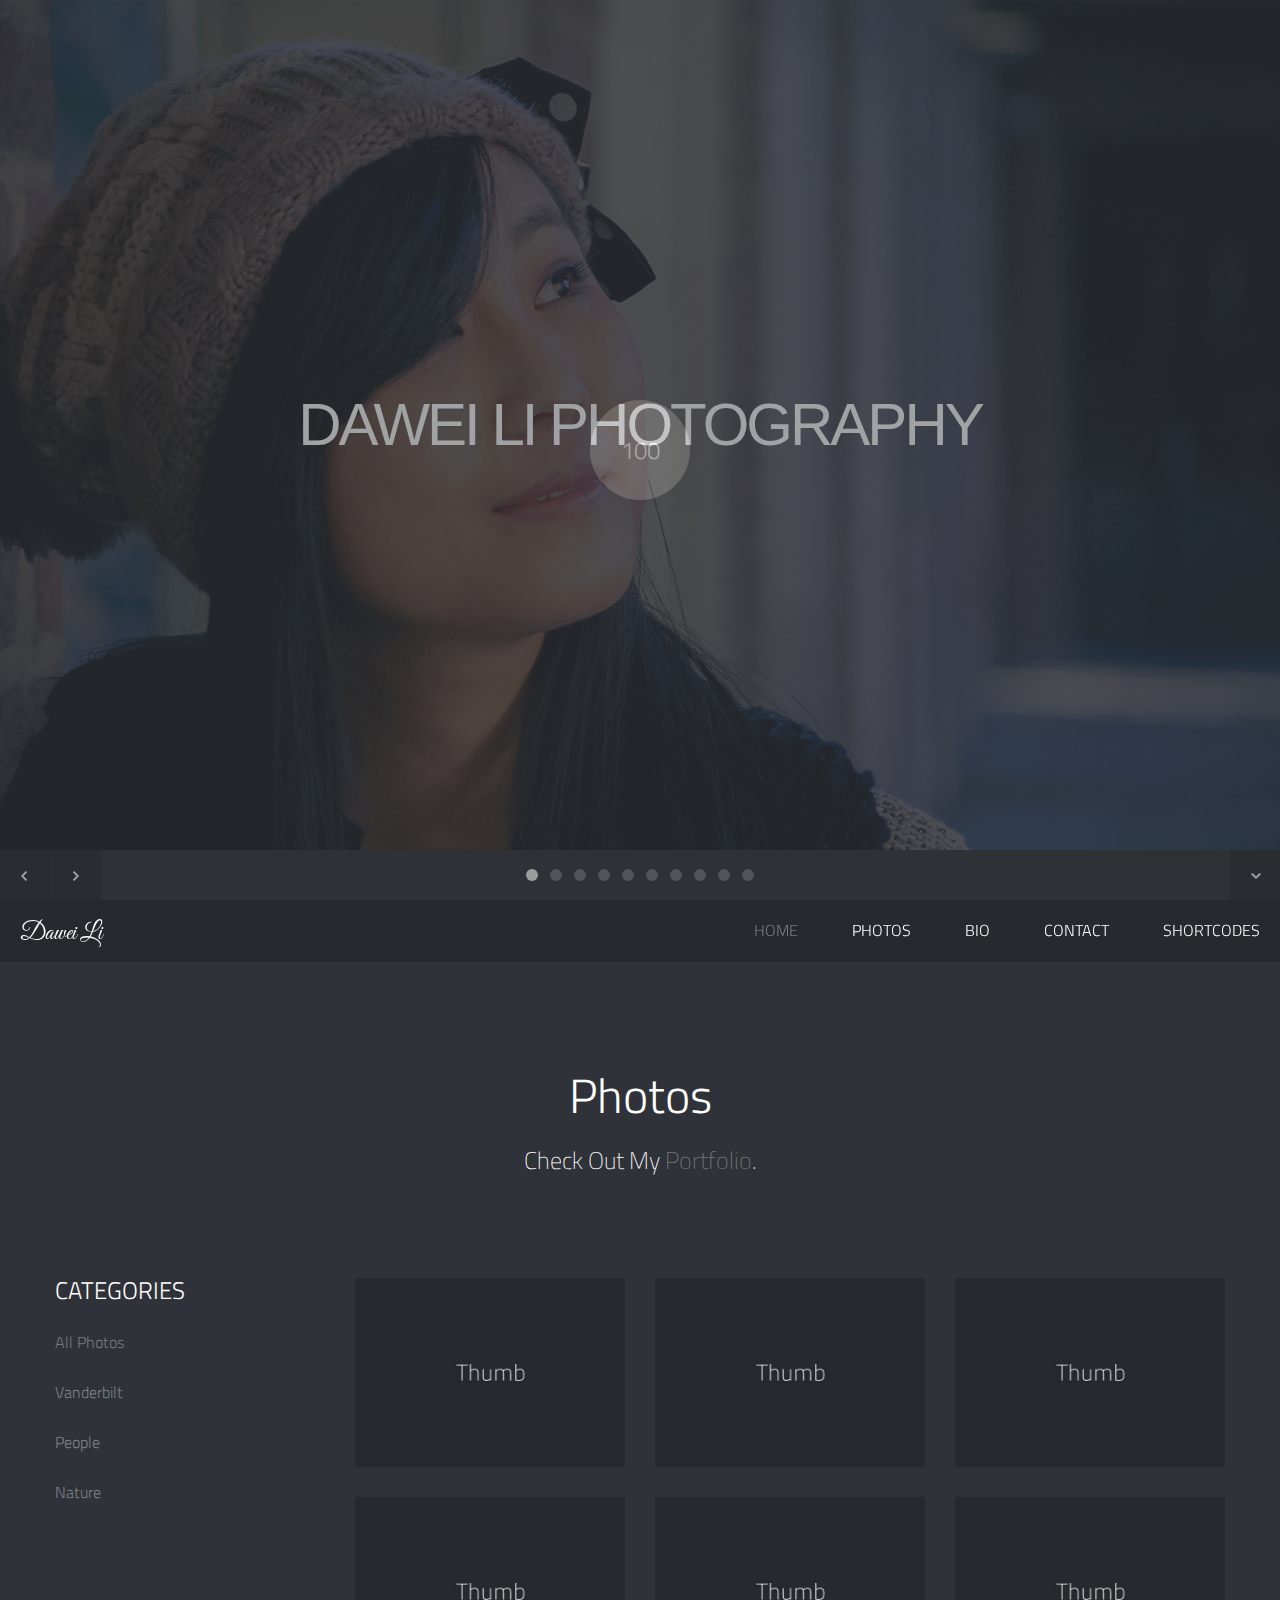
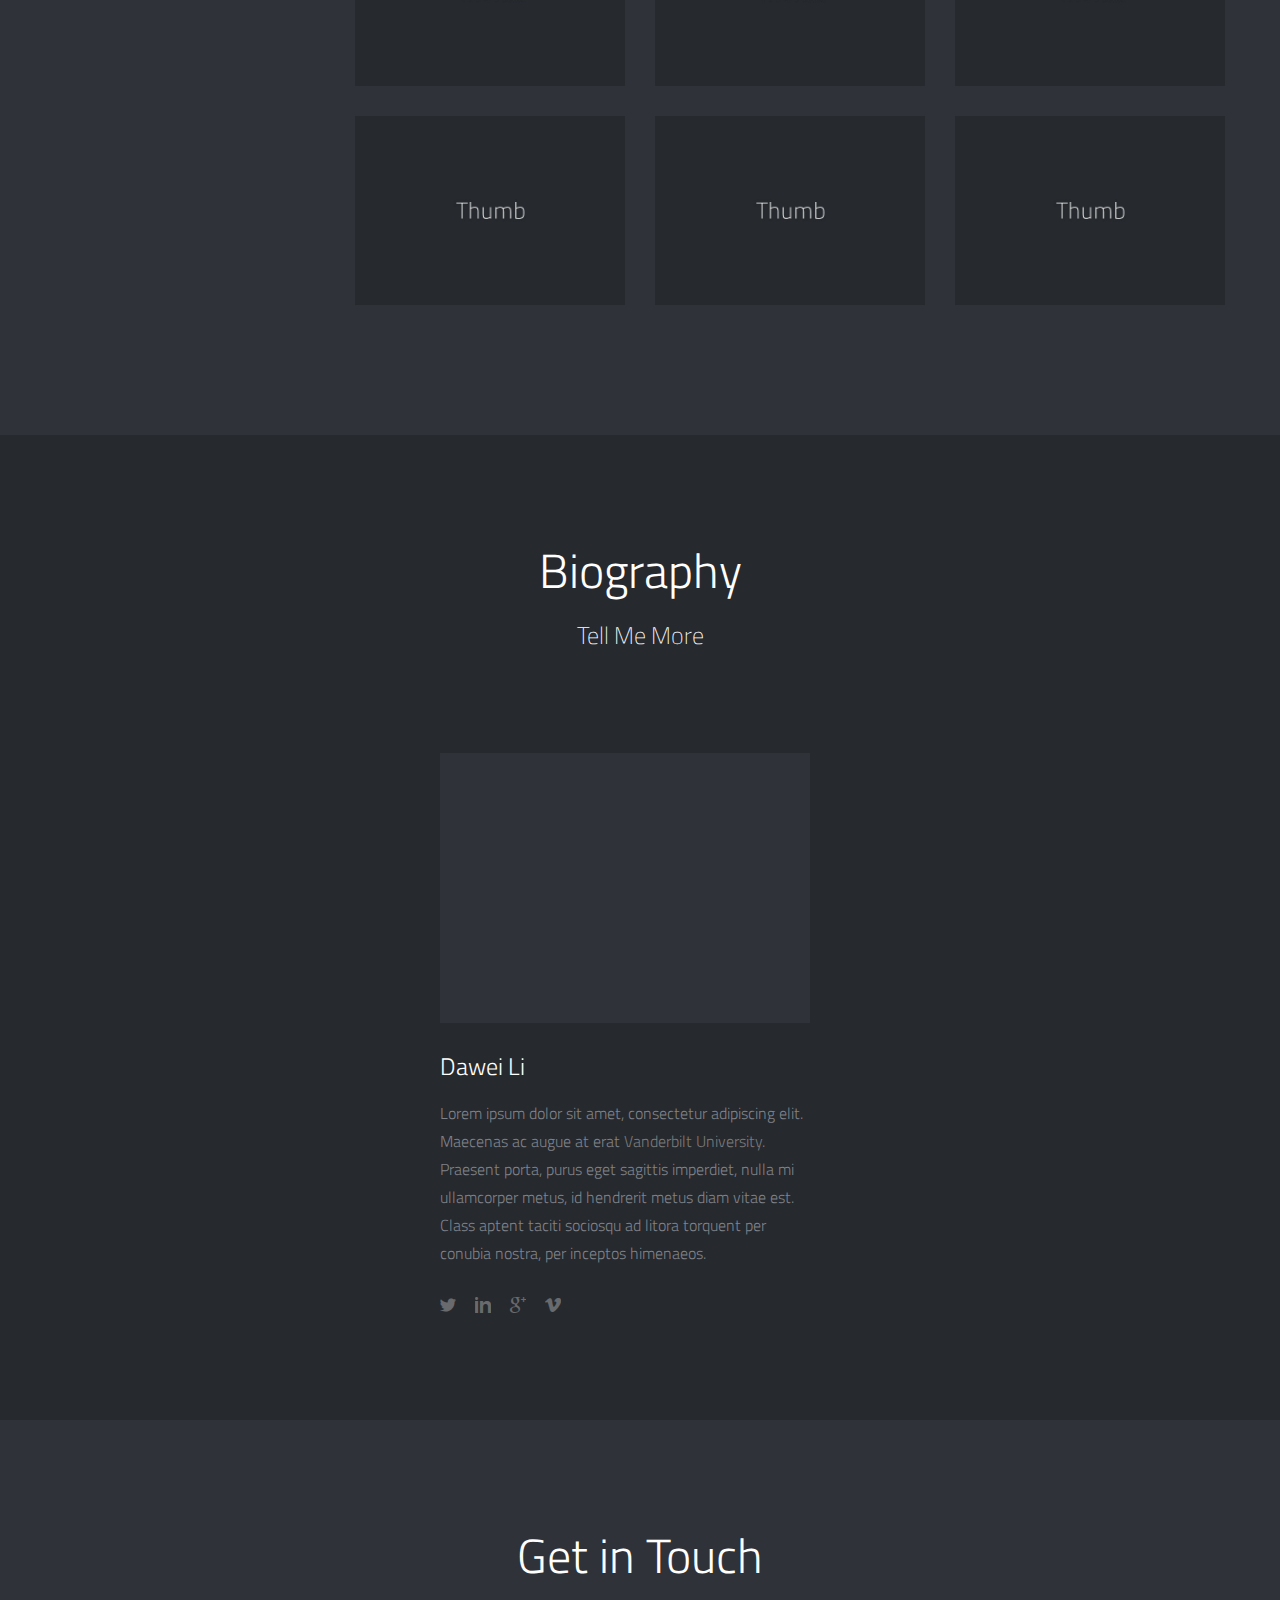
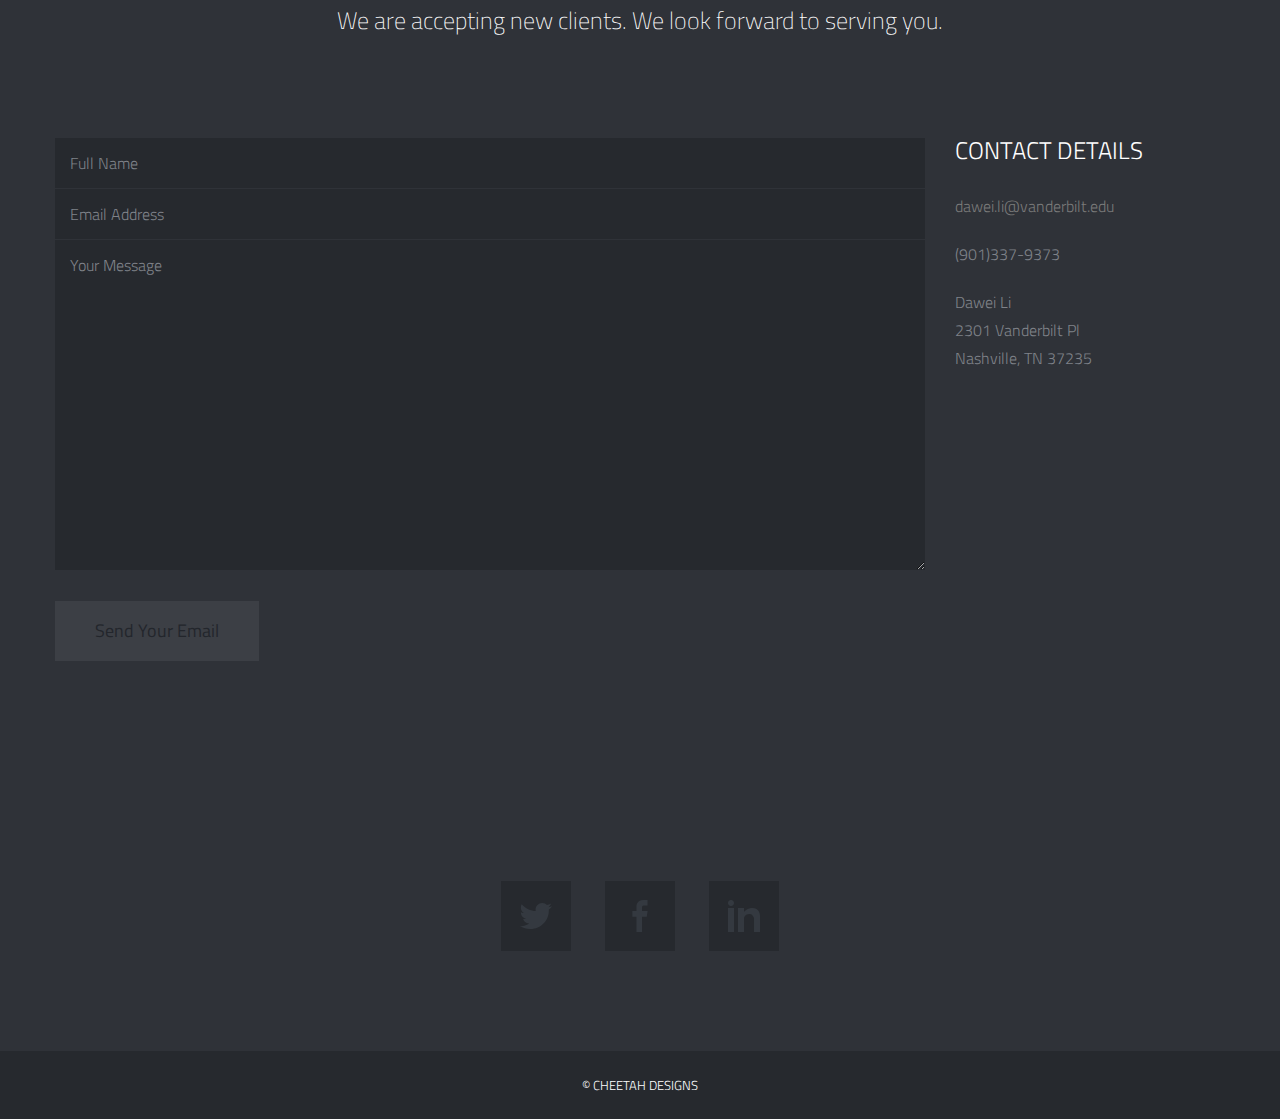
<file: index.html>
<!DOCTYPE html>
<!--[if lt IE 7]><html class="no-js lt-ie9 lt-ie8 lt-ie7" lang="en"> <![endif]-->
<!--[if (IE 7)&!(IEMobile)]><html class="no-js lt-ie9 lt-ie8" lang="en"><![endif]-->
<!--[if (IE 8)&!(IEMobile)]><html class="no-js lt-ie9" lang="en"><![endif]-->
<!--[if (IE 9)]><html class="no-js ie9" lang="en"><![endif]-->
<!--[if gt IE 8]><!-->
<html lang="en-US">
<!--<![endif]-->

<head>

  <!-- Meta Tags -->
  <meta http-equiv="Content-Type" content="text/html; charset=UTF-8" />

  <title>Dawei Li | Photography</title>

  <meta name="description" content="Dawei Li Photography" />

  <!-- Mobile Specifics -->
  <meta name="viewport" content="width=device-width, initial-scale=1.0">
  <meta name="HandheldFriendly" content="true" />
  <meta name="MobileOptimized" content="320" />

  <!-- Mobile Internet Explorer ClearType Technology -->
  <!--[if IEMobile]>  <meta http-equiv="cleartype" content="on">  <![endif]-->

  <!-- Bootstrap -->
  <link href="css/bootstrap.min.css" rel="stylesheet">

  <!-- Main Style -->
  <link href="css/main.css" rel="stylesheet">

  <!-- Supersized -->
  <link href="css/supersized.css" rel="stylesheet">
  <link href="css/supersized.shutter.css" rel="stylesheet">

  <!-- FancyBox -->
  <link href="css/fancybox/jquery.fancybox.css" rel="stylesheet">

  <!-- Font Icons -->
  <link href="css/fonts.css" rel="stylesheet">

  <!-- Shortcodes -->
  <link href="css/shortcodes.css" rel="stylesheet">

  <!-- Responsive -->
  <link href="css/bootstrap-responsive.min.css" rel="stylesheet">
  <link href="css/responsive.css" rel="stylesheet">

  <!-- Supersized -->
  <link href="css/supersized.css" rel="stylesheet">
  <link href="css/supersized.shutter.css" rel="stylesheet">

  <!-- Google Font -->
  <link href='http://fonts.googleapis.com/css?family=Titillium+Web:400,200,200italic,300,300italic,400italic,600,600italic,700,700italic,900' rel='stylesheet' type='text/css'>
  <link href="http://fonts.googleapis.com/css?family=Great+Vibes" rel="stylesheet" type="text/css">
  <!-- Fav Icon -->
  <link rel="shortcut icon" href="#">

  <link rel="apple-touch-icon" href="#">
  <link rel="apple-touch-icon" sizes="114x114" href="#">
  <link rel="apple-touch-icon" sizes="72x72" href="#">
  <link rel="apple-touch-icon" sizes="144x144" href="#">

  <!-- Modernizr -->
  <script src="js/modernizr.js"></script>

  <!-- Analytics -->
  <script type="text/javascript">
  var _gaq = _gaq || [];
  _gaq.push(['_setAccount', 'Insert Your Code']);
  _gaq.push(['_trackPageview']);

  (function() {
    var ga = document.createElement('script');
    ga.type = 'text/javascript';
    ga.async = true;
    ga.src = ('https:' == document.location.protocol ? 'https://ssl' : 'http://www') + '.google-analytics.com/ga.js';
    var s = document.getElementsByTagName('script')[0];
    s.parentNode.insertBefore(ga, s);
  })();
  </script>
  <!-- End Analytics -->

</head>


<body>

  <!-- This section is for Splash Screen -->
  <div class="ole">
    <section id="jSplash">
      <div id="circle"></div>
    </section>
  </div>
  <!-- End of Splash Screen -->

  <!-- Homepage Slider -->
  <div id="home-slider">
    <div class="overlay"></div>

    <div class="slider-text">
      <div id="slidecaption"></div>
    </div>

    <div class="control-nav">
      <a id="prevslide" class="load-item"><i class="font-icon-arrow-simple-left"></i></a>
      <a id="nextslide" class="load-item"><i class="font-icon-arrow-simple-right"></i></a>
      <ul id="slide-list"></ul>

      <a id="nextsection" href="#work"><i class="font-icon-arrow-simple-down"></i></a>
    </div>
  </div>
  <!-- End Homepage Slider -->

  <!-- Header -->
  <header>
    <div class="sticky-nav">
      <a id="mobile-nav" class="menu-nav" href="#menu-nav"></a>

      <div id="logo">
        <a id="goUp" href="#home-slider" title="Dawei Li">Dawei Li</a>
      </div>

      <nav id="menu">
        <ul id="menu-nav">
          <li class="current"><a href="#home-slider">Home</a></li>
          <li><a href="#work">Photos</a></li>
          <li><a href="#about">Bio</a></li>
          <li><a href="#contact">Contact</a></li>
          <li><a href="shortcodes.html" class="external">Shortcodes</a></li>
        </ul>
      </nav>

    </div>
  </header>
  <!-- End Header -->

  <!-- Our Work Section -->
  <div id="work" class="page">
    <div class="container">
      <!-- Title Page -->
      <div class="row">
        <div class="span12">
          <div class="title-page">
            <h2 class="title">Photos</h2>
            <h3 class="title-description">Check Out My <a href="#">Portfolio</a>.</h3>
          </div>
        </div>
      </div>
      <!-- End Title Page -->

      <!-- Portfolio Projects -->
      <div class="row">
        <div class="span3">
          <!-- Filter -->
          <nav id="options" class="work-nav">
            <ul id="filters" class="option-set" data-option-key="filter">
              <li class="type-work">Categories</li>
              <li><a href="#filter" data-option-value="*" class="selected">All Photos</a></li>
              <li><a href="#filter" data-option-value=".design">Vanderbilt</a></li>
              <li><a href="#filter" data-option-value=".photography">People</a></li>
              <li><a href="#filter" data-option-value=".video">Nature</a></li>
            </ul>
          </nav>
          <!-- End Filter -->
        </div>

        <div class="span9">
          <div class="row">
            <section id="projects">
              <ul id="thumbs">

                <!-- Item Project and Filter Name -->
                <li class="item-thumbs span3 design">
                  <!-- Fancybox - Gallery Enabled - Title - Full Image -->
                  <a class="hover-wrap fancybox" data-fancybox-group="gallery" title="The City" href="img/work/full/image-01-full.jpg">
                    <span class="overlay-img"></span>
                    <span class="overlay-img-thumb font-icon-plus"></span>
                  </a>
                  <!-- Thumb Image and Description -->
                  <img src="img/work/thumbs/image-01.jpg" alt="Lorem ipsum dolor sit amet, consectetur adipiscing elit. Phasellus quis elementum odio. Curabitur pellentesque, dolor vel pharetra mollis.">
                </li>
                <!-- End Item Project -->

                <!-- Item Project and Filter Name -->
                <li class="item-thumbs span3 design">
                  <!-- Fancybox - Gallery Enabled - Title - Full Image -->
                  <a class="hover-wrap fancybox" data-fancybox-group="gallery" title="The Office" href="img/work/full/image-02-full.jpg">
                    <span class="overlay-img"></span>
                    <span class="overlay-img-thumb font-icon-plus"></span>
                  </a>
                  <!-- Thumb Image and Description -->
                  <img src="img/work/thumbs/image-02.jpg" alt="Lorem ipsum dolor sit amet, consectetur adipiscing elit. Phasellus quis elementum odio. Curabitur pellentesque, dolor vel pharetra mollis.">
                </li>
                <!-- End Item Project -->

                <!-- Item Project and Filter Name -->
                <li class="item-thumbs span3 photography">
                  <!-- Fancybox - Gallery Enabled - Title - Full Image -->
                  <a class="hover-wrap fancybox" data-fancybox-group="gallery" title="The Mountains" href="img/work/full/image-03-full.jpg">
                    <span class="overlay-img"></span>
                    <span class="overlay-img-thumb font-icon-plus"></span>
                  </a>
                  <!-- Thumb Image and Description -->
                  <img src="img/work/thumbs/image-03.jpg" alt="Lorem ipsum dolor sit amet, consectetur adipiscing elit. Phasellus quis elementum odio. Curabitur pellentesque, dolor vel pharetra mollis.">
                </li>
                <!-- End Item Project -->

                <!-- Item Project and Filter Name -->
                <li class="item-thumbs span3 video">
                  <!-- Fancybox Media - Gallery Enabled - Title - Link to Video -->
                  <a class="hover-wrap fancybox-media" data-fancybox-group="video" title="Video Content From Vimeo" href="http://vimeo.com/51460511">
                    <span class="overlay-img"></span>
                    <span class="overlay-img-thumb font-icon-plus"></span>
                  </a>
                  <!-- Thumb Image and Description -->
                  <img src="img/work/thumbs/image-08.jpg" alt="Video">
                </li>
                <!-- End Item Project -->

                <!-- Item Project and Filter Name -->
                <li class="item-thumbs span3 photography">
                  <!-- Fancybox - Gallery Enabled - Title - Full Image -->
                  <a class="hover-wrap fancybox" data-fancybox-group="gallery" title="The Sea" href="img/work/full/image-04-full.jpg">
                    <span class="overlay-img"></span>
                    <span class="overlay-img-thumb font-icon-plus"></span>
                  </a>
                  <!-- Thumb Image and Description -->
                  <img src="img/work/thumbs/image-04.jpg" alt="Lorem ipsum dolor sit amet, consectetur adipiscing elit. Phasellus quis elementum odio. Curabitur pellentesque, dolor vel pharetra mollis.">
                </li>
                <!-- End Item Project -->

                <!-- Item Project and Filter Name -->
                <li class="item-thumbs span3 photography">
                  <!-- Fancybox - Gallery Enabled - Title - Full Image -->
                  <a class="hover-wrap fancybox" data-fancybox-group="gallery" title="Clouds" href="img/work/full/image-05-full.jpg">
                    <span class="overlay-img"></span>
                    <span class="overlay-img-thumb font-icon-plus"></span>
                  </a>
                  <!-- Thumb Image and Description -->
                  <img src="img/work/thumbs/image-05.jpg" alt="Lorem ipsum dolor sit amet, consectetur adipiscing elit. Phasellus quis elementum odio. Curabitur pellentesque, dolor vel pharetra mollis.">
                </li>
                <!-- End Item Project -->

                <!-- Item Project and Filter Name -->
                <li class="item-thumbs span3 video">
                  <!-- Fancybox Media - Gallery Enabled - Title - Link to Video -->
                  <a class="hover-wrap fancybox-media" data-fancybox-group="video" title="Video Content From Vimeo" href="http://vimeo.com/50834315">
                    <span class="overlay-img"></span>
                    <span class="overlay-img-thumb font-icon-plus"></span>
                  </a>
                  <!-- Thumb Image and Description -->
                  <img src="img/work/thumbs/image-09.jpg" alt="Video">
                </li>
                <!-- End Item Project -->

                <!-- Item Project and Filter Name -->
                <li class="item-thumbs span3 design">
                  <!-- Fancybox - Gallery Enabled - Title - Full Image -->
                  <a class="hover-wrap fancybox" data-fancybox-group="gallery" title="The Dark" href="img/work/full/image-06-full.jpg">
                    <span class="overlay-img"></span>
                    <span class="overlay-img-thumb font-icon-plus"></span>
                  </a>
                  <!-- Thumb Image and Description -->
                  <img src="img/work/thumbs/image-06.jpg" alt="Lorem ipsum dolor sit amet, consectetur adipiscing elit. Phasellus quis elementum odio. Curabitur pellentesque, dolor vel pharetra mollis.">
                </li>
                <!-- End Item Project -->

                <!-- Item Project and Filter Name -->
                <li class="item-thumbs span3 design">
                  <!-- Fancybox - Gallery Enabled - Title - Full Image -->
                  <a class="hover-wrap fancybox" data-fancybox-group="gallery" title="The Beach" href="img/work/full/image-07-full.jpg">
                    <span class="overlay-img"></span>
                    <span class="overlay-img-thumb font-icon-plus"></span>
                  </a>
                  <!-- Thumb Image and Description -->
                  <img src="img/work/thumbs/image-07.jpg" alt="Lorem ipsum dolor sit amet, consectetur adipiscing elit. Phasellus quis elementum odio. Curabitur pellentesque, dolor vel pharetra mollis.">
                </li>
                <!-- End Item Project -->
              </ul>
            </section>

          </div>
        </div>
      </div>
      <!-- End Portfolio Projects -->
    </div>
  </div>
  <!-- End Our Work Section -->

  <!-- About Section -->
  <div id="about" class="page-alternate">
    <div class="container">
      <!-- Title Page -->
      <div class="row">
        <div class="span12">
          <div class="title-page">
            <h2 class="title">Biography</h2>
            <h3 class="title-description">Tell Me More</h3>
          </div>
        </div>
      </div>
      <!-- End Title Page -->

      <!-- People -->
      <div class="row">

        <!-- Start Profile -->
        <div class="span4 profile">
          <div class="image-wrap">
            <div class="hover-wrap">
              <span class="overlay-img"></span>
              <span class="overlay-text-thumb">Dawei Li</span>
            </div>
            <img src="img/profile/profile-03.jpg" alt="Dawei Li">
          </div>
          <h3 class="profile-name">Dawei Li</h3>
          <p class="profile-description">Lorem ipsum dolor sit amet, consectetur adipiscing elit. Maecenas ac augue at erat <a href="#">Vanderbilt University</a>. Praesent porta, purus eget sagittis imperdiet, nulla mi ullamcorper metus, id hendrerit metus diam vitae est. Class aptent taciti sociosqu ad litora torquent per conubia nostra, per inceptos himenaeos.</p>

          <div class="social">
            <ul class="social-icons">
              <li><a href="#"><i class="font-icon-social-twitter"></i></a></li>
              <li><a href="#"><i class="font-icon-social-linkedin"></i></a></li>
              <li><a href="#"><i class="font-icon-social-google-plus"></i></a></li>
              <li><a href="#"><i class="font-icon-social-vimeo"></i></a></li>
            </ul>
          </div>
        </div>
        <!-- End Profile -->

      </div>
      <!-- End People -->
    </div>

  </div>
  <!-- End About Section -->


  <!-- Contact Section -->
  <div id="contact" class="page">
    <div class="container">
      <!-- Title Page -->
      <div class="row">
        <div class="span12">
          <div class="title-page">
            <h2 class="title">Get in Touch</h2>
            <h3 class="title-description">We are accepting new clients. We look forward to serving you.</h3>
          </div>
        </div>
      </div>
      <!-- End Title Page -->

      <!-- Contact Form -->
      <div class="row">
        <div class="span9">

          <form id="contact-form" class="contact-form" action="#">
            <p class="contact-name">
              <input id="contact_name" type="text" placeholder="Full Name" value="" name="name" />
            </p>
            <p class="contact-email">
              <input id="contact_email" type="text" placeholder="Email Address" value="" name="email" />
            </p>
            <p class="contact-message">
              <textarea id="contact_message" placeholder="Your Message" name="message" rows="15" cols="40"></textarea>
            </p>
            <p class="contact-submit">
              <a id="contact-submit" class="submit" href="#">Send Your Email</a>
            </p>

            <div id="response">

            </div>
          </form>

        </div>

        <div class="span3">
          <div class="contact-details">
            <h3>Contact Details</h3>
            <ul>
              <li><a href="malito:dawei.li@vanderbilt.edu?Subject=Photography%20Contact">dawei.li@vanderbilt.edu</a></li>
              <li>(901)337-9373</li>
              <li>
                Dawei Li
                <br> 2301 Vanderbilt Pl
                <br> Nashville, TN 37235
              </li>
            </ul>
          </div>
        </div>
      </div>
      <!-- End Contact Form -->
    </div>
  </div>
  <!-- End Contact Section -->

  <!-- Socialize -->
  <div id="social-area" class="page">
    <div class="container">
      <div class="row">
        <div class="span12">
          <nav id="social">
            <ul>
              <li><a href="https://twitter.com/" title="Follow Me on Twitter" target="_blank"><span class="font-icon-social-twitter"></span></a></li>
              
              <li><a href="https://www.facebook.com/" title="Follow Me on Facebook" target="_blank"><span class="font-icon-social-facebook"></span></a></li>
              
              <li><a href="http://www.instagram.com/" title="Follow Me on Instagram" target="_blank"><span class="font-icon-social-linkedin"></span></a></li>
              
            </ul>
          </nav>
        </div>
      </div>
    </div>
  </div>
  <!-- End Socialize -->

  <!-- Footer -->
  <footer>
    <p class="credits">&copy; Cheetah Designs
      <a href="" title="Template Title"></p>
  </footer>
  <!-- End Footer -->

  <!-- Back To Top -->
  <a id="back-to-top" href="#">
    <i class="font-icon-arrow-simple-up"></i>
  </a>
  <!-- End Back to Top -->


  <!-- Js -->
  
  <script src="http://ajax.googleapis.com/ajax/libs/jquery/1.9.1/jquery.min.js"></script>
  <!-- jQuery Core -->

  <script src="js/bootstrap.min.js"></script>
  <!-- Bootstrap -->

  <script src="js/supersized.3.2.7.min.js"></script>
  <!-- Slider -->
  <script src="js/waypoints.js"></script>
  <!-- WayPoints -->
  <script src="js/waypoints-sticky.js"></script>
  <!-- Waypoints for Header -->
  <script src="js/jquery.isotope.js"></script>
  <!-- Isotope Filter -->
  <script src="js/jquery.fancybox.pack.js"></script>
  <!-- Fancybox -->
  <script src="js/jquery.fancybox-media.js"></script>
  <!-- Fancybox for Media -->
  <script src="js/jquery.tweet.js"></script>
  <!-- Tweet -->
  <script src="js/plugins.js"></script>
  <!-- Contains: jPreloader, jQuery Easing, jQuery ScrollTo, jQuery One Page Navi -->
  <script src="js/main.js"></script>

  <script type="text/javascript" src="js/placeholder.js"></script>
  <!-- Default JS -->
  <!-- End Js -->

</body>

</html>
</file>
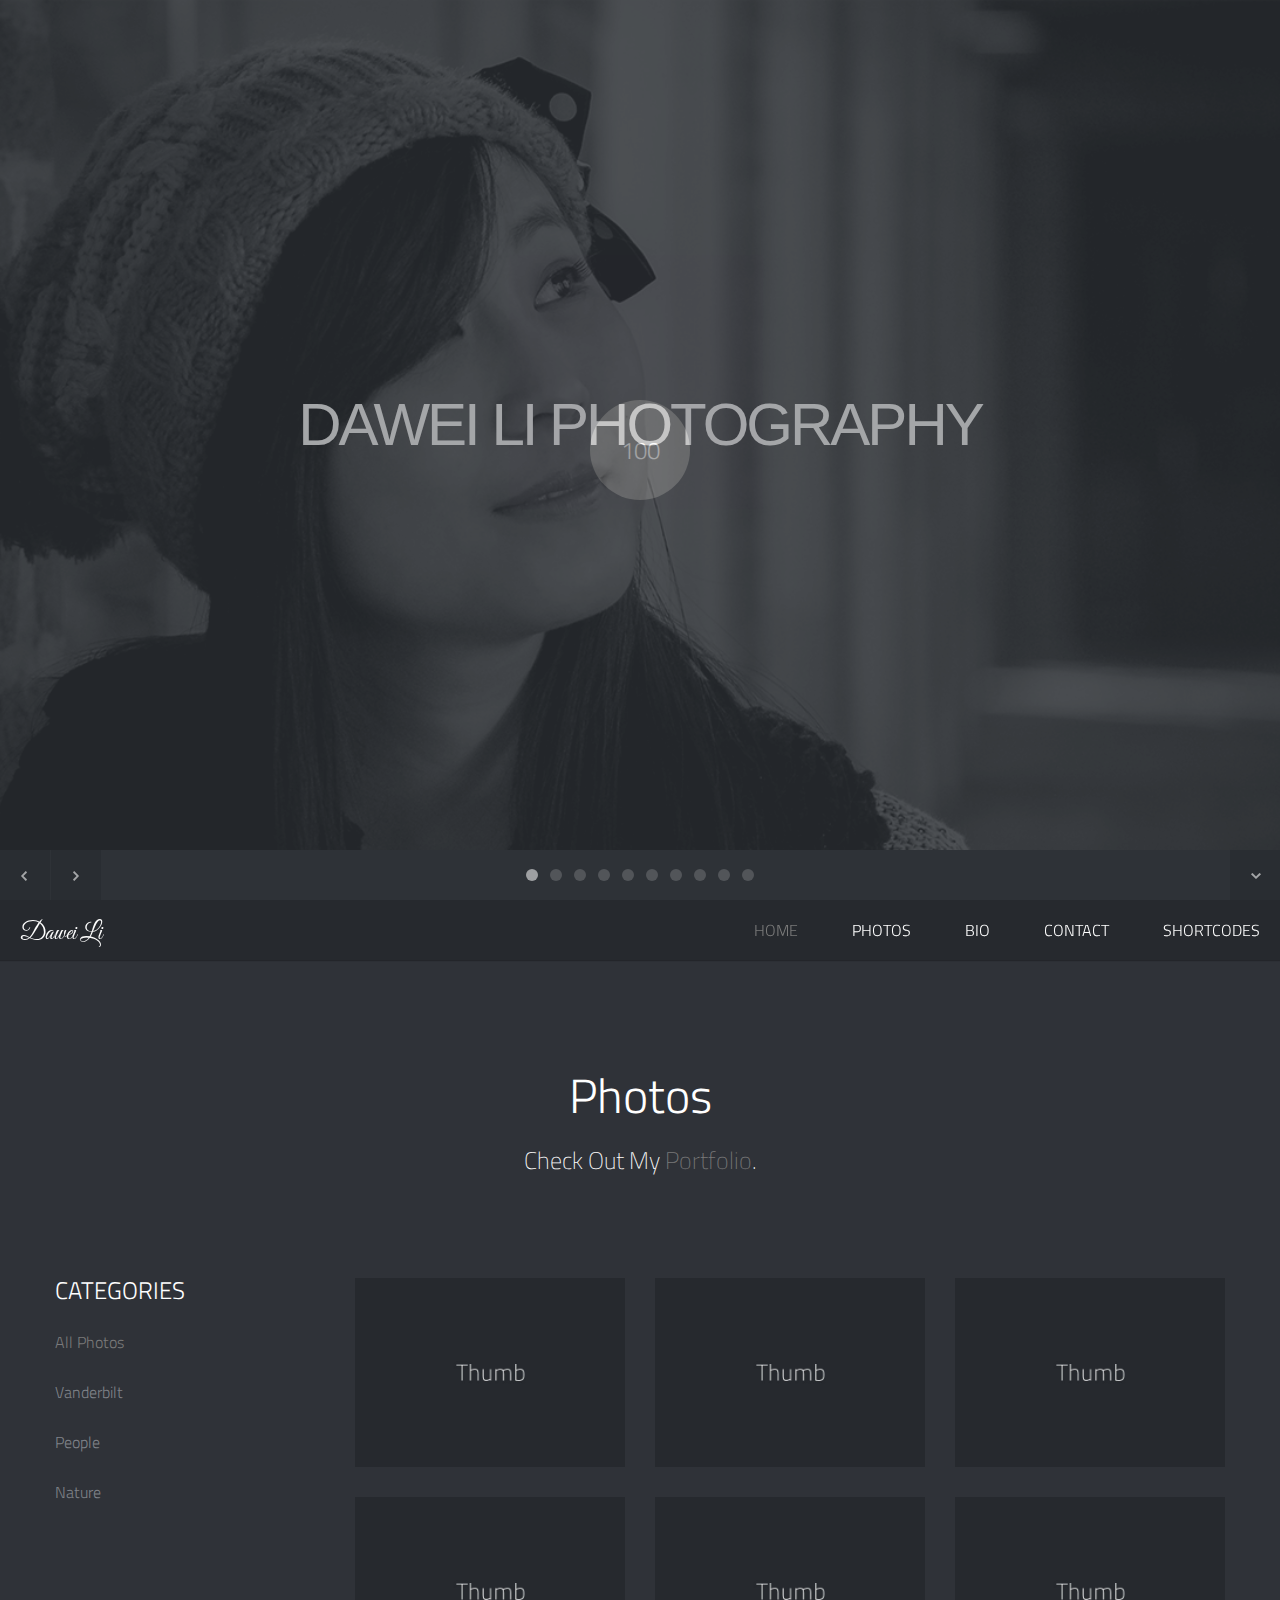
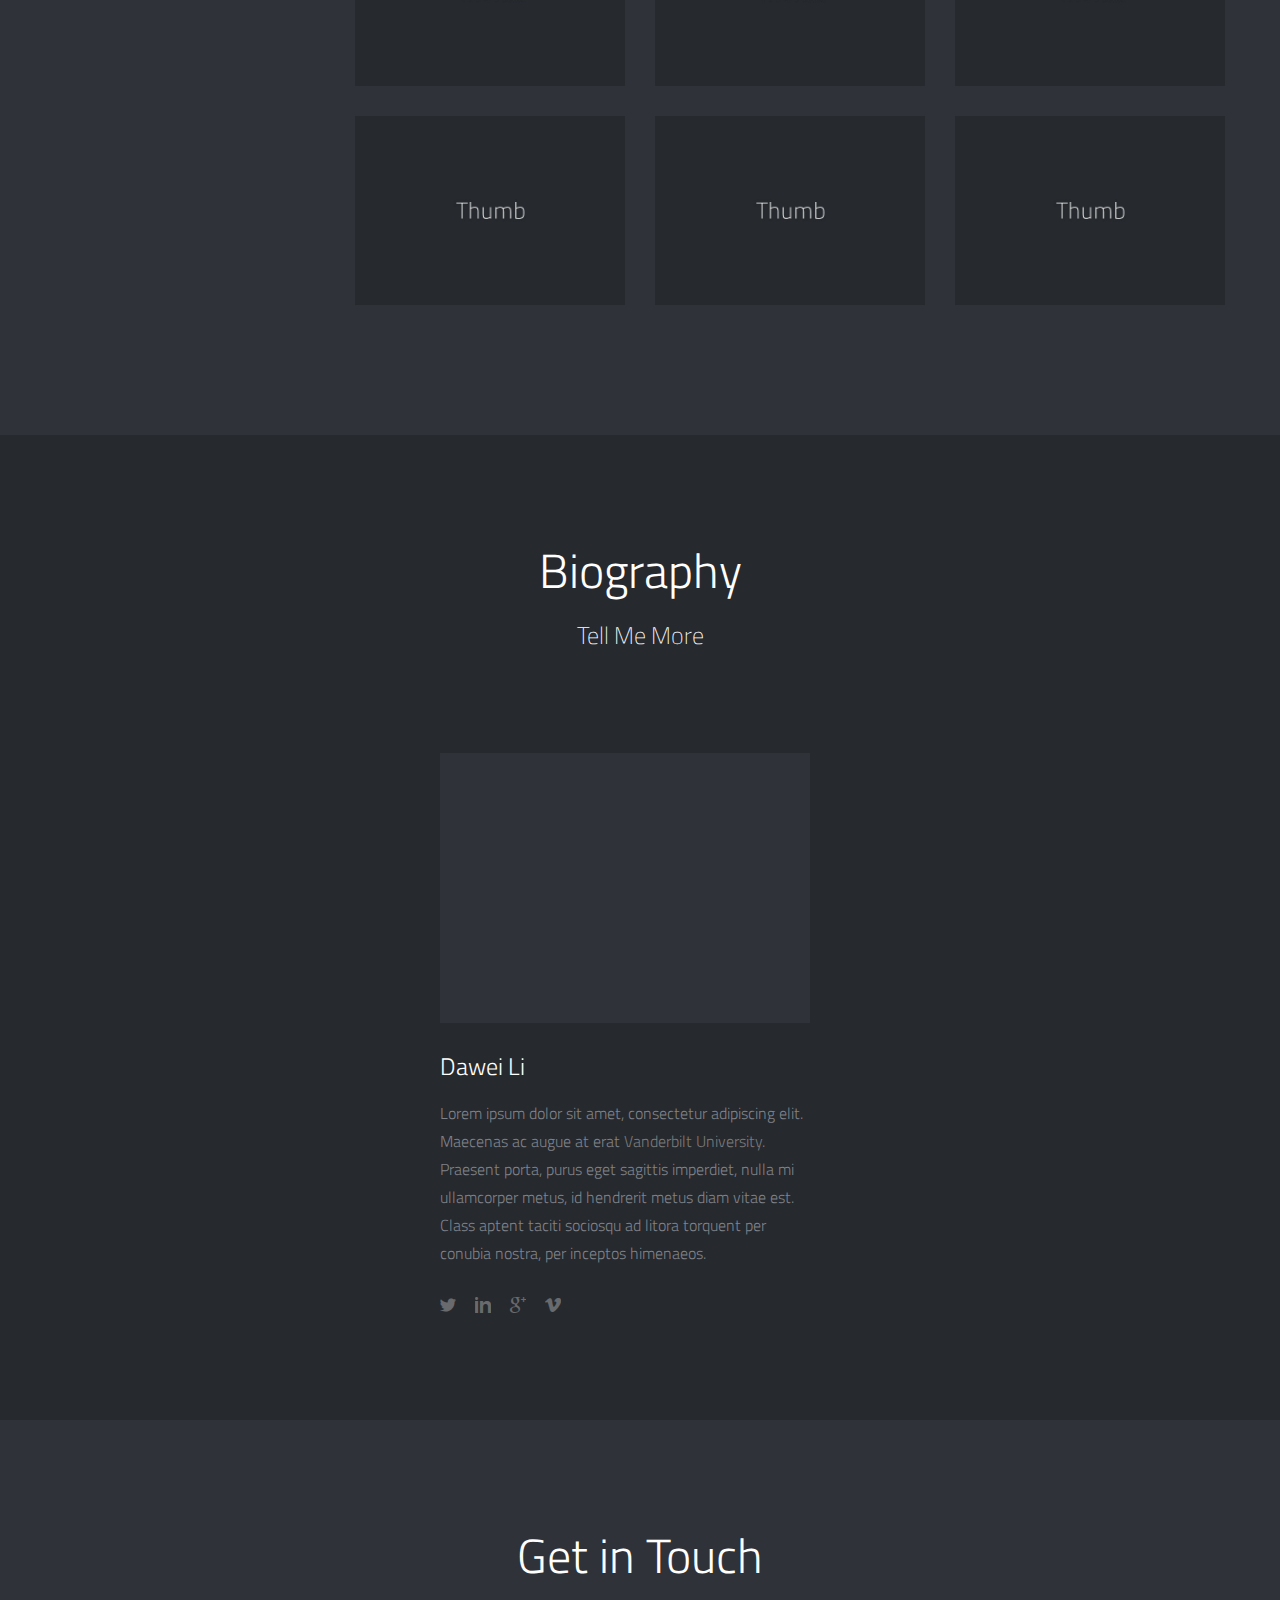
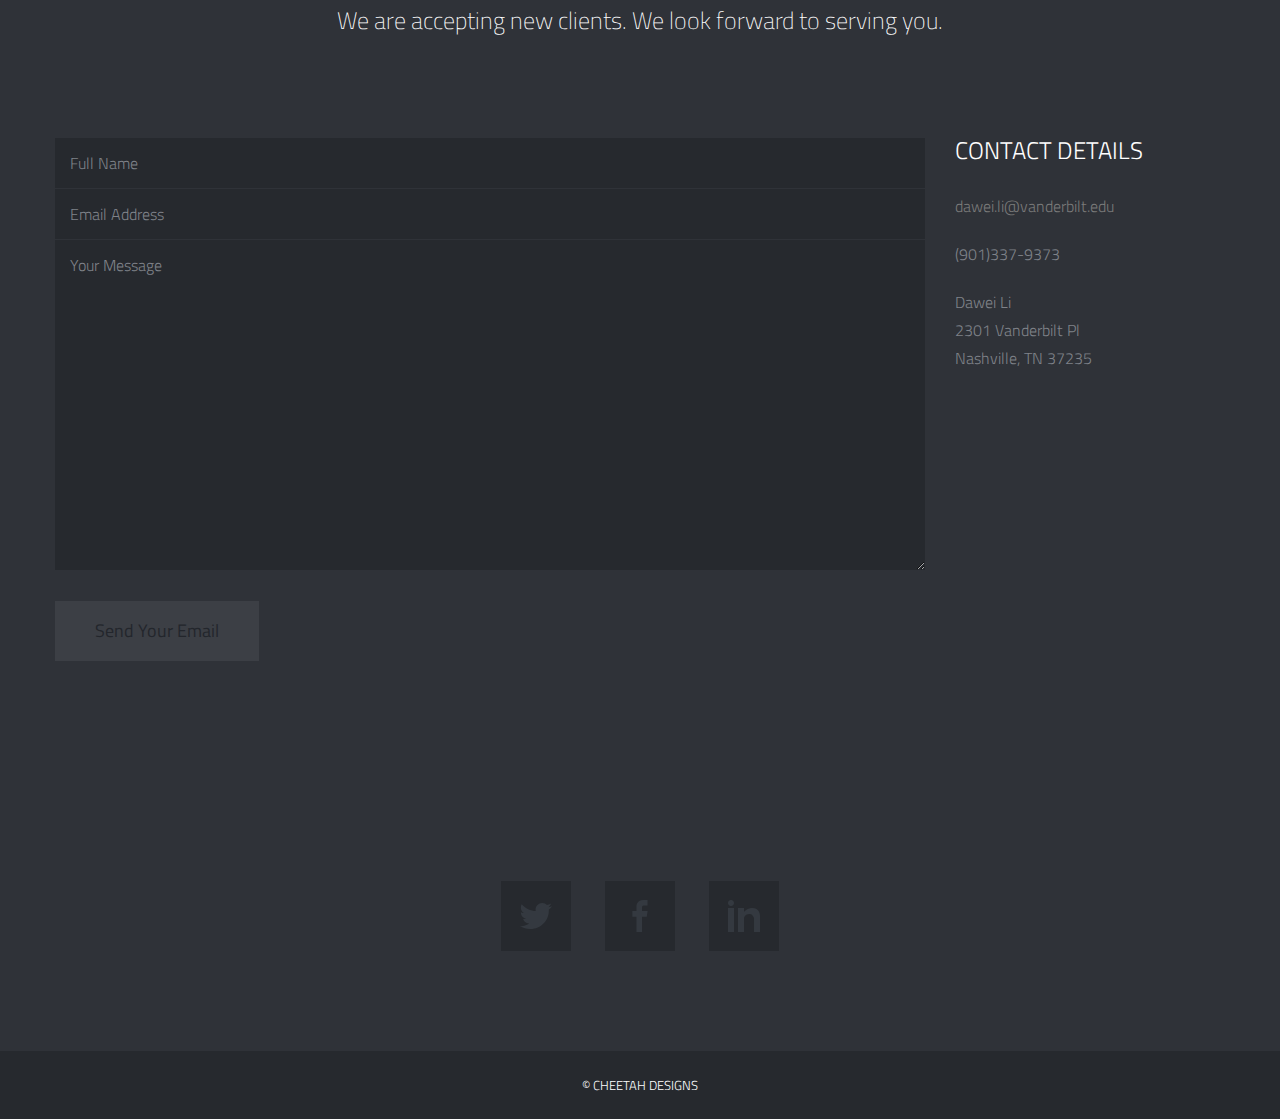
<file: bw.html>
<!DOCTYPE html>
<!--[if lt IE 7]><html class="no-js lt-ie9 lt-ie8 lt-ie7" lang="en"> <![endif]-->
<!--[if (IE 7)&!(IEMobile)]><html class="no-js lt-ie9 lt-ie8" lang="en"><![endif]-->
<!--[if (IE 8)&!(IEMobile)]><html class="no-js lt-ie9" lang="en"><![endif]-->
<!--[if (IE 9)]><html class="no-js ie9" lang="en"><![endif]-->
<!--[if gt IE 8]><!-->
<html lang="en-US">
<!--<![endif]-->

<head>

  <!-- Meta Tags -->
  <meta http-equiv="Content-Type" content="text/html; charset=UTF-8" />

  <title>Dawei Li | Photography</title>

  <meta name="description" content="Dawei Li Photography" />

  <!-- Mobile Specifics -->
  <meta name="viewport" content="width=device-width, initial-scale=1.0">
  <meta name="HandheldFriendly" content="true" />
  <meta name="MobileOptimized" content="320" />

  <!-- Mobile Internet Explorer ClearType Technology -->
  <!--[if IEMobile]>  <meta http-equiv="cleartype" content="on">  <![endif]-->

  <!-- Bootstrap -->
  <link href="css/bootstrap.min.css" rel="stylesheet">

  <!-- Main Style -->
  <link href="css/main.css" rel="stylesheet">

  <!-- Supersized -->
  <link href="css/supersized_bw.css" rel="stylesheet">
  <link href="css/supersized.shutter.css" rel="stylesheet">

  <!-- FancyBox -->
  <link href="css/fancybox/jquery.fancybox.css" rel="stylesheet">

  <!-- Font Icons -->
  <link href="css/fonts.css" rel="stylesheet">

  <!-- Shortcodes -->
  <link href="css/shortcodes.css" rel="stylesheet">

  <!-- Responsive -->
  <link href="css/bootstrap-responsive.min.css" rel="stylesheet">
  <link href="css/responsive.css" rel="stylesheet">

  <!-- Supersized -->
  <link href="css/supersized.css" rel="stylesheet">
  <link href="css/supersized.shutter.css" rel="stylesheet">

  <!-- Google Font -->
  <link href='http://fonts.googleapis.com/css?family=Titillium+Web:400,200,200italic,300,300italic,400italic,600,600italic,700,700italic,900' rel='stylesheet' type='text/css'>
  <link href="http://fonts.googleapis.com/css?family=Great+Vibes" rel="stylesheet" type="text/css">
  <!-- Fav Icon -->
  <link rel="shortcut icon" href="#">

  <link rel="apple-touch-icon" href="#">
  <link rel="apple-touch-icon" sizes="114x114" href="#">
  <link rel="apple-touch-icon" sizes="72x72" href="#">
  <link rel="apple-touch-icon" sizes="144x144" href="#">

  <!-- Modernizr -->
  <script src="js/modernizr.js"></script>

  <!-- Analytics -->
  <script type="text/javascript">
  var _gaq = _gaq || [];
  _gaq.push(['_setAccount', 'Insert Your Code']);
  _gaq.push(['_trackPageview']);

  (function() {
    var ga = document.createElement('script');
    ga.type = 'text/javascript';
    ga.async = true;
    ga.src = ('https:' == document.location.protocol ? 'https://ssl' : 'http://www') + '.google-analytics.com/ga.js';
    var s = document.getElementsByTagName('script')[0];
    s.parentNode.insertBefore(ga, s);
  })();
  </script>
  <!-- End Analytics -->

</head>


<body>

  <!-- This section is for Splash Screen -->
  <div class="ole">
    <section id="jSplash">
      <div id="circle"></div>
    </section>
  </div>
  <!-- End of Splash Screen -->

  <!-- Homepage Slider -->
  <div id="home-slider">
    <div class="overlay"></div>

    <div class="slider-text">
      <div id="slidecaption"></div>
    </div>

    <div class="control-nav">
      <a id="prevslide" class="load-item"><i class="font-icon-arrow-simple-left"></i></a>
      <a id="nextslide" class="load-item"><i class="font-icon-arrow-simple-right"></i></a>
      <ul id="slide-list"></ul>

      <a id="nextsection" href="#work"><i class="font-icon-arrow-simple-down"></i></a>
    </div>
  </div>
  <!-- End Homepage Slider -->

  <!-- Header -->
  <header>
    <div class="sticky-nav">
      <a id="mobile-nav" class="menu-nav" href="#menu-nav"></a>

      <div id="logo">
        <a id="goUp" href="#home-slider" title="Dawei Li">Dawei Li</a>
      </div>

      <nav id="menu">
        <ul id="menu-nav">
          <li class="current"><a href="#home-slider">Home</a></li>
          <li><a href="#work">Photos</a></li>
          <li><a href="#about">Bio</a></li>
          <li><a href="#contact">Contact</a></li>
          <li><a href="shortcodes.html" class="external">Shortcodes</a></li>
        </ul>
      </nav>

    </div>
  </header>
  <!-- End Header -->

  <!-- Our Work Section -->
  <div id="work" class="page">
    <div class="container">
      <!-- Title Page -->
      <div class="row">
        <div class="span12">
          <div class="title-page">
            <h2 class="title">Photos</h2>
            <h3 class="title-description">Check Out My <a href="#">Portfolio</a>.</h3>
          </div>
        </div>
      </div>
      <!-- End Title Page -->

      <!-- Portfolio Projects -->
      <div class="row">
        <div class="span3">
          <!-- Filter -->
          <nav id="options" class="work-nav">
            <ul id="filters" class="option-set" data-option-key="filter">
              <li class="type-work">Categories</li>
              <li><a href="#filter" data-option-value="*" class="selected">All Photos</a></li>
              <li><a href="#filter" data-option-value=".design">Vanderbilt</a></li>
              <li><a href="#filter" data-option-value=".photography">People</a></li>
              <li><a href="#filter" data-option-value=".video">Nature</a></li>
            </ul>
          </nav>
          <!-- End Filter -->
        </div>

        <div class="span9">
          <div class="row">
            <section id="projects">
              <ul id="thumbs">

                <!-- Item Project and Filter Name -->
                <li class="item-thumbs span3 design">
                  <!-- Fancybox - Gallery Enabled - Title - Full Image -->
                  <a class="hover-wrap fancybox" data-fancybox-group="gallery" title="The City" href="img/work/full/image-01-full.jpg">
                    <span class="overlay-img"></span>
                    <span class="overlay-img-thumb font-icon-plus"></span>
                  </a>
                  <!-- Thumb Image and Description -->
                  <img src="img/work/thumbs/image-01.jpg" alt="Lorem ipsum dolor sit amet, consectetur adipiscing elit. Phasellus quis elementum odio. Curabitur pellentesque, dolor vel pharetra mollis.">
                </li>
                <!-- End Item Project -->

                <!-- Item Project and Filter Name -->
                <li class="item-thumbs span3 design">
                  <!-- Fancybox - Gallery Enabled - Title - Full Image -->
                  <a class="hover-wrap fancybox" data-fancybox-group="gallery" title="The Office" href="img/work/full/image-02-full.jpg">
                    <span class="overlay-img"></span>
                    <span class="overlay-img-thumb font-icon-plus"></span>
                  </a>
                  <!-- Thumb Image and Description -->
                  <img src="img/work/thumbs/image-02.jpg" alt="Lorem ipsum dolor sit amet, consectetur adipiscing elit. Phasellus quis elementum odio. Curabitur pellentesque, dolor vel pharetra mollis.">
                </li>
                <!-- End Item Project -->

                <!-- Item Project and Filter Name -->
                <li class="item-thumbs span3 photography">
                  <!-- Fancybox - Gallery Enabled - Title - Full Image -->
                  <a class="hover-wrap fancybox" data-fancybox-group="gallery" title="The Mountains" href="img/work/full/image-03-full.jpg">
                    <span class="overlay-img"></span>
                    <span class="overlay-img-thumb font-icon-plus"></span>
                  </a>
                  <!-- Thumb Image and Description -->
                  <img src="img/work/thumbs/image-03.jpg" alt="Lorem ipsum dolor sit amet, consectetur adipiscing elit. Phasellus quis elementum odio. Curabitur pellentesque, dolor vel pharetra mollis.">
                </li>
                <!-- End Item Project -->

                <!-- Item Project and Filter Name -->
                <li class="item-thumbs span3 video">
                  <!-- Fancybox Media - Gallery Enabled - Title - Link to Video -->
                  <a class="hover-wrap fancybox-media" data-fancybox-group="video" title="Video Content From Vimeo" href="http://vimeo.com/51460511">
                    <span class="overlay-img"></span>
                    <span class="overlay-img-thumb font-icon-plus"></span>
                  </a>
                  <!-- Thumb Image and Description -->
                  <img src="img/work/thumbs/image-08.jpg" alt="Video">
                </li>
                <!-- End Item Project -->

                <!-- Item Project and Filter Name -->
                <li class="item-thumbs span3 photography">
                  <!-- Fancybox - Gallery Enabled - Title - Full Image -->
                  <a class="hover-wrap fancybox" data-fancybox-group="gallery" title="The Sea" href="img/work/full/image-04-full.jpg">
                    <span class="overlay-img"></span>
                    <span class="overlay-img-thumb font-icon-plus"></span>
                  </a>
                  <!-- Thumb Image and Description -->
                  <img src="img/work/thumbs/image-04.jpg" alt="Lorem ipsum dolor sit amet, consectetur adipiscing elit. Phasellus quis elementum odio. Curabitur pellentesque, dolor vel pharetra mollis.">
                </li>
                <!-- End Item Project -->

                <!-- Item Project and Filter Name -->
                <li class="item-thumbs span3 photography">
                  <!-- Fancybox - Gallery Enabled - Title - Full Image -->
                  <a class="hover-wrap fancybox" data-fancybox-group="gallery" title="Clouds" href="img/work/full/image-05-full.jpg">
                    <span class="overlay-img"></span>
                    <span class="overlay-img-thumb font-icon-plus"></span>
                  </a>
                  <!-- Thumb Image and Description -->
                  <img src="img/work/thumbs/image-05.jpg" alt="Lorem ipsum dolor sit amet, consectetur adipiscing elit. Phasellus quis elementum odio. Curabitur pellentesque, dolor vel pharetra mollis.">
                </li>
                <!-- End Item Project -->

                <!-- Item Project and Filter Name -->
                <li class="item-thumbs span3 video">
                  <!-- Fancybox Media - Gallery Enabled - Title - Link to Video -->
                  <a class="hover-wrap fancybox-media" data-fancybox-group="video" title="Video Content From Vimeo" href="http://vimeo.com/50834315">
                    <span class="overlay-img"></span>
                    <span class="overlay-img-thumb font-icon-plus"></span>
                  </a>
                  <!-- Thumb Image and Description -->
                  <img src="img/work/thumbs/image-09.jpg" alt="Video">
                </li>
                <!-- End Item Project -->

                <!-- Item Project and Filter Name -->
                <li class="item-thumbs span3 design">
                  <!-- Fancybox - Gallery Enabled - Title - Full Image -->
                  <a class="hover-wrap fancybox" data-fancybox-group="gallery" title="The Dark" href="img/work/full/image-06-full.jpg">
                    <span class="overlay-img"></span>
                    <span class="overlay-img-thumb font-icon-plus"></span>
                  </a>
                  <!-- Thumb Image and Description -->
                  <img src="img/work/thumbs/image-06.jpg" alt="Lorem ipsum dolor sit amet, consectetur adipiscing elit. Phasellus quis elementum odio. Curabitur pellentesque, dolor vel pharetra mollis.">
                </li>
                <!-- End Item Project -->

                <!-- Item Project and Filter Name -->
                <li class="item-thumbs span3 design">
                  <!-- Fancybox - Gallery Enabled - Title - Full Image -->
                  <a class="hover-wrap fancybox" data-fancybox-group="gallery" title="The Beach" href="img/work/full/image-07-full.jpg">
                    <span class="overlay-img"></span>
                    <span class="overlay-img-thumb font-icon-plus"></span>
                  </a>
                  <!-- Thumb Image and Description -->
                  <img src="img/work/thumbs/image-07.jpg" alt="Lorem ipsum dolor sit amet, consectetur adipiscing elit. Phasellus quis elementum odio. Curabitur pellentesque, dolor vel pharetra mollis.">
                </li>
                <!-- End Item Project -->
              </ul>
            </section>

          </div>
        </div>
      </div>
      <!-- End Portfolio Projects -->
    </div>
  </div>
  <!-- End Our Work Section -->

  <!-- About Section -->
  <div id="about" class="page-alternate">
    <div class="container">
      <!-- Title Page -->
      <div class="row">
        <div class="span12">
          <div class="title-page">
            <h2 class="title">Biography</h2>
            <h3 class="title-description">Tell Me More</h3>
          </div>
        </div>
      </div>
      <!-- End Title Page -->

      <!-- People -->
      <div class="row">

        <!-- Start Profile -->
        <div class="span4 profile">
          <div class="image-wrap">
            <div class="hover-wrap">
              <span class="overlay-img"></span>
              <span class="overlay-text-thumb">Dawei Li</span>
            </div>
            <img src="img/profile/profile-03.jpg" alt="Dawei Li">
          </div>
          <h3 class="profile-name">Dawei Li</h3>
          <p class="profile-description">Lorem ipsum dolor sit amet, consectetur adipiscing elit. Maecenas ac augue at erat <a href="#">Vanderbilt University</a>. Praesent porta, purus eget sagittis imperdiet, nulla mi ullamcorper metus, id hendrerit metus diam vitae est. Class aptent taciti sociosqu ad litora torquent per conubia nostra, per inceptos himenaeos.</p>

          <div class="social">
            <ul class="social-icons">
              <li><a href="#"><i class="font-icon-social-twitter"></i></a></li>
              <li><a href="#"><i class="font-icon-social-linkedin"></i></a></li>
              <li><a href="#"><i class="font-icon-social-google-plus"></i></a></li>
              <li><a href="#"><i class="font-icon-social-vimeo"></i></a></li>
            </ul>
          </div>
        </div>
        <!-- End Profile -->

      </div>
      <!-- End People -->
    </div>

  </div>
  <!-- End About Section -->


  <!-- Contact Section -->
  <div id="contact" class="page">
    <div class="container">
      <!-- Title Page -->
      <div class="row">
        <div class="span12">
          <div class="title-page">
            <h2 class="title">Get in Touch</h2>
            <h3 class="title-description">We are accepting new clients. We look forward to serving you.</h3>
          </div>
        </div>
      </div>
      <!-- End Title Page -->

      <!-- Contact Form -->
      <div class="row">
        <div class="span9">

          <form id="contact-form" class="contact-form" action="#">
            <p class="contact-name">
              <input id="contact_name" type="text" placeholder="Full Name" value="" name="name" />
            </p>
            <p class="contact-email">
              <input id="contact_email" type="text" placeholder="Email Address" value="" name="email" />
            </p>
            <p class="contact-message">
              <textarea id="contact_message" placeholder="Your Message" name="message" rows="15" cols="40"></textarea>
            </p>
            <p class="contact-submit">
              <a id="contact-submit" class="submit" href="#">Send Your Email</a>
            </p>

            <div id="response">

            </div>
          </form>

        </div>

        <div class="span3">
          <div class="contact-details">
            <h3>Contact Details</h3>
            <ul>
              <li><a href="malito:dawei.li@vanderbilt.edu?Subject=Photography%20Contact">dawei.li@vanderbilt.edu</a></li>
              <li>(901)337-9373</li>
              <li>
                Dawei Li
                <br> 2301 Vanderbilt Pl
                <br> Nashville, TN 37235
              </li>
            </ul>
          </div>
        </div>
      </div>
      <!-- End Contact Form -->
    </div>
  </div>
  <!-- End Contact Section -->

  <!-- Socialize -->
  <div id="social-area" class="page">
    <div class="container">
      <div class="row">
        <div class="span12">
          <nav id="social">
            <ul>
              <li><a href="https://twitter.com/" title="Follow Me on Twitter" target="_blank"><span class="font-icon-social-twitter"></span></a></li>
              
              <li><a href="https://www.facebook.com/" title="Follow Me on Facebook" target="_blank"><span class="font-icon-social-facebook"></span></a></li>
              
              <li><a href="http://www.instagram.com/" title="Follow Me on Instagram" target="_blank"><span class="font-icon-social-linkedin"></span></a></li>
              
            </ul>
          </nav>
        </div>
      </div>
    </div>
  </div>
  <!-- End Socialize -->

  <!-- Footer -->
  <footer>
    <p class="credits">&copy; Cheetah Designs
      <a href="" title="Template Title"></p>
  </footer>
  <!-- End Footer -->

  <!-- Back To Top -->
  <a id="back-to-top" href="#">
    <i class="font-icon-arrow-simple-up"></i>
  </a>
  <!-- End Back to Top -->


  <!-- Js -->
  <script src="http://ajax.googleapis.com/ajax/libs/jquery/1.9.1/jquery.min.js"></script>
  <!-- jQuery Core -->
  <script src="js/bootstrap.min.js"></script>
  <!-- Bootstrap -->
  <script src="js/supersized.3.2.7.min.js"></script>
  <!-- Slider -->
  <script src="js/waypoints.js"></script>
  <!-- WayPoints -->
  <script src="js/waypoints-sticky.js"></script>
  <!-- Waypoints for Header -->
  <script src="js/jquery.isotope.js"></script>
  <!-- Isotope Filter -->
  <script src="js/jquery.fancybox.pack.js"></script>
  <!-- Fancybox -->
  <script src="js/jquery.fancybox-media.js"></script>
  <!-- Fancybox for Media -->
  <script src="js/jquery.tweet.js"></script>
  <!-- Tweet -->
  <script src="js/plugins.js"></script>
  <!-- Contains: jPreloader, jQuery Easing, jQuery ScrollTo, jQuery One Page Navi -->
  <script src="js/main.js"></script>

  <script type="text/javascript" src="js/placeholder.js"></script>
  <!-- Default JS -->
  <!-- End Js -->

</body>

</html>
</file>
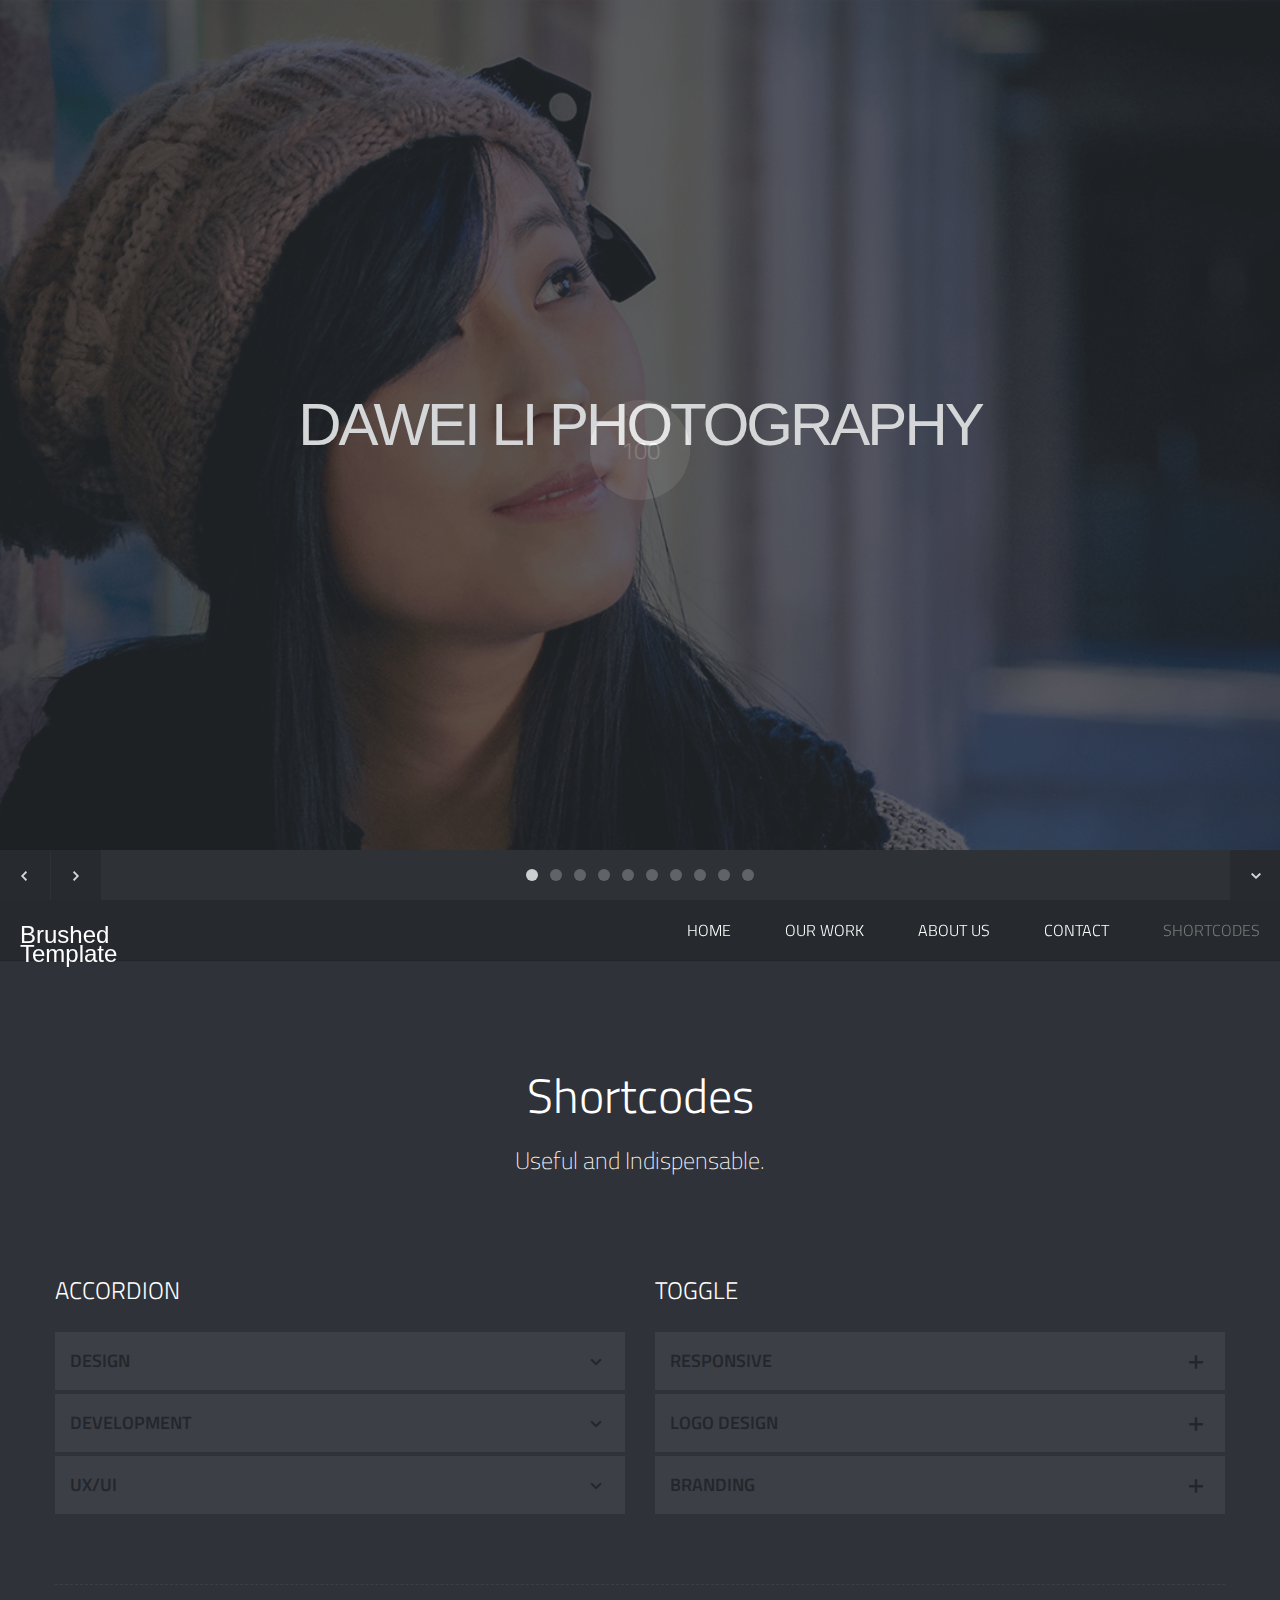
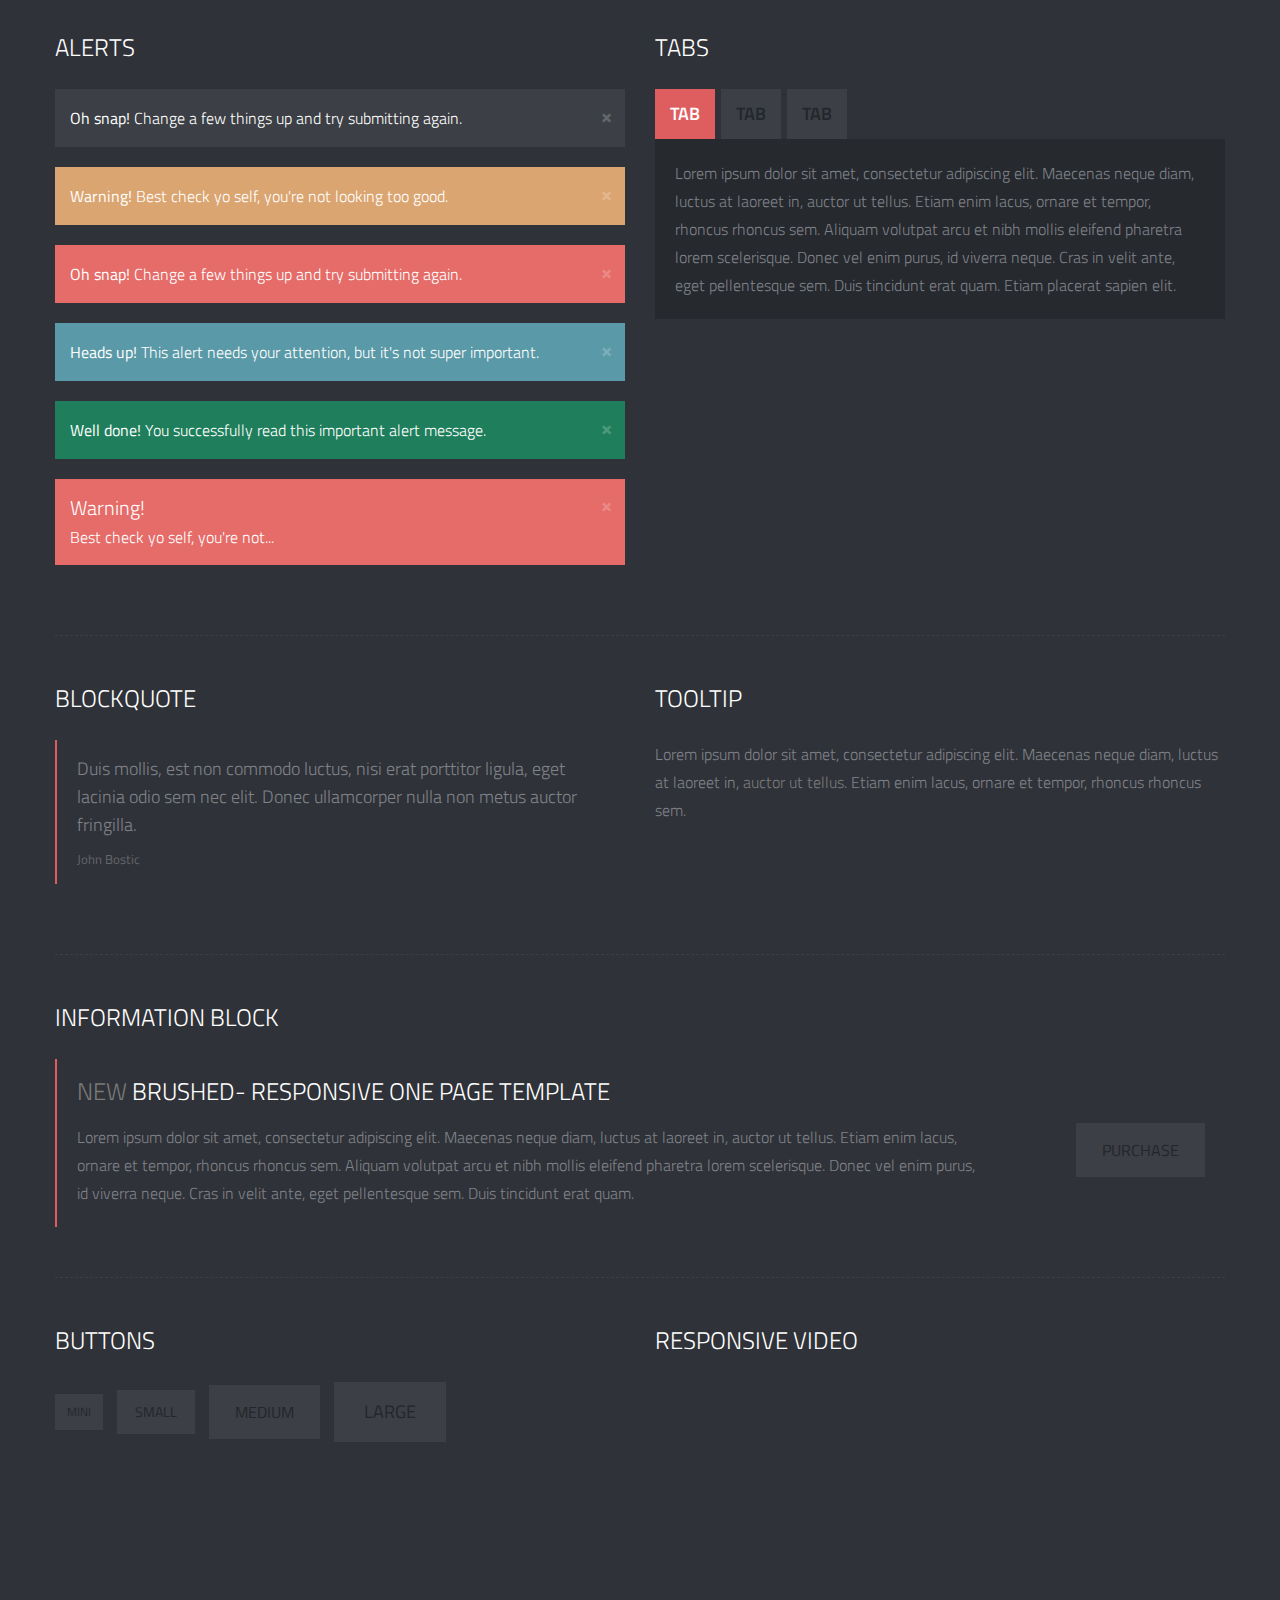
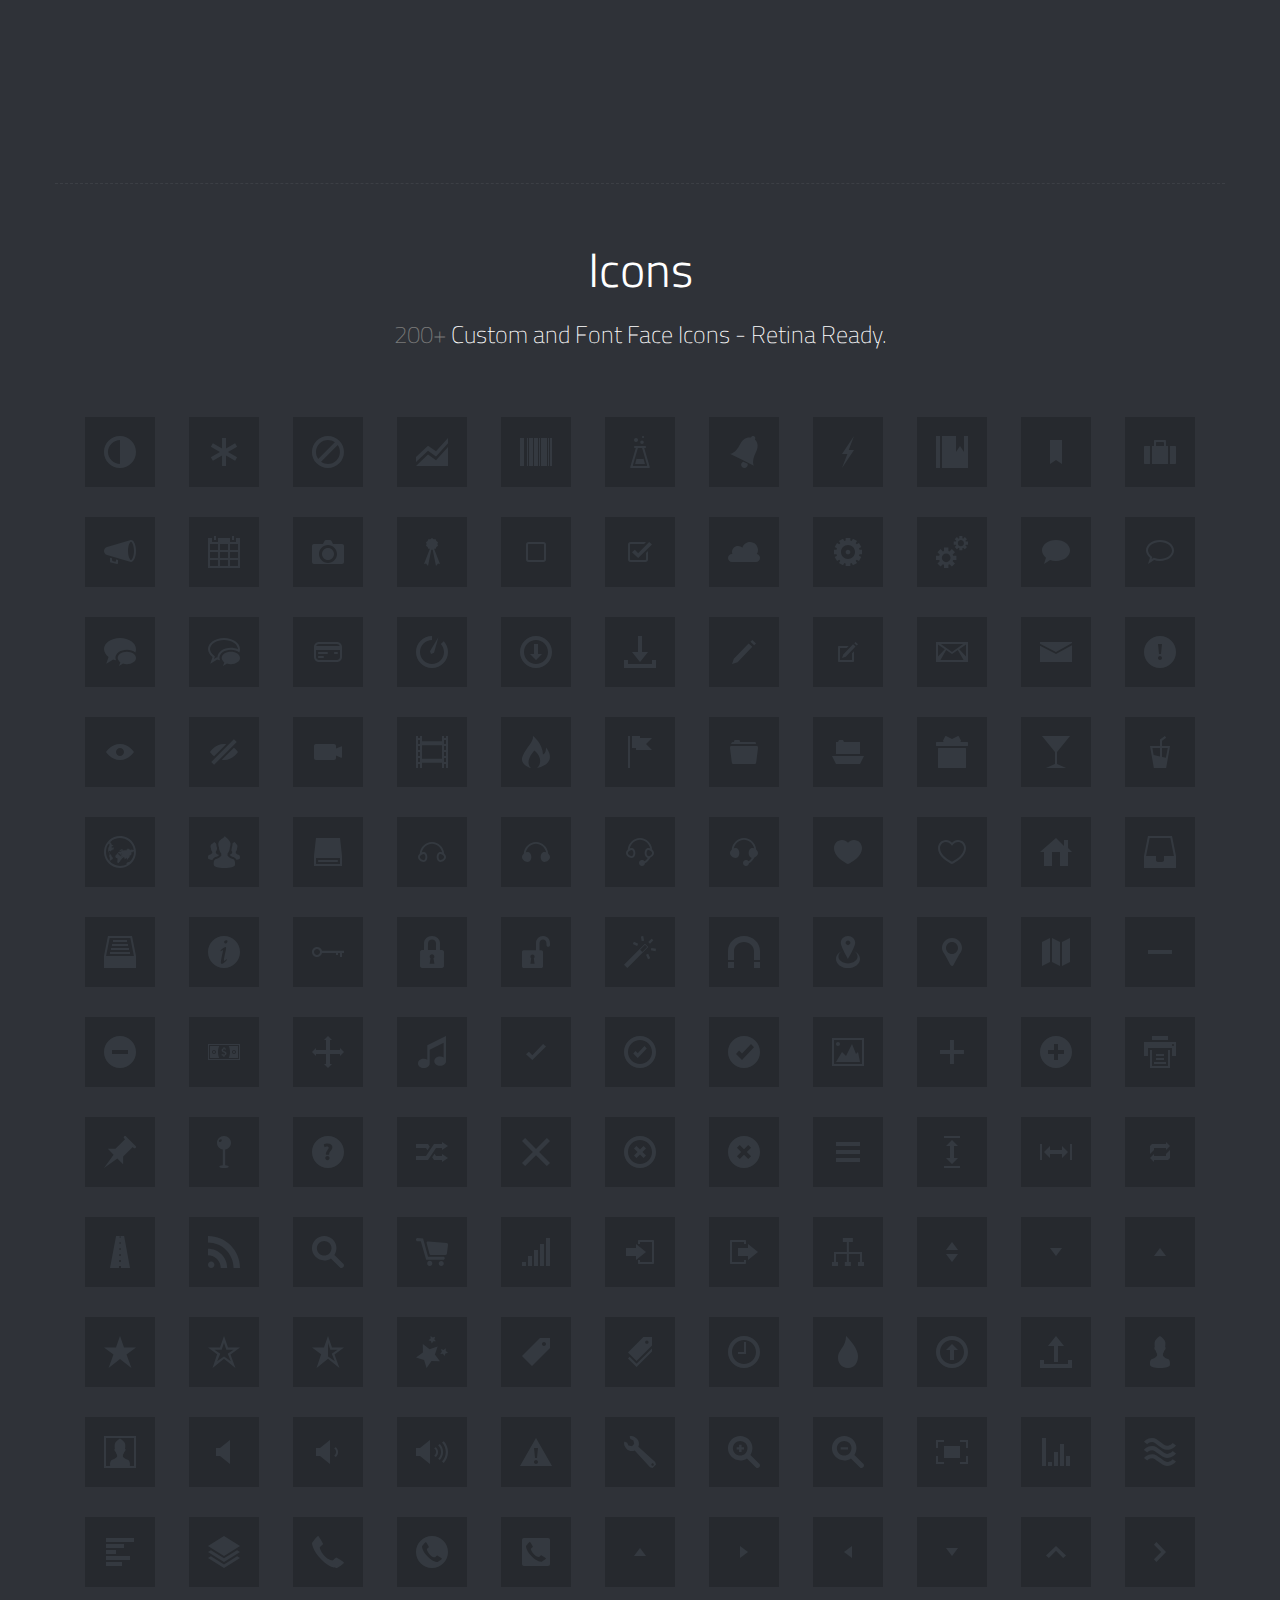
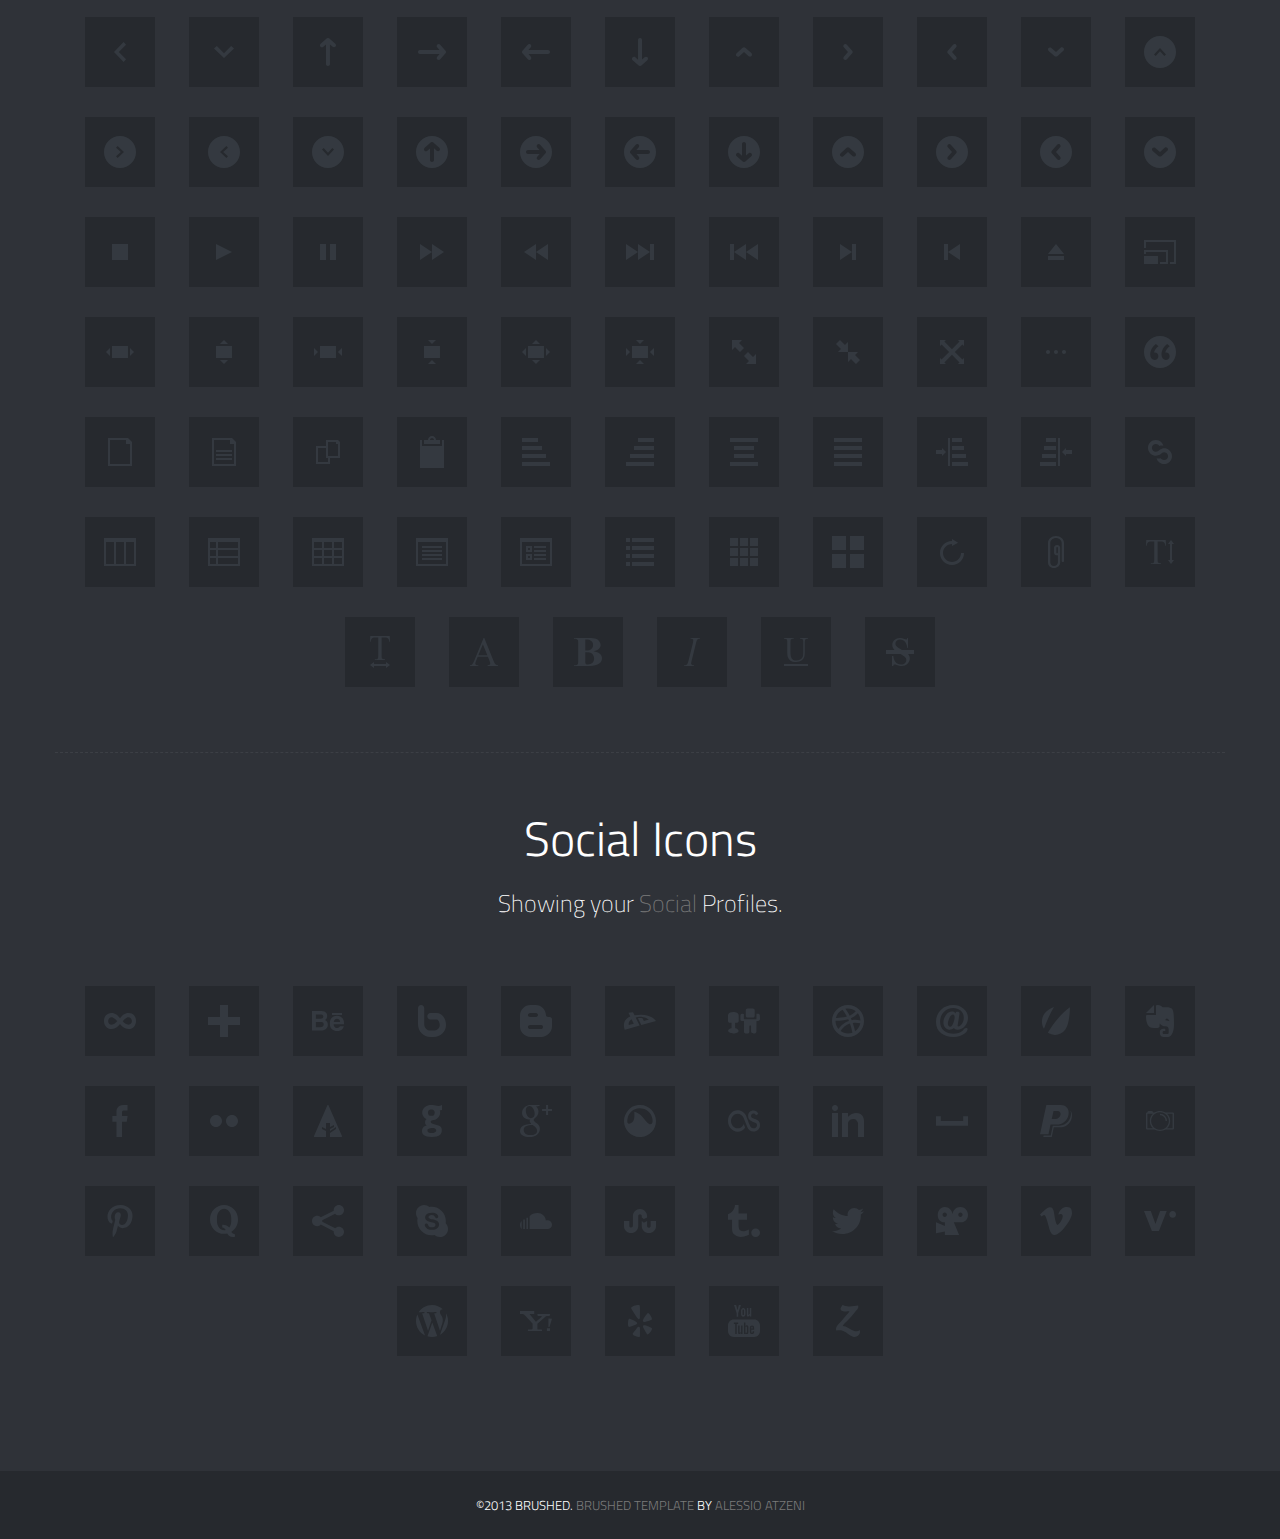
<file: shortcodes.html>
<!DOCTYPE html>
<!--[if lt IE 7]><html class="no-js lt-ie9 lt-ie8 lt-ie7" lang="en"> <![endif]-->
<!--[if (IE 7)&!(IEMobile)]><html class="no-js lt-ie9 lt-ie8" lang="en"><![endif]-->
<!--[if (IE 8)&!(IEMobile)]><html class="no-js lt-ie9" lang="en"><![endif]-->
<!--[if (IE 9)]><html class="no-js ie9" lang="en"><![endif]-->
<!--[if gt IE 8]><!--> <html lang="en-US"> <!--<![endif]-->
<head>

<!-- Meta Tags -->
<meta http-equiv="Content-Type" content="text/html; charset=UTF-8" />

<title>Shortcodes | Brushed | Responsive One Page Template</title>   

<meta name="description" content="Insert Your Site Description" /> 

<!-- Mobile Specifics -->
<meta name="viewport" content="width=device-width, initial-scale=1.0">
<meta name="HandheldFriendly" content="true"/>
<meta name="MobileOptimized" content="320"/>   

<!-- Mobile Internet Explorer ClearType Technology -->
<!--[if IEMobile]>  <meta http-equiv="cleartype" content="on">  <![endif]-->

<!-- Bootstrap -->
<link href="css/bootstrap.min.css" rel="stylesheet">

<!-- Main Style -->
<link href="css/main.css" rel="stylesheet">

<!-- Supersized -->
<link href="css/supersized.css" rel="stylesheet">
<link href="css/supersized.shutter.css" rel="stylesheet">

<!-- FancyBox -->
<link href="css/fancybox/jquery.fancybox.css" rel="stylesheet">

<!-- Font Icons -->
<link href="css/fonts.css" rel="stylesheet">

<!-- Shortcodes -->
<link href="css/shortcodes.css" rel="stylesheet">

<!-- Responsive -->
<link href="css/bootstrap-responsive.min.css" rel="stylesheet">
<link href="css/responsive.css" rel="stylesheet">

<!-- Google Font -->
<link href='http://fonts.googleapis.com/css?family=Titillium+Web:400,200,200italic,300,300italic,400italic,600,600italic,700,700italic,900' rel='stylesheet' type='text/css'>

<!-- Fav Icon -->
<link rel="shortcut icon" href="#">

<link rel="apple-touch-icon" href="#">
<link rel="apple-touch-icon" sizes="114x114" href="#">
<link rel="apple-touch-icon" sizes="72x72" href="#">
<link rel="apple-touch-icon" sizes="144x144" href="#">

<!-- Modernizr -->
<script src="js/modernizr.js"></script>

<!-- Analytics -->
<script type="text/javascript">

  var _gaq = _gaq || [];
  _gaq.push(['_setAccount', 'Insert Your Code']);
  _gaq.push(['_trackPageview']);

  (function() {
    var ga = document.createElement('script'); ga.type = 'text/javascript'; ga.async = true;
    ga.src = ('https:' == document.location.protocol ? 'https://ssl' : 'http://www') + '.google-analytics.com/ga.js';
    var s = document.getElementsByTagName('script')[0]; s.parentNode.insertBefore(ga, s);
  })();

</script>
<!-- End Analytics -->

</head>


<body>

<!-- This section is for Splash Screen -->
<section id="jSplash">
	<div id="circle"></div>
</section>
<!-- End of Splash Screen -->

<!-- Homepage Slider -->
<div id="home-slider">	
	<div class="overlay"></div>
    
    <div class="slider-text">
    	<div id="slidecaption"></div>
    </div>   
	
	<div class="control-nav">
        <a id="prevslide" class="load-item"><i class="font-icon-arrow-simple-left"></i></a>
        <a id="nextslide" class="load-item"><i class="font-icon-arrow-simple-right"></i></a>
        <ul id="slide-list"></ul>
        
        <a id="nextsection" href="#shortcodes"><i class="font-icon-arrow-simple-down"></i></a>
    </div>
</div>
<!-- End Homepage Slider -->

<!-- Header -->
<header>
    <div class="sticky-nav">
    	<a id="mobile-nav" class="menu-nav" href="#menu-nav"></a>
        
        <div id="logo">
        	<a id="goUp" href="#home-slider" title="Brushed | Responsive One Page Template">Brushed Template</a>
        </div>
        
        <nav id="menu">
        	<ul id="menu-nav">
            	<li><a href="index.html#home-slider" class="external">Home</a></li>
                <li><a href="index.html#work" class="external">Our Work</a></li>
                <li><a href="index.html#about" class="external">About Us</a></li>
                <li><a href="index.html#contact" class="external">Contact</a></li>
                <li class="current"><a href="shortcodes.html">Shortcodes</a></li>
            </ul>
        </nav>
        
    </div>
</header>
<!-- End Header -->

<!-- Our Shortcodes Section -->
<div id="shortcodes" class="page">
	<div class="container">
    
    	<!-- Title Page -->
        <div class="row">
            <div class="span12">
                <div class="title-page">
                    <h2 class="title">Shortcodes</h2>
                    <h3 class="title-description">Useful and Indispensable.</h3>
                </div>
            </div>
        </div>
        <!-- End Title Page -->
        
        <!-- Start Accordion/Toggle Section -->
        <div class="row">
        
        	<div class="span6">
            	<h3 class="spec">Accordion</h3>
                
            	<!-- Start Accordion -->
        		<div class="accordion" id="accordionArea">
                    <div class="accordion-group">
                        <div class="accordion-heading accordionize">
                            <a class="accordion-toggle" data-toggle="collapse" data-parent="#accordionArea" href="#oneArea">
                                Design
                                <span class="font-icon-arrow-simple-down"></span>
                            </a>
                        </div>
                        <div id="oneArea" class="accordion-body collapse">
                            <div class="accordion-inner">
                                Donec sed odio dui. Duis mollis, est non commodo luctus, nisi erat porttitor ligula, eget lacinia odio sem nec elit. 
                                Sed posuere consectetur est at lobortis. Nulla vitae elit libero, a pharetra augue. Donec ullamcorper nulla non metus auctor fringilla. 
                                Donec id elit non mi porta gravida at eget metus. Fusce dapibus, tellus ac cursus commodo, tortor mauris condimentum nibh, ut fermentum massa justo sit amet. Donec sed odio dui. 
                                Duis mollis, est non commodo luctus, nisi erat porttitor ligula, eget lacinia odio sem nec elit. Sed posuere consectetur est at lobortis. Nulla vitae elit libero, a pharetra augue. 
                                Donec ullamcorper nulla non metus auctor fringilla. Donec id elit non mi porta gravida at eget metus. Fusce dapibus, tellus ac cursus commodo, tortor mauris condimentum nibh, ut fermentum massa justo sit amet.
                            </div>
                        </div>
                    </div>
                    
                    <div class="accordion-group">
                        <div class="accordion-heading accordionize">
                            <a class="accordion-toggle" data-toggle="collapse" data-parent="#accordionArea" href="#twoArea">
                            Development
                            <span class="font-icon-arrow-simple-down"></span>
                        </a>
                        </div>
                        <div id="twoArea" class="accordion-body collapse">
                            <div class="accordion-inner">
                                Donec sed odio dui. Duis mollis, est non commodo luctus, nisi erat porttitor ligula, eget lacinia odio sem nec elit. 
                                Sed posuere consectetur est at lobortis. Nulla vitae elit libero, a pharetra augue. Donec ullamcorper nulla non metus auctor fringilla. 
                                Donec id elit non mi porta gravida at eget metus. Fusce dapibus, tellus ac cursus commodo, tortor mauris condimentum nibh, ut fermentum massa justo sit amet. Donec sed odio dui. 
                                Duis mollis, est non commodo luctus, nisi erat porttitor ligula, eget lacinia odio sem nec elit. Sed posuere consectetur est at lobortis. Nulla vitae elit libero, a pharetra augue. 
                                Donec ullamcorper nulla non metus auctor fringilla. Donec id elit non mi porta gravida at eget metus. Fusce dapibus, tellus ac cursus commodo, tortor mauris condimentum nibh, ut fermentum massa justo sit amet.
                            </div>
                        </div>
                    </div>
                    
                    <div class="accordion-group">
                        <div class="accordion-heading accordionize">
                            <a class="accordion-toggle" data-toggle="collapse" data-parent="#accordionArea" href="#threeArea">
                            UX/UI
                            <span class="font-icon-arrow-simple-down"></span>
                        </a>
                        </div>
                        <div id="threeArea" class="accordion-body collapse">
                            <div class="accordion-inner">
                                Donec sed odio dui. Duis mollis, est non commodo luctus, nisi erat porttitor ligula, eget lacinia odio sem nec elit. 
                                Sed posuere consectetur est at lobortis. Nulla vitae elit libero, a pharetra augue. Donec ullamcorper nulla non metus auctor fringilla. 
                                Donec id elit non mi porta gravida at eget metus. Fusce dapibus, tellus ac cursus commodo, tortor mauris condimentum nibh, ut fermentum massa justo sit amet. Donec sed odio dui. 
                                Duis mollis, est non commodo luctus, nisi erat porttitor ligula, eget lacinia odio sem nec elit. Sed posuere consectetur est at lobortis. Nulla vitae elit libero, a pharetra augue. 
                                Donec ullamcorper nulla non metus auctor fringilla. Donec id elit non mi porta gravida at eget metus. Fusce dapibus, tellus ac cursus commodo, tortor mauris condimentum nibh, ut fermentum massa justo sit amet.
                            </div>
                        </div>
                    </div>
            	</div>
                <!-- End Accordion -->
        	</div>
            
            <div class="span6">
            	<h3 class="spec">Toggle</h3>
                
            	<!-- Start Toggle -->
                <div class="accordion" id="toggleArea">
                
                    <div class="accordion-group">
                        <div class="accordion-heading togglize">
                            <a class="accordion-toggle" data-toggle="collapse" data-parent="#" href="#collapseOne">
                                Responsive
                                <span class="font-icon-plus"></span>
                                <span class="font-icon-minus"></span>
                            </a>
                        </div>
                        <div id="collapseOne" class="accordion-body collapse">
                            <div class="accordion-inner">
                                Donec sed odio dui. Duis mollis, est non commodo luctus, nisi erat porttitor ligula, eget lacinia odio sem nec elit. 
                                Sed posuere consectetur est at lobortis. Nulla vitae elit libero, a pharetra augue. Donec ullamcorper nulla non metus auctor fringilla. 
                                Donec id elit non mi porta gravida at eget metus. Fusce dapibus, tellus ac cursus commodo, tortor mauris condimentum nibh, ut fermentum massa justo sit amet. Donec sed odio dui. 
                                Duis mollis, est non commodo luctus, nisi erat porttitor ligula, eget lacinia odio sem nec elit. Sed posuere consectetur est at lobortis. Nulla vitae elit libero, a pharetra augue. 
                                Donec ullamcorper nulla non metus auctor fringilla. Donec id elit non mi porta gravida at eget metus. Fusce dapibus, tellus ac cursus commodo, tortor mauris condimentum nibh, ut fermentum massa justo sit amet.
                            </div>
                        </div>
                    </div>
                    
                    <div class="accordion-group">
                        <div class="accordion-heading togglize">
                            <a class="accordion-toggle" data-toggle="collapse" data-parent="#" href="#collapseTwo">
                            Logo Design
                            <span class="font-icon-plus"></span>
                            <span class="font-icon-minus"></span>
                        </a>
                        </div>
                        <div id="collapseTwo" class="accordion-body collapse">
                            <div class="accordion-inner">
                                Donec sed odio dui. Duis mollis, est non commodo luctus, nisi erat porttitor ligula, eget lacinia odio sem nec elit. 
                                Sed posuere consectetur est at lobortis. Nulla vitae elit libero, a pharetra augue. Donec ullamcorper nulla non metus auctor fringilla. 
                                Donec id elit non mi porta gravida at eget metus. Fusce dapibus, tellus ac cursus commodo, tortor mauris condimentum nibh, ut fermentum massa justo sit amet. Donec sed odio dui. 
                                Duis mollis, est non commodo luctus, nisi erat porttitor ligula, eget lacinia odio sem nec elit. Sed posuere consectetur est at lobortis. Nulla vitae elit libero, a pharetra augue. 
                                Donec ullamcorper nulla non metus auctor fringilla. Donec id elit non mi porta gravida at eget metus. Fusce dapibus, tellus ac cursus commodo, tortor mauris condimentum nibh, ut fermentum massa justo sit amet.
                            </div>
                        </div>
                    </div>
                    
                    <div class="accordion-group">
                        <div class="accordion-heading togglize">
                            <a class="accordion-toggle" data-toggle="collapse" data-parent="#" href="#collapseThird">
                            Branding
                            <span class="font-icon-plus"></span>
                            <span class="font-icon-minus"></span>
                        </a>
                        </div>
                        <div id="collapseThird" class="accordion-body collapse">
                            <div class="accordion-inner">
                                Donec sed odio dui. Duis mollis, est non commodo luctus, nisi erat porttitor ligula, eget lacinia odio sem nec elit. 
                                Sed posuere consectetur est at lobortis. Nulla vitae elit libero, a pharetra augue. Donec ullamcorper nulla non metus auctor fringilla. 
                                Donec id elit non mi porta gravida at eget metus. Fusce dapibus, tellus ac cursus commodo, tortor mauris condimentum nibh, ut fermentum massa justo sit amet. Donec sed odio dui. 
                                Duis mollis, est non commodo luctus, nisi erat porttitor ligula, eget lacinia odio sem nec elit. Sed posuere consectetur est at lobortis. Nulla vitae elit libero, a pharetra augue. 
                                Donec ullamcorper nulla non metus auctor fringilla. Donec id elit non mi porta gravida at eget metus. Fusce dapibus, tellus ac cursus commodo, tortor mauris condimentum nibh, ut fermentum massa justo sit amet.
                            </div>
                        </div>
                    </div>
                    
                </div>
                <!-- End Toggle -->
            </div>
            
        </div>
        <!-- End Accordion/Toggle Section -->
        
        <div class="row">
        	<div class="span12">
            	<hr>
            </div>
        </div>
        
        <!-- Start Alerts/Tabs Section -->
        <div class="row">
        	<!-- Start Alerts -->
            <div class="span6">
            	<h3 class="spec">Alerts</h3>
            
                <div class="alert alert-standard fade in">
                    <a class="close" data-dismiss="alert" href="#">&times;</a>
                    <strong>Oh snap!</strong> Change a few things up and try submitting again. 
                </div>
                
                <div class="alert fade in">
                    <a class="close" data-dismiss="alert" href="#">&times;</a>
                    <strong>Warning!</strong> Best check yo self, you're not looking too good.
                </div>
                
                <div class="alert alert-error fade in">
                    <a class="close" data-dismiss="alert" href="#">&times;</a>
                    <strong>Oh snap!</strong> Change a few things up and try submitting again. 
                </div>

                <div class="alert alert-info fade in">
                    <a class="close" data-dismiss="alert" href="#">&times;</a>
                	<strong>Heads up!</strong> This alert needs your attention, but it's not super important. 
            	</div>
                
                <div class="alert alert-success fade in">
                    <a class="close" data-dismiss="alert" href="#">&times;</a>
                    <strong>Well done!</strong> You successfully read this important alert message. 
                </div>

                <div class="alert alert-block alert-danger fade in">
                    <a class="close" data-dismiss="alert" href="#">&times;</a>
                    <h4>Warning!</h4>
                    Best check yo self, you're not...
                </div>
                
            </div>
            <!-- End Alerts -->
            
            <!-- Start Tabs -->
            <div class="span6">
            	<h3 class="spec">Tabs</h3>
                
            	<div class="tabbable">
                
                    <ul class="nav nav-tabs" id="myTab">
                        <li class="active"><a href="#tab1" data-toggle="tab">Tab</a></li>
                        <li><a href="#tab2" data-toggle="tab">Tab</a></li>
                        <li><a href="#tab3" data-toggle="tab">Tab</a></li>
                    </ul>
                 
                    <div class="tab-content">
                        <div class="tab-pane fade in active" id="tab1">
                            Lorem ipsum dolor sit amet, consectetur adipiscing elit. Maecenas neque diam, luctus at laoreet in, auctor ut tellus. Etiam enim lacus, ornare et tempor, rhoncus rhoncus sem.
                            Aliquam volutpat arcu et nibh mollis eleifend pharetra lorem scelerisque. Donec vel enim purus, id viverra neque. Cras in velit ante, eget pellentesque sem. Duis tincidunt erat quam. Etiam placerat sapien elit.    
                        </div>
                        <div class="tab-pane fade in" id="tab2">
                            Aliquam volutpat arcu et nibh mollis eleifend pharetra lorem scelerisque. Donec vel enim purus, id viverra neque. Cras in velit ante, eget pellentesque sem. Duis tincidunt erat quam. Etiam placerat sapien elit.                            
                            Lorem ipsum dolor sit amet, consectetur adipiscing elit. Maecenas neque diam, luctus at laoreet in, auctor ut tellus. Etiam enim lacus, ornare et tempor, rhoncus rhoncus sem.
                        </div>
                        <div class="tab-pane fade in" id="tab3">
                            Lorem ipsum dolor sit amet, consectetur adipiscing elit. Maecenas neque diam, luctus at laoreet in, auctor ut tellus. Etiam enim lacus, ornare et tempor, rhoncus rhoncus sem.
                            Aliquam volutpat arcu et nibh mollis eleifend pharetra lorem scelerisque. Donec vel enim purus, id viverra neque. Cras in velit ante, eget pellentesque sem. Duis tincidunt erat quam. Etiam placerat sapien elit.    
                        </div>
                    </div>
                            
				</div>
            </div>
            <!-- End Tabs -->
        </div>
        <!-- End Alerts/Tabs Section -->
        
        <div class="row">
        	<div class="span12">
            	<hr>
            </div>	
        </div>
        
        <!-- Start BlockQuote/Tooltip Section -->
        <div class="row">
        	<!-- Start Blockquote -->
            <div class="span6">
            	<h3 class="spec">Blockquote</h3>
                
            	<blockquote>
	                <p>Duis mollis, est non commodo luctus, nisi erat porttitor ligula, eget lacinia odio sem nec elit. Donec ullamcorper nulla non metus auctor fringilla.</p>
	                <small>
                    	<cite title="John Bostic">John Bostic</cite>
                    </small>
                </blockquote>
            </div>
            <!-- End Blockquote -->
            
            <!-- Start Tooltip -->
            <div class="span6">
            	<h3 class="spec">Tooltip</h3>
            	
                <p>Lorem ipsum dolor sit amet, consectetur adipiscing elit. Maecenas neque diam, luctus at laoreet in, <a href="#" data-toggle="tooltip" title="I'm a Simple Tootlip">auctor ut tellus</a>. Etiam enim lacus, ornare et tempor, rhoncus rhoncus sem.</p>
                
            </div>
            <!-- End Tootlip -->
        </div>
        <!-- End BlockQuote/Tooltip Section -->
        
        <div class="row">
        	<div class="span12">
            	<hr>
            </div>	
        </div>
        
        <!-- Information Block -->
        <div class="row">
        	<div class="span12">
            	<h3 class="spec">Information Block</h3>
                
                <div class="info-block">
                	<div class="info-text">
                		<h3><span class="color-text">NEW</span> Brushed- Responsive One Page Template</h3>
                        <p>Lorem ipsum dolor sit amet, consectetur adipiscing elit. Maecenas neque diam, luctus at laoreet in, auctor ut tellus. Etiam enim lacus, ornare et tempor, rhoncus rhoncus sem. Aliquam volutpat arcu et nibh mollis eleifend pharetra lorem scelerisque. Donec vel enim purus, id viverra neque. Cras in velit ante, eget pellentesque sem. Duis tincidunt erat quam.</p>
                        <a class="button" target="_blank" href="">Purchase</a> 
                	</div>
                </div>
            </div>	
        </div>
        <!-- End Information Block -->
        
        <div class="row">
        	<div class="span12">
            	<hr>
            </div>	
        </div>
        
        <!-- Start Buttons/Video Responsive Section -->
        <div class="row">
        	<!-- Start Buttons -->
        	<div class="span6">
            	<h3 class="spec">Buttons</h3>
                <a class="button button-mini" href="#">Mini</a>
                <a class="button button-small" href="#">Small</a>
                <a class="button" href="#">Medium</a>
                <a class="button button-large" href="#">Large</a>
            </div>
            <!-- End Buttons -->
            
            <!-- Start Video -->
            <div class="span6">
            	<h3 class="spec">Responsive Video</h3>
                <div class="video-container">
					<iframe src="http://player.vimeo.com/video/50834315?byline=0&amp;portrait=0&amp;badge=0&amp;color=DE5E60"></iframe>
				</div>
            </div>	
            <!-- End Video -->
            
        </div>
        <!-- End Buttons/Video Responsive Section -->
        
        <div class="row">
        	<div class="span12">
            	<hr>
            </div>	
        </div>
        
        <!-- Start Icons Section -->
        <div class="row">
        	<div class="span12">
                <div class="title-page margin-50">
                    <h2 class="title">Icons</h2>
                    <h3 class="title-description"><span class="color-text">200+</span> Custom and Font Face Icons - Retina Ready.</h3>
                </div>
                
                <nav class="icons-example">
                    <ul>
                        <li><a href="#"><span class="font-icon-adjust"></span></a></li>
                        <li><a href="#"><span class="font-icon-asterisk"></span></a></li>
                        <li><a href="#"><span class="font-icon-ban-circle"></span></a></li>
                        <li><a href="#"><span class="font-icon-ban-chart"></span></a></li>
                        <li><a href="#"><span class="font-icon-barcode"></span></a></li>
                        <li><a href="#"><span class="font-icon-beaker"></span></a></li>
                        <li><a href="#"><span class="font-icon-bell"></span></a></li>
                        <li><a href="#"><span class="font-icon-bolt"></span></a></li>
                        <li><a href="#"><span class="font-icon-book"></span></a></li>
                        <li><a href="#"><span class="font-icon-bookmark"></span></a></li>
                        <li><a href="#"><span class="font-icon-briefcase"></span></a></li>
                        <li><a href="#"><span class="font-icon-bullhorn"></span></a></li>
                        <li><a href="#"><span class="font-icon-calendar"></span></a></li>
                        <li><a href="#"><span class="font-icon-camera"></span></a></li>
                        <li><a href="#"><span class="font-icon-certificate"></span></a></li>
                        <li><a href="#"><span class="font-icon-check-empty"></span></a></li>
                        <li><a href="#"><span class="font-icon-check"></span></a></li>
                        <li><a href="#"><span class="font-icon-cloud"></span></a></li>
                        <li><a href="#"><span class="font-icon-cog"></span></a></li>
                        <li><a href="#"><span class="font-icon-cogs"></span></a></li>
                        <li><a href="#"><span class="font-icon-comment"></span></a></li>
                        <li><a href="#"><span class="font-icon-comment-line"></span></a></li>
                        <li><a href="#"><span class="font-icon-comments"></span></a></li>
                        <li><a href="#"><span class="font-icon-comments-line"></span></a></li>
                        <li><a href="#"><span class="font-icon-credit-card"></span></a></li>
                        <li><a href="#"><span class="font-icon-dashboard"></span></a></li>     
                        <li><a href="#"><span class="font-icon-download"></span></a></li>
                        <li><a href="#"><span class="font-icon-download_2"></span></a></li>
                        <li><a href="#"><span class="font-icon-edit"></span></a></li>
                        <li><a href="#"><span class="font-icon-edit-check"></span></a></li>
                        <li><a href="#"><span class="font-icon-email"></span></a></li>
                        <li><a href="#"><span class="font-icon-email_2"></span></a></li>
                        <li><a href="#"><span class="font-icon-exclamation"></span></a></li>
                        
                        <li><a href="#"><span class="font-icon-eye"></span></a></li>
                        <li><a href="#"><span class="font-icon-eye_disable"></span></a></li>
                        <li><a href="#"><span class="font-icon-facetime"></span></a></li>
                        <li><a href="#"><span class="font-icon-film"></span></a></li>
                        <li><a href="#"><span class="font-icon-fire"></span></a></li>
                        <li><a href="#"><span class="font-icon-flag"></span></a></li>
                        <li><a href="#"><span class="font-icon-folder-close"></span></a></li>
                        <li><a href="#"><span class="font-icon-folder-open"></span></a></li>
                        <li><a href="#"><span class="font-icon-gift"></span></a></li>
                        <li><a href="#"><span class="font-icon-glass"></span></a></li>
                        <li><a href="#"><span class="font-icon-glass_2"></span></a></li>
                        <li><a href="#"><span class="font-icon-globe_line"></span></a></li>
                        <li><a href="#"><span class="font-icon-group"></span></a></li>
                        <li><a href="#"><span class="font-icon-hdd"></span></a></li>
                        <li><a href="#"><span class="font-icon-headphones-line"></span></a></li>
                        <li><a href="#"><span class="font-icon-headphones"></span></a></li>
                        <li><a href="#"><span class="font-icon-headphones-line-2"></span></a></li>
                        <li><a href="#"><span class="font-icon-headphones-2"></span></a></li>
                        <li><a href="#"><span class="font-icon-heart"></span></a></li>
                        <li><a href="#"><span class="font-icon-heart-line"></span></a></li>
                        <li><a href="#"><span class="font-icon-home"></span></a></li>
                        <li><a href="#"><span class="font-icon-inbox-empty"></span></a></li>
                        <li><a href="#"><span class="font-icon-inbox"></span></a></li>
                        <li><a href="#"><span class="font-icon-info"></span></a></li>
                        <li><a href="#"><span class="font-icon-key"></span></a></li>
                        <li><a href="#"><span class="font-icon-lock"></span></a></li>
                        <li><a href="#"><span class="font-icon-unlock"></span></a></li>
                        <li><a href="#"><span class="font-icon-magic"></span></a></li>
                        <li><a href="#"><span class="font-icon-magnet"></span></a></li>
                        <li><a href="#"><span class="font-icon-map-marker"></span></a></li>
                        <li><a href="#"><span class="font-icon-map-marker-2"></span></a></li>
                        <li><a href="#"><span class="font-icon-map"></span></a></li>
                        
                        <li><a href="#"><span class="font-icon-minus"></span></a></li>
                        <li><a href="#"><span class="font-icon-minus-sign"></span></a></li>
                        <li><a href="#"><span class="font-icon-money"></span></a></li>
                        <li><a href="#"><span class="font-icon-move"></span></a></li>
                        <li><a href="#"><span class="font-icon-music"></span></a></li>
                        <li><a href="#"><span class="font-icon-ok"></span></a></li>
                        <li><a href="#"><span class="font-icon-ok-circle"></span></a></li>
                        <li><a href="#"><span class="font-icon-ok-sign"></span></a></li>
                        <li><a href="#"><span class="font-icon-picture"></span></a></li>
                        <li><a href="#"><span class="font-icon-plus"></span></a></li>
                        <li><a href="#"><span class="font-icon-plus-sign"></span></a></li>
                        <li><a href="#"><span class="font-icon-print"></span></a></li>    
                        <li><a href="#"><span class="font-icon-pushpin"></span></a></li>
                        <li><a href="#"><span class="font-icon-pushpin-2"></span></a></li>
                        <li><a href="#"><span class="font-icon-question-sign"></span></a></li>
                        <li><a href="#"><span class="font-icon-random"></span></a></li>
                        <li><a href="#"><span class="font-icon-remove"></span></a></li>
                        <li><a href="#"><span class="font-icon-remove-circle"></span></a></li>
                        <li><a href="#"><span class="font-icon-remove-sign"></span></a></li>
                        <li><a href="#"><span class="font-icon-reorder"></span></a></li>
                        <li><a href="#"><span class="font-icon-resize-vertical"></span></a></li>
                        <li><a href="#"><span class="font-icon-resize-horizontal"></span></a></li>
                        <li><a href="#"><span class="font-icon-retweet"></span></a></li>
                        <li><a href="#"><span class="font-icon-road"></span></a></li>
                        <li><a href="#"><span class="font-icon-rss"></span></a></li>
                        <li><a href="#"><span class="font-icon-search"></span></a></li>
                        <li><a href="#"><span class="font-icon-shopping-cart"></span></a></li>
                        <li><a href="#"><span class="font-icon-signal"></span></a></li>
                        <li><a href="#"><span class="font-icon-signin"></span></a></li>
                        <li><a href="#"><span class="font-icon-signout"></span></a></li>
                        <li><a href="#"><span class="font-icon-sitemap"></span></a></li>
                        
                        <li><a href="#"><span class="font-icon-sort"></span></a></li>
                        <li><a href="#"><span class="font-icon-sort-down"></span></a></li>
                        <li><a href="#"><span class="font-icon-sort-up"></span></a></li>
                        <li><a href="#"><span class="font-icon-star"></span></a></li>
                        <li><a href="#"><span class="font-icon-star-line"></span></a></li>
                        <li><a href="#"><span class="font-icon-star-half"></span></a></li>
                        <li><a href="#"><span class="font-icon-stars"></span></a></li>
                        <li><a href="#"><span class="font-icon-tag"></span></a></li>
                        <li><a href="#"><span class="font-icon-tags"></span></a></li>
                        <li><a href="#"><span class="font-icon-time"></span></a></li>
                        <li><a href="#"><span class="font-icon-tint"></span></a></li>
                        <li><a href="#"><span class="font-icon-upload"></span></a></li>
                        <li><a href="#"><span class="font-icon-upload-2"></span></a></li>
                        <li><a href="#"><span class="font-icon-user"></span></a></li>
                        <li><a href="#"><span class="font-icon-user-border"></span></a></li>
                        <li><a href="#"><span class="font-icon-volume-off"></span></a></li>
                        <li><a href="#"><span class="font-icon-volume-down"></span></a></li>
                        <li><a href="#"><span class="font-icon-volume-up"></span></a></li>
                        <li><a href="#"><span class="font-icon-warning"></span></a></li>
                        <li><a href="#"><span class="font-icon-wrench"></span></a></li>
                        <li><a href="#"><span class="font-icon-zoom-in"></span></a></li>
                        <li><a href="#"><span class="font-icon-zoom-out"></span></a></li>
                        <li><a href="#"><span class="font-icon-expand-view"></span></a></li>
                        <li><a href="#"><span class="font-icon-ban-chart-2"></span></a></li>
                        <li><a href="#"><span class="font-icon-waves"></span></a></li>
                        <li><a href="#"><span class="font-icon-text"></span></a></li>
                        <li><a href="#"><span class="font-icon-layer"></span></a></li>
                        <li><a href="#"><span class="font-icon-phone"></span></a></li>
                        <li><a href="#"><span class="font-icon-phone-sign"></span></a></li>
                        <li><a href="#"><span class="font-icon-phone-boxed"></span></a></li>
                        
                        <li><a href="#"><span class="font-icon-arrow-light-up"></span></a></li>
                        <li><a href="#"><span class="font-icon-arrow-light-right"></span></a></li>
                        <li><a href="#"><span class="font-icon-arrow-light-left"></span></a></li>
                        <li><a href="#"><span class="font-icon-arrow-light-down"></span></a></li>
        
                        <li><a href="#"><span class="font-icon-arrow-simple-up"></span></a></li>
                        <li><a href="#"><span class="font-icon-arrow-simple-right"></span></a></li>
                        <li><a href="#"><span class="font-icon-arrow-simple-left"></span></a></li>
                        <li><a href="#"><span class="font-icon-arrow-simple-down"></span></a></li>
        
                        <li><a href="#"><span class="font-icon-arrow-round-up"></span></a></li>
                        <li><a href="#"><span class="font-icon-arrow-round-right"></span></a></li>
                        <li><a href="#"><span class="font-icon-arrow-round-left"></span></a></li>
                        <li><a href="#"><span class="font-icon-arrow-round-down"></span></a></li>
        
                        <li><a href="#"><span class="font-icon-arrow-light-round-up"></span></a></li>
                        <li><a href="#"><span class="font-icon-arrow-light-round-right"></span></a></li>
                        <li><a href="#"><span class="font-icon-arrow-light-round-left"></span></a></li>
                        <li><a href="#"><span class="font-icon-arrow-light-round-down"></span></a></li>
                        
                        <li><a href="#"><span class="font-icon-arrow-simple-up-circle"></span></a></li>
                        <li><a href="#"><span class="font-icon-arrow-simple-right-circle"></span></a></li>
                        <li><a href="#"><span class="font-icon-arrow-simple-left-circle"></span></a></li>
                        <li><a href="#"><span class="font-icon-arrow-simple-down-circle"></span></a></li>
        
                        <li><a href="#"><span class="font-icon-arrow-round-up-circle"></span></a></li>
                        <li><a href="#"><span class="font-icon-arrow-round-right-circle"></span></a></li>
                        <li><a href="#"><span class="font-icon-arrow-round-left-circle"></span></a></li>
                        <li><a href="#"><span class="font-icon-arrow-round-down-circle"></span></a></li>
        
                        <li><a href="#"><span class="font-icon-arrow-light-round-up-circle"></span></a></li>
                        <li><a href="#"><span class="font-icon-arrow-light-round-right-circle"></span></a></li>
                        <li><a href="#"><span class="font-icon-arrow-light-round-left-circle"></span></a></li>
                        <li><a href="#"><span class="font-icon-arrow-light-round-down-circle"></span></a></li>
                        
                        <li><a href="#"><span class="font-icon-stop"></span></a></li>
                        <li><a href="#"><span class="font-icon-play"></span></a></li>
                        <li><a href="#"><span class="font-icon-pause"></span></a></li>
                        <li><a href="#"><span class="font-icon-forward"></span></a></li>
                        <li><a href="#"><span class="font-icon-backward"></span></a></li>
                        
                        <li><a href="#"><span class="font-icon-fast-forward"></span></a></li>
                        <li><a href="#"><span class="font-icon-fast-backward"></span></a></li>
                        <li><a href="#"><span class="font-icon-step-forward"></span></a></li>
                        <li><a href="#"><span class="font-icon-step-backward"></span></a></li>
                        <li><a href="#"><span class="font-icon-eject"></span></a></li>
                        
                        <li><a href="#"><span class="font-icon-viewport"></span></a></li>
                        <li><a href="#"><span class="font-icon-expand-horizontal"></span></a></li>
                        <li><a href="#"><span class="font-icon-expand-vertical"></span></a></li>
                        <li><a href="#"><span class="font-icon-resize-horizontal-2"></span></a></li>
                        <li><a href="#"><span class="font-icon-resize-vertical-2"></span></a></li>
                        
                        <li><a href="#"><span class="font-icon-expand-view-2"></span></a></li>
                        <li><a href="#"><span class="font-icon-expand-view-3"></span></a></li>
                        <li><a href="#"><span class="font-icon-resize-full"></span></a></li>
                        <li><a href="#"><span class="font-icon-resize-small"></span></a></li>
                        <li><a href="#"><span class="font-icon-resize-fullscreen"></span></a></li>
                        
                        <li><a href="#"><span class="font-icon-read-more"></span></a></li>
                        <li><a href="#"><span class="font-icon-blockquote"></span></a></li>
                        <li><a href="#"><span class="font-icon-file-empty"></span></a></li>
                        <li><a href="#"><span class="font-icon-file"></span></a></li>
                        <li><a href="#"><span class="font-icon-copy"></span></a></li>
                        <li><a href="#"><span class="font-icon-paste"></span></a></li>
                        <li><a href="#"><span class="font-icon-align-left"></span></a></li>
                        <li><a href="#"><span class="font-icon-align-right"></span></a></li>
                        
                        <li><a href="#"><span class="font-icon-align-center"></span></a></li>
                        <li><a href="#"><span class="font-icon-align-justify"></span></a></li>
                        <li><a href="#"><span class="font-icon-indent-left"></span></a></li>
                        <li><a href="#"><span class="font-icon-indent-right"></span></a></li>
                        <li><a href="#"><span class="font-icon-link"></span></a></li>
                        <li><a href="#"><span class="font-icon-columns"></span></a></li>
                        <li><a href="#"><span class="font-icon-columns-2"></span></a></li>
                        <li><a href="#"><span class="font-icon-table"></span></a></li>
                        
                        <li><a href="#"><span class="font-icon-list"></span></a></li>
                        <li><a href="#"><span class="font-icon-list-2"></span></a></li>
                        <li><a href="#"><span class="font-icon-list-3"></span></a></li>
                        <li><a href="#"><span class="font-icon-grid"></span></a></li>
                        <li><a href="#"><span class="font-icon-grid-large"></span></a></li>
                        <li><a href="#"><span class="font-icon-repeat"></span></a></li>
                        <li><a href="#"><span class="font-icon-paper-clip"></span></a></li>
                        <li><a href="#"><span class="font-icon-text-height"></span></a></li>
                        
                        <li><a href="#"><span class="font-icon-text-width"></span></a></li>
                        <li><a href="#"><span class="font-icon-font"></span></a></li>
                        <li><a href="#"><span class="font-icon-bold"></span></a></li>
                        <li><a href="#"><span class="font-icon-italic"></span></a></li>
                        <li><a href="#"><span class="font-icon-underline"></span></a></li>
                        <li><a href="#"><span class="font-icon-strikethrough"></span></a></li>
                            
                    </ul>
                </nav>
            </div>	
        </div>
        <!-- End Icons Section -->
        
        <div class="row">
        	<div class="span12">
            	<hr>
            </div>	
        </div>
        
        <!-- Start Social Icons -->
        <div class="row">
        	<div class="span12">
            	<div class="title-page margin-50">
                    <h2 class="title">Social Icons</h2>
                    <h3 class="title-description">Showing your <span class="color-text">Social</span> Profiles.</h3>
                </div>
                
                <nav class="icons-example">
                	<ul>
                    
                    	<li><a href="#"><span class="font-icon-social-500px"></span></a></li>
                        <li><a href="#"><span class="font-icon-social-addthis"></span></a></li>
                        <li><a href="#"><span class="font-icon-social-behance"></span></a></li>
                        <li><a href="#"><span class="font-icon-social-bebo"></span></a></li>
                        <li><a href="#"><span class="font-icon-social-blogger"></span></a></li>
                        <li><a href="#"><span class="font-icon-social-deviant-art"></span></a></li>
                        <li><a href="#"><span class="font-icon-social-digg"></span></a></li>
                        <li><a href="#"><span class="font-icon-social-dribbble"></span></a></li>
                        <li><a href="#"><span class="font-icon-social-email"></span></a></li>
                        <li><a href="#"><span class="font-icon-social-envato"></span></a></li>
                        
                        <li><a href="#"><span class="font-icon-social-evernote"></span></a></li>
                        <li><a href="#"><span class="font-icon-social-facebook"></span></a></li>
                        <li><a href="#"><span class="font-icon-social-flickr"></span></a></li>
                        <li><a href="#"><span class="font-icon-social-forrst"></span></a></li>
                        <li><a href="#"><span class="font-icon-social-github"></span></a></li>
                        <li><a href="#"><span class="font-icon-social-google-plus"></span></a></li>
                        <li><a href="#"><span class="font-icon-social-grooveshark"></span></a></li>
                        <li><a href="#"><span class="font-icon-social-last-fm"></span></a></li>
                        <li><a href="#"><span class="font-icon-social-linkedin"></span></a></li>
                        <li><a href="#"><span class="font-icon-social-myspace"></span></a></li>
                        
                        <li><a href="#"><span class="font-icon-social-paypal"></span></a></li>
                        <li><a href="#"><span class="font-icon-social-photobucket"></span></a></li>
                        <li><a href="#"><span class="font-icon-social-pinterest"></span></a></li>
                        <li><a href="#"><span class="font-icon-social-quora"></span></a></li>
                        <li><a href="#"><span class="font-icon-social-share-this"></span></a></li>
                        <li><a href="#"><span class="font-icon-social-skype"></span></a></li>
                        <li><a href="#"><span class="font-icon-social-soundcloud"></span></a></li>
                        <li><a href="#"><span class="font-icon-social-stumbleupon"></span></a></li>
                        <li><a href="#"><span class="font-icon-social-tumblr"></span></a></li>
                        
                        <li><a href="#"><span class="font-icon-social-twitter"></span></a></li>
                        <li><a href="#"><span class="font-icon-social-viddler"></span></a></li>
                        <li><a href="#"><span class="font-icon-social-vimeo"></span></a></li>
                        <li><a href="#"><span class="font-icon-social-virb"></span></a></li>
                        <li><a href="#"><span class="font-icon-social-wordpress"></span></a></li>
                        <li><a href="#"><span class="font-icon-social-yahoo"></span></a></li>
                        <li><a href="#"><span class="font-icon-social-yelp"></span></a></li>
                        <li><a href="#"><span class="font-icon-social-youtube"></span></a></li>
                        <li><a href="#"><span class="font-icon-social-zerply"></span></a></li>
                        
                    </ul>
                </nav>
                
            </div>	
        </div>
        <!-- End Social Icons -->
        
    </div>
</div>
<!-- End Shortcodes Section -->
        
<!-- Footer -->
<footer>
	<p class="credits">&copy;2013 Brushed. <a href="http://themes.alessioatzeni.com/html/brushed/" title="Brushed | Responsive One Page Template">Brushed Template</a> by <a href="http://www.alessioatzeni.com/" title="Alessio Atzeni | Web Designer &amp; Front-end Developer">Alessio Atzeni</a></p>
</footer>
<!-- End Footer -->

<!-- Back To Top -->
<a id="back-to-top" href="#">
	<i class="font-icon-arrow-simple-up"></i>
</a>
<!-- End Back to Top -->

<!-- Js -->
<script src="http://ajax.googleapis.com/ajax/libs/jquery/1.9.1/jquery.min.js"></script> <!-- jQuery Core -->
<script src="js/bootstrap.min.js"></script> <!-- Bootstrap -->
<script src="js/supersized.3.2.7.min.js"></script> <!-- Slider -->
<script src="js/waypoints.js"></script> <!-- WayPoints -->
<script src="js/waypoints-sticky.js"></script> <!-- Waypoints for Header -->
<script src="js/jquery.isotope.js"></script> <!-- Isotope Filter -->
<script src="js/jquery.fancybox.pack.js"></script> <!-- Fancybox -->
<script src="js/jquery.fancybox-media.js"></script> <!-- Fancybox for Media -->
<script src="js/jquery.tweet.js"></script> <!-- Tweet -->
<script src="js/plugins.js"></script> <!-- Contains: jPreloader, jQuery Easing, jQuery ScrollTo, jQuery One Page Navi -->
<script src="js/main.js"></script> <!-- Default JS -->
<!-- End Js -->

</body>
</html>
</file>
<file: css/main.css>
/*
Theme Name: Brushed 
Theme URI: http://www.themes.alessioatzeni.com/html/brushed/
Author: Alessio Atzeni
Author URI: http://www.alessioatzeni.com
Description: Personal Website and Portfolio of Alessio Atzeni
Version: 1.0
*/


/* ==================================================
   Basic Styles
================================================== */

html, body {
	height: 100%;
}

html, hmtl a{
	width:100%;
	font-size: 100%; 
	-webkit-text-size-adjust: 100%; 
	-ms-text-size-adjust: 100%;
}

body{
	background:#2F3238;
	color:#7F8289;
	font-weight:300;
	font-size:16px;
	font-family: 'Titillium Web', sans-serif;
	line-height:28px;
}


a{
	color:#7A7A7A;
	text-decoration: none;
	cursor: pointer;
	
	-webkit-transition: color 0.1s linear 0s;	
	   -moz-transition: color 0.1s linear 0s;
		 -o-transition: color 0.1s linear 0s;
		    transition: color 0.1s linear 0s;
}

a:hover,
a:active,
a:focus{
	outline: 0;
	color:#FFFFFF;
	text-decoration:none;
}

a img {
	border: none;
}

a > img {
	vertical-align: bottom;	
}

img {
	max-width: none;	
}

strong {
  	font-weight: 500;
}

p {
	margin: 0 0 30px;
}

hr {
	border-style: dashed;
	border-color: #3C3F45;
	border-bottom: none;
	border-left: none;
	border-right: none;
	margin: 50px 0;	
}

.align_left{
	float:left;
	margin:0 25px 0 0px!important;
}

.align_right{
	float:right;
	margin:0 0 0 25px!important;
}

.text_align_left {
	text-align: left;
}

.text_align_center {
	text-align: center;
}

.text_align_right {
	text-align: right;	
}

.color-text {
    color: #7A7A7A;
}

.through{
	text-decoration:line-through;
}

input, button, select, textarea {
	font-weight: 300;
	font-family: 'Titillium Web', sans-serif;
	outline: 0;
}

input:focus, 
textarea:focus,
input[type="text"]:focus {
	outline: 0;
}

input:-moz-placeholder,
textarea:-moz-placeholder {
  color: #7F8289;
}

input:-ms-input-placeholder,
textarea:-ms-input-placeholder {
  color: #7F8289;
}

input::-webkit-input-placeholder,
textarea::-webkit-input-placeholder {
  color: #7F8289;
}

img.desaturate { 
	-webkit-filter: grayscale(100%); filter: grayscale(100%); 
}

/* ==================================================
   Code and Pre
================================================== */

code,
pre {
  	padding: 0 3px 2px;
  	-webkit-border-radius: 3px;
       -moz-border-radius: 3px;
            border-radius: 3px;
  	color: #232527;
  	font-size: 12px;
  	font-family: Monaco, Menlo, Consolas, "Courier New", monospace;
}

code {
  	padding: 2px 4px;
  	border: 1px solid #dde4e9;
  	background-color: #F6F6F6;
  	color: #232527;
  	white-space: nowrap;
}

pre {
  	display: block;
  	margin: 70px 50px;
  	padding: 30px;
  	border: 1px solid #dde4e9;
  	-webkit-border-radius: 4px;
       -moz-border-radius: 4px;
            border-radius: 4px;
  	background-color: #FCFCFC;
  	white-space: pre;
  	white-space: pre-wrap;
  	word-wrap: break-word;
  	word-break: break-all;
  	font-size: 12px;
  	line-height: 20px;
}

pre code {
  	padding: 0;
  	border: 0;
  	background-color: transparent;
  	color: inherit;
  	white-space: pre;
  	white-space: pre-wrap;
}

.pre-scrollable {
  	overflow-y: scroll;
  	max-height: 340px;
}

/* ==================================================
   Typography
================================================== */

h1,
h2,
h3,
h4,
h5,
h6{
	margin:0 0 20px 0;
	color:#FFFFFF;
	font-weight:300;
	font-family: 'Titillium Web', sans-serif;
	line-height:1.5em;
}

h1{
	font-size:48px;
}

h2{
	font-size:36px;
}

h3{
	font-size:24px;
}

h4{
	font-size:20px;
}

h5{
	font-size:18px;
}

h6{
	font-size:16px;
}

h3.spec {
	color: #FFFFFF;
    font-size: 24px;
    font-weight: 300;
    line-height: 1em;
    margin-bottom: 30px;
    text-transform: uppercase;
}


/* ==================================================
   Margin Bottom Sets
================================================== */

.margin-0{
	margin-bottom:0 !important;
}

.margin-10{
	margin-bottom:10px !important;
}

.margin-15{
	margin-bottom:15px !important;
}

.margin-20{
	margin-bottom:20px !important;
}

.margin-30{
	margin-bottom:30px !important;
}

.margin-40{
	margin-bottom:40px !important;
}

.margin-50{
	margin-bottom:50px !important;
}

.margin-60{
	margin-bottom:60px !important;
}

.margin-70{
	margin-bottom:70px !important;
}

.margin-80{
	margin-bottom:80px !important;
}

/* ==================================================
   Home Slider
================================================== */

#home-slider {
	position: relative;
	overflow: hidden;
	height: 100%;
}

#home-slider .overlay { 
	position: absolute;
	width: 100%;
	height: 100%;
	background: #26292E;
	opacity: 0.7;
	filter: alpha(opacity=70);
	z-index: 0;
}

#home-slider .slider-text {
	position: absolute;
	left: 50%;
	top: 50%;
	margin: -150px 0 0 -585px;
	width: 1170px;
	height: 250px;
	text-align: center;
	z-index: 2;	
}

#home-slider #slidecaption {
	width: 100%;
	line-height: 250px;
	margin: 0;
	text-align: center;
	text-shadow: none;	
}

#home-slider .slide-content {
	font-size: 60px;
	color: #FFFFFF;
	letter-spacing: -3px;
	text-transform: uppercase;	
}

#home-slider .control-nav {
	position: absolute;
	width: 100%;
	background: #2F3238;
	height: 50px;
	bottom: 0;
	z-index: 2;
}

#home-slider #nextslide,
#home-slider #prevslide {
	background-image: none;
	background-color: #26292E;
	display: inline-block;
	margin: 0;
	position: relative;
	top: 0;
	left: 0;
	right: 0;
	width: 50px;
	height: 50px;
	opacity: 1;
	filter: alpha(opacity=100);
	
	-webkit-transition: background 0.1s linear 0s;	
	   -moz-transition: background 0.1s linear 0s;
		 -o-transition: background 0.1s linear 0s;
		    transition: background 0.1s linear 0s;
}

#home-slider #nextslide {
	margin-left: -3px;	
}

#home-slider #nextsection {
	float:right;
}

#home-slider #nextslide:hover,
#home-slider #prevslide:hover {
	background-color:#7A7A7A;
}

#home-slider #nextslide i,
#home-slider #prevslide i {
	font-size: 16px;
	color: #FFFFFF;
	position: absolute;
	left: 50%;
	top: 50%;
	margin-top: -7px;
	line-height: 1em;
}

#home-slider #nextslide i {
	margin-left: -8px;	
}

#home-slider #prevslide i {
	margin-left: -9px;	
}

#home-slider ul#slide-list {
	top: 50%;
	padding: 0;
	margin:-6px 0 0 0;	
}

#home-slider ul#slide-list li {
	margin-right: 12px;
}

#home-slider ul#slide-list li:last-child {
	margin-right: 0;	
}

#home-slider ul#slide-list li a {
	background-color: #6E7074;
	background-image: none;
	width: 12px;
	height: 12px;
	
	-webkit-border-radius: 999px;
	-moz-border-radius: 999px;
	border-radius: 999px;	
	
	-webkit-transition: background 0.1s linear 0s;	
	   -moz-transition: background 0.1s linear 0s;
		 -o-transition: background 0.1s linear 0s;
		    transition: background 0.1s linear 0s;
}

#home-slider ul#slide-list li a:hover {
	background-color: #FFFFFF;	
}

#home-slider ul#slide-list li.current-slide a,
#home-slider ul#slide-list li.current-slide a:hover {
	background-color:#F5F5F5;
}

#home-slider #nextsection {
	background-color: #26292E;
	margin: 0;
	position: relative;
	float:right;
	width: 50px;
	height: 50px;
	
	-webkit-transition: background 0.1s linear 0s;	
	   -moz-transition: background 0.1s linear 0s;
		 -o-transition: background 0.1s linear 0s;
		    transition: background 0.1s linear 0s;
}

#home-slider #nextsection:hover {
	background-color:#7A7A7A;
}

#home-slider #nextsection i {
	font-size: 16px;
	color: #FFFFFF;
	position: absolute;
	left: 50%;
	top: 50%;
	margin-top: -7px;
	line-height: 1em;
}

#home-slider #nextsection i {
	margin-left: -7px;	
}


/* ==================================================
   Header
================================================== */

header {
	width: 100%;
	z-index: 99;
}

header .sticky-nav {
	position: relative;
	width: 100%;
	height: 60px;
	background: #26292E;
	z-index: 1001;
	
	-webkit-box-shadow: 0 1px 1px rgba(0, 0, 0, 0.25);
	-moz-box-shadow: 0 1px 1px rgba(0, 0, 0, 0.25);
	box-shadow: 0 1px 1px rgba(0, 0, 0, 0.25);
}

header .sticky-nav.stuck {
	position: fixed;
	top: 0;
	left: 0;
	z-index: 1001;
}

header #logo {
	color: #FFFFFF;
	float: left;
	padding: 15px 0;
	margin-left: 20px;
}

header #logo a {
	/*background: url(../img/logo.png) no-repeat;*/
	width: 96px;
	height: 30px;
	/*text-indent: -9999px;*/
	padding-top: 10px;
	display: block;
	opacity: 1;
	font: 400 130px/0.8 'Great Vibes', Helvetica, sans-serif;
	font-size: 24px;
	color: #FFFFFF;
	filter: alpha(opacity=100);
	
	-webkit-transition: opacity 0.25s ease-in-out 0s;	
	   -moz-transition: opacity 0.25s ease-in-out 0s;
		 -o-transition: opacity 0.25s ease-in-out 0s;
		    transition: opacity 0.25s ease-in-out 0s;	
}

header #logo a:hover {
	opacity: 0.65;
	filter: alpha(opacity=65);	
}

nav#menu {
	float: right;
	margin-right: 20px;
}

nav#menu #menu-nav {
	margin: 0;
	padding: 0;	
}

nav#menu #menu-nav li {
	list-style: none;
	display: inline-block;
	margin-left: 50px;	
}

nav#menu #menu-nav li:first-child {
	margin-left: 0;	
}

nav#menu #menu-nav li a {
	color: #FFFFFF;
	font-size: 16px;
	font-weight: 300;
	line-height: 60px;
	display: block;
	text-transform: uppercase;
}

nav#menu #menu-nav li.current a,
nav#menu #menu-nav li a:hover {
	color: #7A7A7A;
}


/* ==================================================
   Mobile Navigation
================================================== */

#mobile-nav {
	display: none;	
}

.menu-nav {
	background:url(../img/menu-mobile.png) 0 0 no-repeat;
	width: 16px;
	height: 16px;
	display: block;
	margin: 22px 0 0 0;
	
	-webkit-transform: rotate(0deg);
	   -moz-transform: rotate(0deg);
		-ms-transform: rotate(0deg);
		 -o-transform: rotate(0deg);
			transform: rotate(0deg);
	
	-webkit-transition: -webkit-transform 250ms ease-out 0s;	
	   -moz-transition: -moz-transform 250ms ease-out 0s;
		 -o-transition: -o-transform 250ms ease-out 0s;
		    transition: transform 250ms ease-out 0s;
}

.menu-nav.open {
	background-position: 0 -16px;
		  
	-webkit-transform: rotate(-180deg);
	   -moz-transform: rotate(-180deg);
		-ms-transform: rotate(-180deg);
		 -o-transform: rotate(-180deg);
			transform: rotate(-180deg);
	
	-webkit-transition: -webkit-transform 250ms ease-out 0s;	
	   -moz-transition: -moz-transform 250ms ease-out 0s;
		 -o-transition: -o-transform 250ms ease-out 0s;
		    transition: transform 250ms ease-out 0s;	
}

#navigation-mobile {
	display: none;
	text-align: center;
	width: 100%;
	background: #26292E;	
	border-bottom: 1px solid #2F3238;
	position: relative;
	float: left;
	z-index: 9999;
}

#navigation-mobile li {
	list-style: none;
	border-top: 1px solid #2F3238;
}

#navigation-mobile li a{
	display: block;
	font-size: 16px;
	text-transform: uppercase;
	padding: 20px 0;
}


/* ==================================================
   Section Page
================================================== */

.page {
	background: #2F3238;
	padding: 100px 0;
	position: relative;
	z-index: 99;
}

.page-alternate {
	background: #26292E;
	padding: 100px 0;
	position: relative;
	z-index: 99;
}

.title-page {
	text-align: center;
	margin-bottom: 100px;	
}

.title-page .title {
	font-size: 48px;
	margin: 0 0 10px 0
}

.title-page .title-description {
	font-size: 24px;
	font-weight: 200;
	margin: 0;
}

/* ==================================================
   Section Portfolio
================================================== */

.type-work {
	color: #FFFFFF;
	font-size: 24px;
	font-weight: 300;
	margin-bottom: 30px;
	line-height: 1em;
	text-transform: uppercase;
}

.work-nav #filters {
	margin: 0;
	padding: 0;
	list-style: none;
}

.work-nav #filters li {
	margin: 0 0 30px 0;
	padding: 0;
}

.work-nav #filters li a {
	color: #7F8289;
	font-size: 16px;
	display: block;	
}

.work-nav #filters li a:hover {
	color: #FFFFFF;
}

.work-nav #filters li a.selected {
	color: #7A7A7A;
}

#thumbs {
	margin: 0;
	padding: 0;	
}

#thumbs li {
	list-style-type: none;
}

.item-thumbs {
	position: relative;
	overflow: hidden;
	margin-bottom: 30px;
	cursor: pointer;
}

.item-thumbs a + img {
	width: 100%;	
}

.item-thumbs .hover-wrap {
	position: absolute;
	display: block;
	width: 100%;
	height: 100%;
	
	opacity: 0;
	filter: alpha(opacity=0);
	
	-webkit-transition: all 450ms ease-out 0s;	
	   -moz-transition: all 450ms ease-out 0s;
		 -o-transition: all 450ms ease-out 0s;
		    transition: all 450ms ease-out 0s;
		  
	-webkit-transform: rotateY(180deg) scale(0.5,0.5);
	   -moz-transform: rotateY(180deg) scale(0.5,0.5);
		-ms-transform: rotateY(180deg) scale(0.5,0.5);
		 -o-transform: rotateY(180deg) scale(0.5,0.5);
			transform: rotateY(180deg) scale(0.5,0.5);	
}

.item-thumbs:hover .hover-wrap,
.item-thumbs.active .hover-wrap {
	opacity: 1;
	filter: alpha(opacity=100);
	
	-webkit-transform: rotateY(0deg) scale(1,1);
	   -moz-transform: rotateY(0deg) scale(1,1);
		-ms-transform: rotateY(0deg) scale(1,1);
		 -o-transform: rotateY(0deg) scale(1,1);
		    transform: rotateY(0deg) scale(1,1);
}

.item-thumbs .hover-wrap .overlay-img {
	position: absolute;
	width: 100%;
	height: 100%;
	background: #7A7A7A;
	
	opacity: 0.80;
	filter: alpha(opacity=80);
}

.item-thumbs .hover-wrap .overlay-img-thumb {
	position: absolute;
	top: 50%;
	left: 50%;
	margin: -16px 0 0 -16px;
	color: #FFFFFF;
	font-size: 32px;
	line-height: 1em;
	
	opacity: 1;
	filter: alpha(opacity=100);
}


/* ==================================================
   About Section
================================================== */

.span4.profile{
	margin-left: auto;
	margin-right: auto;
	float: none;
} 
.profile-name {
	margin-bottom: 15px;	
}

.profile-description {
	margin-bottom: 25px;	
}

.image-wrap {
	position: relative;
	overflow: hidden;
	margin-bottom: 25px;
	cursor: pointer;
}

.image-wrap img {
	width: 100%;	
}

.image-wrap  .hover-wrap {
	position: absolute;
	display: block;
	width: 100%;
	height: 100%;
	
	opacity: 0;
	filter: alpha(opacity=0);
	
	-webkit-transition: all 450ms ease-out 0s;	
	   -moz-transition: all 450ms ease-out 0s;
		 -o-transition: all 450ms ease-out 0s;
		    transition: all 450ms ease-out 0s;
		  
	-webkit-transform: rotateY(180deg) scale(0.5,0.5);
	   -moz-transform: rotateY(180deg) scale(0.5,0.5);
		-ms-transform: rotateY(180deg) scale(0.5,0.5);
		 -o-transform: rotateY(180deg) scale(0.5,0.5);
			transform: rotateY(180deg) scale(0.5,0.5);	
}

.image-wrap:hover .hover-wrap,
.image-wrap.active .hover-wrap {
	opacity: 1;
	filter: alpha(opacity=100);
	
	-webkit-transform: rotateY(0deg) scale(1,1);
	   -moz-transform: rotateY(0deg) scale(1,1);
		-ms-transform: rotateY(0deg) scale(1,1);
		 -o-transform: rotateY(0deg) scale(1,1);
		    transform: rotateY(0deg) scale(1,1);
}

.image-wrap .hover-wrap .overlay-img {
	position: absolute;
	width: 100%;
	height: 100%;
	background: #7A7A7A;
	
	opacity: 0.80;
	filter: alpha(opacity=80);
}

.image-wrap .hover-wrap .overlay-text-thumb {
	position: absolute;
	width: 100%;
	height: 32px;
	top: 50%;
	margin: -16px 0 0 0;
	color: #FFFFFF;
	font-size: 20px;
	font-weight: 300;
	line-height: 32px;
	text-transform: uppercase;
	text-align: center;
	
	opacity: 1;
	filter: alpha(opacity=100);
}

.social-icons {
	margin: 0;
	padding: 0;
}

.social-icons li {
	display: inline-block;
	margin-left: 15px;	
}

.social-icons li:first-child {
	margin-left: 0;
}

.social-icons li a{
	color: #FFFFFF;
	font-size: 16px;
	line-height: 1em;
	width: 16px;
	height: 16px;
	
	opacity: 0.3;
	filter: alpha(opacity=30);
	
	-webkit-transition: opacity 0.1s linear 0s;	
	   -moz-transition: opacity 0.1s linear 0s;
		 -o-transition: opacity 0.1s linear 0s;
		    transition: opacity 0.1s linear 0s;
}

.social-icons li a:hover{
	opacity: 1;
	filter: alpha(opacity=100);
}

/* ==================================================
   Contact Section
================================================== */

.contact-details h3 {
	color: #FFFFFF;
    font-size: 24px;
    font-weight: 300;
    margin-bottom: 30px;
	line-height: 1em;
    text-transform: uppercase;
}

.contact-details ul {
	margin: 0;
	padding: 0;
	list-style: none;	
}

.contact-details ul li {
	margin: 0 0 20px;
	line-height: 28px;
	padding: 0;	
}

#contact-form {
	margin-bottom: 0;	
}

#contact-form p {
	margin-bottom: 1px;	
}

#contact-form input,
#contact-form textarea {
    border: none;
	-webkit-border-radius: 0;
	-moz-border-radius: 0;
    border-radius: 0;
	
    -webkit-box-shadow: none;
	-moz-box-shadow: none;
	box-shadow: none;
	
	background: #26292E;
    color: #FFFFFF;
    font-size: 16px;
    height: auto;
    padding: 15px;
	margin: 0;
	
    resize: none;
}

#contact-form input {
    width: 100%;
	-webkit-box-sizing: border-box;
	-moz-box-sizing: border-box;
	box-sizing: border-box;
}

#contact-form textarea {
    width: 100%;
	resize: vertical;
	-webkit-box-sizing: border-box;
	-moz-box-sizing: border-box;
	box-sizing: border-box;
}

#contact-form .submit {
    background: #3C3F45;
    color: #23262C;
    cursor: pointer;
    display: inline-block;
    font-size: 18px;
    font-weight: 500;
    padding: 16px 40px;
    text-align: center;
    vertical-align: middle;
    width: auto;
	margin-top: 30px;
	
	-webkit-transition: background 0.1s linear 0s, color 0.1s linear 0s;	
	   -moz-transition: background 0.1s linear 0s, color 0.1s linear 0s;
		 -o-transition: background 0.1s linear 0s, color 0.1s linear 0s;
		    transition: background 0.1s linear 0s, color 0.1s linear 0s;
}

#contact-form .submit:hover {
    background: #7A7A7A;
    color: #FFFFFF;
}

#response {
	margin-top: 20px;
	color: #FFFFFF;
}


/* ==================================================
   Twitter Feed
================================================== */

#twitter-feed {
	padding: 100px 0 90px;
	text-align: center;	
}

#twitter-feed .follow {
	position: absolute;
	bottom: 30px;
	left: 50%;
	margin-left: -8px;
	font-size: 16px;	
}

#ticker .tweet_list {
	margin: 0;
	padding: 0;
	height: 64px;
	list-style: none;
	overflow-y: hidden;	
}

#ticker .tweet_list li {
	font-size: 18px;
	height: 64px;
	line-height: 28px;
	overflow: hidden;
}

#ticker .tweet_list .tweet_time a {
	color: #7f8289;
	font-size: 14px;
	font-style: italic;
	margin-left: 10px;	
}

#ticker .tweet_list .tweet_time a:hover {
	color: #FFFFFF;	
}


/* ==================================================
   Social Area
================================================== */

#social-area {
    text-align: center;
}

#social-area #social ul {
	margin: 0;
	padding: 0;
}

#social-area #social ul li {
	display: inline-block;
	margin-left: 30px;
	list-style: none;
	cursor: pointer;
}

#social-area #social ul li:first-child {
	margin-left: 0;
}

#social ul li a {
	display: block;
	width: 70px;
	height: 70px;

	background: #26292E;
	
	-webkit-transition: all 400ms ease-out 0s;	
	   -moz-transition: all 400ms ease-out 0s;
		 -o-transition: all 400ms ease-out 0s;
		    transition: all 400ms ease-out 0s;
	
	-webkit-transform: rotateY(180deg);
	   -moz-transform: rotateY(180deg);
		-ms-transform: rotateY(180deg);
		 -o-transform: rotateY(180deg);
			transform: rotateY(180deg);
}

#social ul li a span {
	display: inline-block;
	margin: 0;
	color: #55606a;
	font-size: 32px;
	line-height: 70px;
	
	opacity: 0.3;
	filter: alpha(opacity=30);
	
	-webkit-transition: all 400ms ease-out 0s;	
	   -moz-transition: all 400ms ease-out 0s;
		 -o-transition: all 400ms ease-out 0s;
		    transition: all 400ms ease-out 0s;
		  
	-webkit-transform: rotateY(180deg);
	   -moz-transform: rotateY(180deg);
		-ms-transform: rotateY(180deg);
		 -o-transform: rotateY(180deg);
			transform: rotateY(180deg);
}

#social ul li:hover a,
#social ul li.active a {
	background-color: #7A7A7A;	
	
	-webkit-transform: rotateY(0deg);
	   -moz-transform: rotateY(0deg);
		-ms-transform: rotateY(0deg);
		 -o-transform: rotateY(0deg);
		    transform: rotateY(0deg);
}

#social ul li:hover a span,
#social ul li.active a span {
	color: #FFFFFF;
	opacity: 1;
	filter: alpha(opacity=100);
	
	-webkit-transform: rotateY(0deg);
	   -moz-transform: rotateY(0deg);
		-ms-transform: rotateY(0deg);
		 -o-transform: rotateY(0deg);
			transform: rotateY(0deg);
}

/* ==================================================
   Footer
================================================== */

footer {
	position: relative;
	width: 100%;
	height: auto;
	background: #26292E;
	text-align: center;
	z-index: 99;
}

footer .credits {
	color: #FFFFFF;
	font-size: 13px;
	margin-bottom: 0;
	padding: 20px 0;
	text-transform: uppercase;	
}

/* ==================================================
   Back to Top
================================================== */

#back-to-top {
	display: none;
	background-color: #3C3F45;
	margin: 0;
	position: fixed;
	bottom: 0;
	right: 0;
	width: 50px;
	height: 50px;
	z-index: 99;
	
	-webkit-transition: background 0.1s linear 0s;	
	   -moz-transition: background 0.1s linear 0s;
		 -o-transition: background 0.1s linear 0s;
		    transition: background 0.1s linear 0s;
}

#back-to-top:hover {
	background-color:#7A7A7A;
}

#back-to-top i {
	font-size: 16px;
	color: #FFFFFF;
	position: absolute;
	left: 50%;
	top: 50%;
	margin-top: -7px;
	line-height: 1em;
}

#back-to-top i {
	margin-left: -7px;	
}


/* ==================================================
   Preloader
================================================== */

#jpreOverlay,
#jSplash {
	background-color: #2F3238;
	position: absolute;
	width: 100%;
	height: 100%;
	z-index: 700;
}

#jpreSlide{
	position: absolute;
	top: 50% !important;
	left: 50% !important;
	margin: -50px 0 0 -50px;
	width: 100px;
	height: 100px;
}

#jpreLoader {
	position: relative !important;
	width: 100% !important;
	height: 100% !important;
	top: 0 !important;	
}

#jprePercentage {
	width: 50px;
	height: 50px !important;
	line-height: 50px;
	position: absolute !important;
	text-align: center;
	left: 50%;
	top: 50%;
	margin: -25px 0 0 -25px;
	z-index: 800;
	
	font-size: 24px;
	color: #FFFFFF;	

	-webkit-animation: circle 1s infinite forwards;
	   -moz-animation: circle 1s infinite forwards;
		-ms-animation: circle 1s infinite forwards;
		 -o-animation: circle 1s infinite forwards;
			animation: circle 1s infinite forwards;
}

#circle {
	position: absolute;
	top: 50%;
	left: 50%;
	z-index: 11;
	margin: -50px 0 0 -50px;
	width: 100px;
	height: 100px;
	background: #7A7A7A;
	-webkit-border-radius: 999px;
	-moz-border-radius: 999px;
	border-radius: 999px;
	opacity: 0;
	filter: alpha(opacity=0);
			
	-webkit-animation: circle 1s infinite forwards;
	   -moz-animation: circle 1s infinite forwards;
		-ms-animation: circle 1s infinite forwards;
			animation: circle 1s infinite forwards;
}

@-webkit-keyframes circle {
	0% {-webkit-transform: rotateY(0deg);
		-webkit-animation-timing-function: ease-in;
	}
	50% {-webkit-transform: rotateY(180deg);
		-webkit-animation-timing-function: ease-out;
	}
	100% {-webkit-transform: rotateY(0deg);
		-webkit-animation-timing-function: ease-in;
	}
}

@-moz-keyframes circle {
	0% {-moz-transform: rotateY(0deg);
	}
	50% {-moz-transform: rotateY(180deg);
		-moz-animation-timing-function: ease-out;
	}
	100% {-moz-transform: rotateY(0deg);
		-moz-animation-timing-function: ease-in;
	}
}

@-ms-keyframes circle {
	0% {-ms-transform: rotateY(0deg);
		-ms-animation-timing-function: ease-in;
	}
	50% {-ms-transform: rotateY(180deg);
		-ms-animation-timing-function: ease-out;
	}
	100% {-ms-transform: rotateY(0deg);
		-ms-animation-timing-function: ease-in;
	}
}

@-o-keyframes circle {
	0% {-o-transform: rotateY(0deg);
		-o-animation-timing-function: ease-in;
	}
	50% {-o-transform: rotateY(180deg);
		-o-animation-timing-function: ease-out;
	}
	100% {-o-transform: rotateY(0deg);
		-o-animation-timing-function: ease-in;
	}
}

@keyframes circle {
	0% {transform: rotateY(0deg);
		animation-timing-function: ease-in;
	}
	50% {transform: rotateY(180deg);
		animation-timing-function: ease-out;
	}
	100% {transform: rotateY(0deg);
		animation-timing-function: ease-in;
	}
}


/* ==================================================
   Isotope Filtering
================================================== */

/**** Isotope Filtering ****/

.isotope-item {
  z-index: 2;
}

.isotope-hidden.isotope-item {
  pointer-events: none;
  z-index: 1;
}

/**** Isotope CSS3 transitions ****/

.isotope,
.isotope .isotope-item {
  -webkit-transition-duration: 0.8s;
     -moz-transition-duration: 0.8s;
      -ms-transition-duration: 0.8s;
       -o-transition-duration: 0.8s;
          transition-duration: 0.8s;
}

.isotope {
  -webkit-transition-property: height, width;
     -moz-transition-property: height, width;
      -ms-transition-property: height, width;
       -o-transition-property: height, width;
          transition-property: height, width;
}

.isotope .isotope-item {
  -webkit-transition-property: -webkit-transform, opacity;
     -moz-transition-property:    -moz-transform, opacity;
      -ms-transition-property:     -ms-transform, opacity;
       -o-transition-property:      -o-transform, opacity;
          transition-property:         transform, opacity;
}

/**** disabling Isotope CSS3 transitions ****/

.isotope.no-transition,
.isotope.no-transition .isotope-item,
.isotope .isotope-item.no-transition {
  -webkit-transition-duration: 0s;
     -moz-transition-duration: 0s;
      -ms-transition-duration: 0s;
       -o-transition-duration: 0s;
          transition-duration: 0s;
}

/* End: Recommended Isotope styles */



/* disable CSS transitions for containers with infinite scrolling*/
.isotope.infinite-scrolling {
  -webkit-transition: none;
     -moz-transition: none;
      -ms-transition: none;
       -o-transition: none;
          transition: none;
}
</file>
<file: css/fonts.css>
/* ==================================================
Font-Face Icons
================================================== */

@font-face {
	font-family: 'Icons';
	src:url('fonts/Icons.eot');
	src:url('fonts/Icons.eot?#iefix') format('embedded-opentype'),
		url('fonts/Icons.woff') format('woff'),
		url('fonts/Icons.ttf') format('truetype'),
		url('fonts/Icons.svg#Icons') format('svg');
	font-weight: normal;
	font-style: normal;
}

/* Use the following CSS code if you want to use data attributes for inserting your icons */
[data-icon]:before {
	font-family: 'Icons';
	content: attr(data-icon);
	speak: none;
	font-weight: normal;
	font-variant: normal;
	text-transform: none;
	line-height: 1;
	-webkit-font-smoothing: antialiased;
}

[class^="font-"]:before, [class*=" font-"]:before {
	font-family: 'Icons';
	speak: none;
	font-style: normal;
	font-weight: normal;
	font-variant: normal;
	text-transform: none;
	-webkit-font-smoothing: antialiased;
}

[class^="font-"],
[class*=" font-"]{
	display:inline-block;
	line-height:1em;
}

/* Use the following CSS code if you want to have a class per icon */
/*
Instead of a list of all class selectors,
you can use the generic selector below, but it's slower:
[class*="font-icon-"] {
*/
.font-icon-zoom-out, .font-icon-zoom-in, .font-icon-wrench, .font-icon-waves, .font-icon-warning, .font-icon-volume-up, .font-icon-volume-off, .font-icon-volume-down, .font-icon-viewport, .font-icon-user, .font-icon-user-border, .font-icon-upload, .font-icon-upload-2, .font-icon-unlock, .font-icon-underline, .font-icon-tint, .font-icon-time, .font-icon-text, .font-icon-text-width, .font-icon-text-height, .font-icon-tags, .font-icon-tag, .font-icon-table, .font-icon-strikethrough, .font-icon-stop, .font-icon-step-forward, .font-icon-step-backward, .font-icon-stars, .font-icon-star, .font-icon-star-line, .font-icon-star-half, .font-icon-sort, .font-icon-sort-up, .font-icon-sort-down, .font-icon-social-zerply, .font-icon-social-youtube, .font-icon-social-yelp, .font-icon-social-yahoo, .font-icon-social-wordpress, .font-icon-social-virb, .font-icon-social-vimeo, .font-icon-social-viddler, .font-icon-social-twitter, .font-icon-social-tumblr, .font-icon-social-stumbleupon, .font-icon-social-soundcloud, .font-icon-social-skype, .font-icon-social-share-this, .font-icon-social-quora, .font-icon-social-pinterest, .font-icon-social-photobucket, .font-icon-social-paypal, .font-icon-social-myspace, .font-icon-social-linkedin, .font-icon-social-last-fm, .font-icon-social-grooveshark, .font-icon-social-google-plus, .font-icon-social-github, .font-icon-social-forrst, .font-icon-social-flickr, .font-icon-social-facebook, .font-icon-social-evernote, .font-icon-social-envato, .font-icon-social-email, .font-icon-social-dribbble, .font-icon-social-digg, .font-icon-social-deviant-art, .font-icon-social-blogger, .font-icon-social-behance, .font-icon-social-bebo, .font-icon-social-addthis, .font-icon-social-500px, .font-icon-sitemap, .font-icon-signout, .font-icon-signin, .font-icon-signal, .font-icon-shopping-cart, .font-icon-search, .font-icon-rss, .font-icon-road, .font-icon-retweet, .font-icon-resize-vertical, .font-icon-resize-vertical-2, .font-icon-resize-small, .font-icon-resize-horizontal, .font-icon-resize-horizontal-2, .font-icon-resize-fullscreen, .font-icon-resize-full, .font-icon-repeat, .font-icon-reorder, .font-icon-remove, .font-icon-remove-sign, .font-icon-remove-circle, .font-icon-read-more, .font-icon-random, .font-icon-question-sign, .font-icon-pushpin, .font-icon-pushpin-2, .font-icon-print, .font-icon-plus, .font-icon-plus-sign, .font-icon-play, .font-icon-picture, .font-icon-phone, .font-icon-phone-sign, .font-icon-phone-boxed, .font-icon-pause, .font-icon-paste, .font-icon-paper-clip, .font-icon-ok, .font-icon-ok-sign, .font-icon-ok-circle, .font-icon-music, .font-icon-move, .font-icon-money, .font-icon-minus, .font-icon-minus-sign, .font-icon-map, .font-icon-map-marker, .font-icon-map-marker-2, .font-icon-magnet, .font-icon-magic, .font-icon-lock, .font-icon-list, .font-icon-list-3, .font-icon-list-2, .font-icon-link, .font-icon-layer, .font-icon-key, .font-icon-italic, .font-icon-info, .font-icon-indent-right, .font-icon-indent-left, .font-icon-inbox, .font-icon-inbox-empty, .font-icon-home, .font-icon-heart, .font-icon-heart-line, .font-icon-headphones, .font-icon-headphones-line, .font-icon-headphones-line-2, .font-icon-headphones-2, .font-icon-hdd, .font-icon-group, .font-icon-grid, .font-icon-grid-large, .font-icon-globe_line, .font-icon-glass, .font-icon-glass_2, .font-icon-gift, .font-icon-forward, .font-icon-font, .font-icon-folder-open, .font-icon-folder-close, .font-icon-flag, .font-icon-fire, .font-icon-film, .font-icon-file, .font-icon-file-empty, .font-icon-fast-forward, .font-icon-fast-backward, .font-icon-facetime, .font-icon-eye, .font-icon-eye_disable, .font-icon-expand-view, .font-icon-expand-view-3, .font-icon-expand-view-2, .font-icon-expand-vertical, .font-icon-expand-horizontal, .font-icon-exclamation, .font-icon-email, .font-icon-email_2, .font-icon-eject, .font-icon-edit, .font-icon-edit-check, .font-icon-download, .font-icon-download_2, .font-icon-dashboard, .font-icon-credit-card, .font-icon-copy, .font-icon-comments, .font-icon-comments-line, .font-icon-comment, .font-icon-comment-line, .font-icon-columns, .font-icon-columns-2, .font-icon-cogs, .font-icon-cog, .font-icon-cloud, .font-icon-check, .font-icon-check-empty, .font-icon-certificate, .font-icon-camera, .font-icon-calendar, .font-icon-bullhorn, .font-icon-briefcase, .font-icon-bookmark, .font-icon-book, .font-icon-bolt, .font-icon-bold, .font-icon-blockquote, .font-icon-bell, .font-icon-beaker, .font-icon-barcode, .font-icon-ban-circle, .font-icon-ban-chart, .font-icon-ban-chart-2, .font-icon-backward, .font-icon-asterisk, .font-icon-arrow-simple-up, .font-icon-arrow-simple-up-circle, .font-icon-arrow-simple-right, .font-icon-arrow-simple-right-circle, .font-icon-arrow-simple-left, .font-icon-arrow-simple-left-circle, .font-icon-arrow-simple-down, .font-icon-arrow-simple-down-circle, .font-icon-arrow-round-up, .font-icon-arrow-round-up-circle, .font-icon-arrow-round-right, .font-icon-arrow-round-right-circle, .font-icon-arrow-round-left, .font-icon-arrow-round-left-circle, .font-icon-arrow-round-down, .font-icon-arrow-round-down-circle, .font-icon-arrow-light-up, .font-icon-arrow-light-round-up, .font-icon-arrow-light-round-up-circle, .font-icon-arrow-light-round-right, .font-icon-arrow-light-round-right-circle, .font-icon-arrow-light-round-left, .font-icon-arrow-light-round-left-circle, .font-icon-arrow-light-round-down, .font-icon-arrow-light-round-down-circle, .font-icon-arrow-light-right, .font-icon-arrow-light-left, .font-icon-arrow-light-down, .font-icon-align-right, .font-icon-align-left, .font-icon-align-justify, .font-icon-align-center, .font-icon-adjust {
	font-family: 'Icons';
	speak: none;
	font-style: normal;
	font-weight: normal;
	font-variant: normal;
	text-transform: none;
	line-height: 1;
	-webkit-font-smoothing: antialiased;
}
.font-icon-zoom-out:before {
	content: "\e000";
}
.font-icon-zoom-in:before {
	content: "\e001";
}
.font-icon-wrench:before {
	content: "\e002";
}
.font-icon-waves:before {
	content: "\e003";
}
.font-icon-warning:before {
	content: "\e004";
}
.font-icon-volume-up:before {
	content: "\e005";
}
.font-icon-volume-off:before {
	content: "\e006";
}
.font-icon-volume-down:before {
	content: "\e007";
}
.font-icon-viewport:before {
	content: "\e008";
}
.font-icon-user:before {
	content: "\e009";
}
.font-icon-user-border:before {
	content: "\e00a";
}
.font-icon-upload:before {
	content: "\e00b";
}
.font-icon-upload-2:before {
	content: "\e00c";
}
.font-icon-unlock:before {
	content: "\e00d";
}
.font-icon-underline:before {
	content: "\e00e";
}
.font-icon-tint:before {
	content: "\e00f";
}
.font-icon-time:before {
	content: "\e010";
}
.font-icon-text:before {
	content: "\e011";
}
.font-icon-text-width:before {
	content: "\e012";
}
.font-icon-text-height:before {
	content: "\e013";
}
.font-icon-tags:before {
	content: "\e014";
}
.font-icon-tag:before {
	content: "\e015";
}
.font-icon-table:before {
	content: "\e016";
}
.font-icon-strikethrough:before {
	content: "\e017";
}
.font-icon-stop:before {
	content: "\e018";
}
.font-icon-step-forward:before {
	content: "\e019";
}
.font-icon-step-backward:before {
	content: "\e01a";
}
.font-icon-stars:before {
	content: "\e01b";
}
.font-icon-star:before {
	content: "\e01c";
}
.font-icon-star-line:before {
	content: "\e01d";
}
.font-icon-star-half:before {
	content: "\e01e";
}
.font-icon-sort:before {
	content: "\e01f";
}
.font-icon-sort-up:before {
	content: "\e020";
}
.font-icon-sort-down:before {
	content: "\e021";
}
.font-icon-social-zerply:before {
	content: "\e022";
}
.font-icon-social-youtube:before {
	content: "\e023";
}
.font-icon-social-yelp:before {
	content: "\e024";
}
.font-icon-social-yahoo:before {
	content: "\e025";
}
.font-icon-social-wordpress:before {
	content: "\e026";
}
.font-icon-social-virb:before {
	content: "\e027";
}
.font-icon-social-vimeo:before {
	content: "\e028";
}
.font-icon-social-viddler:before {
	content: "\e029";
}
.font-icon-social-twitter:before {
	content: "\e02a";
}
.font-icon-social-tumblr:before {
	content: "\e02b";
}
.font-icon-social-stumbleupon:before {
	content: "\e02c";
}
.font-icon-social-soundcloud:before {
	content: "\e02d";
}
.font-icon-social-skype:before {
	content: "\e02e";
}
.font-icon-social-share-this:before {
	content: "\e02f";
}
.font-icon-social-quora:before {
	content: "\e030";
}
.font-icon-social-pinterest:before {
	content: "\e031";
}
.font-icon-social-photobucket:before {
	content: "\e032";
}
.font-icon-social-paypal:before {
	content: "\e033";
}
.font-icon-social-myspace:before {
	content: "\e034";
}
.font-icon-social-linkedin:before {
	content: "\e035";
}
.font-icon-social-last-fm:before {
	content: "\e036";
}
.font-icon-social-grooveshark:before {
	content: "\e037";
}
.font-icon-social-google-plus:before {
	content: "\e038";
}
.font-icon-social-github:before {
	content: "\e039";
}
.font-icon-social-forrst:before {
	content: "\e03a";
}
.font-icon-social-flickr:before {
	content: "\e03b";
}
.font-icon-social-facebook:before {
	content: "\e03c";
}
.font-icon-social-evernote:before {
	content: "\e03d";
}
.font-icon-social-envato:before {
	content: "\e03e";
}
.font-icon-social-email:before {
	content: "\e03f";
}
.font-icon-social-dribbble:before {
	content: "\e040";
}
.font-icon-social-digg:before {
	content: "\e041";
}
.font-icon-social-deviant-art:before {
	content: "\e042";
}
.font-icon-social-blogger:before {
	content: "\e043";
}
.font-icon-social-behance:before {
	content: "\e044";
}
.font-icon-social-bebo:before {
	content: "\e045";
}
.font-icon-social-addthis:before {
	content: "\e046";
}
.font-icon-social-500px:before {
	content: "\e047";
}
.font-icon-sitemap:before {
	content: "\e048";
}
.font-icon-signout:before {
	content: "\e049";
}
.font-icon-signin:before {
	content: "\e04a";
}
.font-icon-signal:before {
	content: "\e04b";
}
.font-icon-shopping-cart:before {
	content: "\e04c";
}
.font-icon-search:before {
	content: "\e04d";
}
.font-icon-rss:before {
	content: "\e04e";
}
.font-icon-road:before {
	content: "\e04f";
}
.font-icon-retweet:before {
	content: "\e050";
}
.font-icon-resize-vertical:before {
	content: "\e051";
}
.font-icon-resize-vertical-2:before {
	content: "\e052";
}
.font-icon-resize-small:before {
	content: "\e053";
}
.font-icon-resize-horizontal:before {
	content: "\e054";
}
.font-icon-resize-horizontal-2:before {
	content: "\e055";
}
.font-icon-resize-fullscreen:before {
	content: "\e056";
}
.font-icon-resize-full:before {
	content: "\e057";
}
.font-icon-repeat:before {
	content: "\e058";
}
.font-icon-reorder:before {
	content: "\e059";
}
.font-icon-remove:before {
	content: "\e05a";
}
.font-icon-remove-sign:before {
	content: "\e05b";
}
.font-icon-remove-circle:before {
	content: "\e05c";
}
.font-icon-read-more:before {
	content: "\e05d";
}
.font-icon-random:before {
	content: "\e05e";
}
.font-icon-question-sign:before {
	content: "\e05f";
}
.font-icon-pushpin:before {
	content: "\e060";
}
.font-icon-pushpin-2:before {
	content: "\e061";
}
.font-icon-print:before {
	content: "\e062";
}
.font-icon-plus:before {
	content: "\e063";
}
.font-icon-plus-sign:before {
	content: "\e064";
}
.font-icon-play:before {
	content: "\e065";
}
.font-icon-picture:before {
	content: "\e066";
}
.font-icon-phone:before {
	content: "\e067";
}
.font-icon-phone-sign:before {
	content: "\e068";
}
.font-icon-phone-boxed:before {
	content: "\e069";
}
.font-icon-pause:before {
	content: "\e06a";
}
.font-icon-paste:before {
	content: "\e06b";
}
.font-icon-paper-clip:before {
	content: "\e06c";
}
.font-icon-ok:before {
	content: "\e06d";
}
.font-icon-ok-sign:before {
	content: "\e06e";
}
.font-icon-ok-circle:before {
	content: "\e06f";
}
.font-icon-music:before {
	content: "\e070";
}
.font-icon-move:before {
	content: "\e071";
}
.font-icon-money:before {
	content: "\e072";
}
.font-icon-minus:before {
	content: "\e073";
}
.font-icon-minus-sign:before {
	content: "\e074";
}
.font-icon-map:before {
	content: "\e075";
}
.font-icon-map-marker:before {
	content: "\e076";
}
.font-icon-map-marker-2:before {
	content: "\e077";
}
.font-icon-magnet:before {
	content: "\e078";
}
.font-icon-magic:before {
	content: "\e079";
}
.font-icon-lock:before {
	content: "\e07a";
}
.font-icon-list:before {
	content: "\e07b";
}
.font-icon-list-3:before {
	content: "\e07c";
}
.font-icon-list-2:before {
	content: "\e07d";
}
.font-icon-link:before {
	content: "\e07e";
}
.font-icon-layer:before {
	content: "\e07f";
}
.font-icon-key:before {
	content: "\e080";
}
.font-icon-italic:before {
	content: "\e081";
}
.font-icon-info:before {
	content: "\e082";
}
.font-icon-indent-right:before {
	content: "\e083";
}
.font-icon-indent-left:before {
	content: "\e084";
}
.font-icon-inbox:before {
	content: "\e085";
}
.font-icon-inbox-empty:before {
	content: "\e086";
}
.font-icon-home:before {
	content: "\e087";
}
.font-icon-heart:before {
	content: "\e088";
}
.font-icon-heart-line:before {
	content: "\e089";
}
.font-icon-headphones:before {
	content: "\e08a";
}
.font-icon-headphones-line:before {
	content: "\e08b";
}
.font-icon-headphones-line-2:before {
	content: "\e08c";
}
.font-icon-headphones-2:before {
	content: "\e08d";
}
.font-icon-hdd:before {
	content: "\e08e";
}
.font-icon-group:before {
	content: "\e08f";
}
.font-icon-grid:before {
	content: "\e090";
}
.font-icon-grid-large:before {
	content: "\e091";
}
.font-icon-globe_line:before {
	content: "\e092";
}
.font-icon-glass:before {
	content: "\e093";
}
.font-icon-glass_2:before {
	content: "\e094";
}
.font-icon-gift:before {
	content: "\e095";
}
.font-icon-forward:before {
	content: "\e096";
}
.font-icon-font:before {
	content: "\e097";
}
.font-icon-folder-open:before {
	content: "\e098";
}
.font-icon-folder-close:before {
	content: "\e099";
}
.font-icon-flag:before {
	content: "\e09a";
}
.font-icon-fire:before {
	content: "\e09b";
}
.font-icon-film:before {
	content: "\e09c";
}
.font-icon-file:before {
	content: "\e09d";
}
.font-icon-file-empty:before {
	content: "\e09e";
}
.font-icon-fast-forward:before {
	content: "\e09f";
}
.font-icon-fast-backward:before {
	content: "\e0a0";
}
.font-icon-facetime:before {
	content: "\e0a1";
}
.font-icon-eye:before {
	content: "\e0a2";
}
.font-icon-eye_disable:before {
	content: "\e0a3";
}
.font-icon-expand-view:before {
	content: "\e0a4";
}
.font-icon-expand-view-3:before {
	content: "\e0a5";
}
.font-icon-expand-view-2:before {
	content: "\e0a6";
}
.font-icon-expand-vertical:before {
	content: "\e0a7";
}
.font-icon-expand-horizontal:before {
	content: "\e0a8";
}
.font-icon-exclamation:before {
	content: "\e0a9";
}
.font-icon-email:before {
	content: "\e0aa";
}
.font-icon-email_2:before {
	content: "\e0ab";
}
.font-icon-eject:before {
	content: "\e0ac";
}
.font-icon-edit:before {
	content: "\e0ad";
}
.font-icon-edit-check:before {
	content: "\e0ae";
}
.font-icon-download:before {
	content: "\e0af";
}
.font-icon-download_2:before {
	content: "\e0b0";
}
.font-icon-dashboard:before {
	content: "\e0b1";
}
.font-icon-credit-card:before {
	content: "\e0b2";
}
.font-icon-copy:before {
	content: "\e0b3";
}
.font-icon-comments:before {
	content: "\e0b4";
}
.font-icon-comments-line:before {
	content: "\e0b5";
}
.font-icon-comment:before {
	content: "\e0b6";
}
.font-icon-comment-line:before {
	content: "\e0b7";
}
.font-icon-columns:before {
	content: "\e0b8";
}
.font-icon-columns-2:before {
	content: "\e0b9";
}
.font-icon-cogs:before {
	content: "\e0ba";
}
.font-icon-cog:before {
	content: "\e0bb";
}
.font-icon-cloud:before {
	content: "\e0bc";
}
.font-icon-check:before {
	content: "\e0bd";
}
.font-icon-check-empty:before {
	content: "\e0be";
}
.font-icon-certificate:before {
	content: "\e0bf";
}
.font-icon-camera:before {
	content: "\e0c0";
}
.font-icon-calendar:before {
	content: "\e0c1";
}
.font-icon-bullhorn:before {
	content: "\e0c2";
}
.font-icon-briefcase:before {
	content: "\e0c3";
}
.font-icon-bookmark:before {
	content: "\e0c4";
}
.font-icon-book:before {
	content: "\e0c5";
}
.font-icon-bolt:before {
	content: "\e0c6";
}
.font-icon-bold:before {
	content: "\e0c7";
}
.font-icon-blockquote:before {
	content: "\e0c8";
}
.font-icon-bell:before {
	content: "\e0c9";
}
.font-icon-beaker:before {
	content: "\e0ca";
}
.font-icon-barcode:before {
	content: "\e0cb";
}
.font-icon-ban-circle:before {
	content: "\e0cc";
}
.font-icon-ban-chart:before {
	content: "\e0cd";
}
.font-icon-ban-chart-2:before {
	content: "\e0ce";
}
.font-icon-backward:before {
	content: "\e0cf";
}
.font-icon-asterisk:before {
	content: "\e0d0";
}
.font-icon-arrow-simple-up:before {
	content: "\e0d1";
}
.font-icon-arrow-simple-up-circle:before {
	content: "\e0d2";
}
.font-icon-arrow-simple-right:before {
	content: "\e0d3";
}
.font-icon-arrow-simple-right-circle:before {
	content: "\e0d4";
}
.font-icon-arrow-simple-left:before {
	content: "\e0d5";
}
.font-icon-arrow-simple-left-circle:before {
	content: "\e0d6";
}
.font-icon-arrow-simple-down:before {
	content: "\e0d7";
}
.font-icon-arrow-simple-down-circle:before {
	content: "\e0d8";
}
.font-icon-arrow-round-up:before {
	content: "\e0d9";
}
.font-icon-arrow-round-up-circle:before {
	content: "\e0da";
}
.font-icon-arrow-round-right:before {
	content: "\e0db";
}
.font-icon-arrow-round-right-circle:before {
	content: "\e0dc";
}
.font-icon-arrow-round-left:before {
	content: "\e0dd";
}
.font-icon-arrow-round-left-circle:before {
	content: "\e0de";
}
.font-icon-arrow-round-down:before {
	content: "\e0df";
}
.font-icon-arrow-round-down-circle:before {
	content: "\e0e0";
}
.font-icon-arrow-light-up:before {
	content: "\e0e1";
}
.font-icon-arrow-light-round-up:before {
	content: "\e0e2";
}
.font-icon-arrow-light-round-up-circle:before {
	content: "\e0e3";
}
.font-icon-arrow-light-round-right:before {
	content: "\e0e4";
}
.font-icon-arrow-light-round-right-circle:before {
	content: "\e0e5";
}
.font-icon-arrow-light-round-left:before {
	content: "\e0e6";
}
.font-icon-arrow-light-round-left-circle:before {
	content: "\e0e7";
}
.font-icon-arrow-light-round-down:before {
	content: "\e0e8";
}
.font-icon-arrow-light-round-down-circle:before {
	content: "\e0e9";
}
.font-icon-arrow-light-right:before {
	content: "\e0ea";
}
.font-icon-arrow-light-left:before {
	content: "\e0eb";
}
.font-icon-arrow-light-down:before {
	content: "\e0ec";
}
.font-icon-align-right:before {
	content: "\e0ed";
}
.font-icon-align-left:before {
	content: "\e0ee";
}
.font-icon-align-justify:before {
	content: "\e0ef";
}
.font-icon-align-center:before {
	content: "\e0f0";
}
.font-icon-adjust:before {
	content: "\e0f1";
}
</file>
<file: css/shortcodes.css>
/* ==================================================
   Buttons
================================================== */

.button {
  	display: inline-block;
  	margin-bottom: 0;
  	padding: 13px 26px;
  	-webkit-border-radius: 0;
       -moz-border-radius: 0;
            border-radius: 0;
  	background-color: #3C3F45;
  	color: #23262C;
  	vertical-align: middle;
  	text-align: center;
  	text-transform: uppercase;
  	font-weight:500;
  	font-size: 16px;
  	cursor: pointer;
	border:none;
  
	-webkit-transition: all 0.1s linear;
       -moz-transition: all 0.1s linear;
         -o-transition: all 0.1s linear;
            transition: all 0.1s linear;
  	*border: 0;
  	*zoom: 1;
}

/*--- Hover/Active/Focus State ---*/

.button:hover,
.button:active,
.button:focus {
	background-color: #DE5E60;
	color:#FFFFFF;
}

/* --- Button Sizes --- */

.button.button-large {
  	padding: 16px 30px;
  	font-size: 18px;
}

.button.button-small {
  	padding: 8px 18px;
  	font-size: 14px;
}

.button.button-mini {
  	padding: 4px 12px;
  	font-size: 12px;
}

.button.button-block {
	padding-right: 0;
	padding-left: 0;
	width: 100%;	
}

.button + .button {
	margin-left: 10px;	
}

/* ==================================================
   Accordion & Toggle
================================================== */

.accordion {
  	margin-bottom: 20px;
}

.accordion-group {
  	margin-bottom: 4px;
  	border: none;
  	-webkit-border-radius: 0;
       -moz-border-radius: 0;
          	border-radius: 0;
}

.accordion-heading {
  	border-bottom: 0 none;
}

.accordion-heading .accordion-toggle {
	position: relative;
  	display: block;
  	padding: 15px;
	background:#3C3F45;
	color: #23262C;
	font-size: 18px;
	font-weight: 600;
	text-transform: uppercase;
	
	-webkit-transition: all 0.1s linear 0s;
	-moz-transition: all 0.1s linear 0s;
	-ms-transition: all 0.1s linear 0s;
	-o-transition: all 0.1s linear 0s;
	transition: all 0.1s linear 0s;
}

.accordion-toggle {
  	cursor: pointer;
}

.accordion-heading:hover .accordion-toggle,
.accordion-heading:hover .accordion-toggle.inactive {
	background:#DE5E60;
	color:#FFFFFF;
}

.accordion-heading .accordion-toggle.active {
	background:#DE5E60;
	color:#FFFFFF;
}

.accordion-heading .accordion-toggle.inactive {
	background:#3C3F45;
}

.accordion-heading.accordionize .accordion-toggle span,
.accordion-heading.togglize .accordion-toggle span {
    position: absolute;
    top: 50%;
    right: 20px;
    margin: -8px 0 0 0;
    color: #23262C;
    font-size: 18px;
	
	-webkit-transition: all 0.1s linear 0s;
	-moz-transition: all 0.1s linear 0s;
	-ms-transition: all 0.1s linear 0s;
	-o-transition: all 0.1s linear 0s;
	transition: all 0.1s linear 0s;
}

.accordion-heading:hover .accordion-toggle span {
	color: #FFFFFF;
}

.accordion-heading .accordion-toggle.active span,
.accordion-heading:hover .accordion-toggle.inactive span {
	color: #FFFFFF;	
}

.accordion-heading.accordionize .accordion-toggle.active span,
.accordion-heading.togglize .accordion-toggle.active span {
	-webkit-transform: rotate(180deg);
	-moz-transform: rotate(180deg);
	-ms-transform: rotate(180deg);
	-o-transform: rotate(180deg);
	transform: rotate(180deg);
}

.accordion-heading.togglize .accordion-toggle span {
	margin: -8px 0 0 0;
	font-size: 18px;
}

.accordion-heading.togglize .accordion-toggle.active span {
	opacity:0;
	filter: alpha(opacity=0);
}

.accordion-heading.togglize .accordion-toggle.active span + span {
	opacity:1;
	filter: alpha(opacity=100);
}

.accordion-inner {
	background: #26292E;
  	padding: 16px 20px;
	border: none;
}

/* ==================================================
   Alerts
================================================== */

.alert {
  	margin-bottom: 20px;
  	padding: 15px 35px 15px 15px;
	border: none;
	text-shadow: none;
  	-webkit-border-radius: 0px;
       -moz-border-radius: 0px;
          	border-radius: 0px;
  	background-color: #DBA571;
}

.alert,
.alert h4 {
	color: #FFFFFF;
}

.alert h4 {
  	margin: 0;
}

.alert .close {
 	position: relative;
  	top: 2px;
  	right: -22px;
  	line-height: 20px;
	color: #FFFFFF;	
	text-shadow: none;
	
	-webkit-transition: opacity 0.1s linear 0s;
	-moz-transition: opacity 0.1s linear 0s;
	-ms-transition: opacity 0.1s linear 0s;
	-o-transition: opacity 0.1s linear 0s;
	transition: opacity 0.1s linear 0s;
}

.alert .close:hover {
	opacity: 1;	
}

.alert-standard {
  	background-color: #3C3F45;
}

.alert-success {
  	background-color: #1F7F5C;
}

.alert-danger,
.alert-error {
  	background-color: #E56C69;
}

.alert-info {
  	background-color: #5A9AA8;
}


.alert-block {
  	padding-top: 14px;
    padding-bottom: 14px;
}

.alert-block > p,
.alert-block > ul {
  	margin-bottom: 0;
}

.alert-block p + p {
  	margin-top: 5px;
}

/* ==================================================
   Tabs
================================================== */

.nav {
 	margin-bottom: 0px;
  	margin-left: 0;
  	list-style: none;
}

.nav > li > a {
  	display: block;
  	color: #23262C;
  	font-size: 18px;
	font-weight: 600;
	text-transform: uppercase;
	border: none;
  	-webkit-border-radius: 0;
       -moz-border-radius: 0;
          	border-radius: 0;
}

.nav > li > a:hover,
.nav > li > a:focus {
  	background-color: #DE5E60;
	color: #FFFFFF;
  	text-decoration: none;
  	display: block;
}

.nav > li > a > img {
  	max-width: none;
}

.nav > .pull-right {
  	float: right;
}

.nav-tabs {
  	*zoom: 1;
}

.nav-tabs:before,
.nav-tabs:after {
  	display: table;
  	content: "";
  	line-height: 0;
}

.nav-tabs:after {
  	clear: both;
}

.nav-tabs {
  	border-bottom: none;
}

.nav-tabs > li {
	float: left;
	margin: 0 4px 0 0;
}

.nav-tabs > li > a {
	background: #3C3F45;
	padding:15px;
  	line-height: 20px;
}

.nav-tabs > .active > a,
.nav-tabs > .active > a:hover,
.nav-tabs > .active > a:focus {
	border: none;
  	background-color: #DE5E60;
	color: #FFFFFF;
  	cursor: default;
}

.tabbable {
  	*zoom: 1;
}

.tabbable:before,
.tabbable:after {
  	display: table;
  	content: "";
  	line-height: 0;
}

.tabbable:after {
  	clear: both;
}

.tab-content {
  	overflow: auto;
	padding: 20px;
	background: #26292E;
}

.tab-content > .tab-pane {
  	display: none;
}

.tab-content > .active {
  	display: block;
}


/* ==================================================
   Blockquotes
================================================== */

blockquote {
  	padding: 15px 20px;
  	border-left: 2px solid #DE5E60;
}

blockquote p {
  margin-bottom: 0;
  font-size: 18px;
  line-height: 28px;
}

blockquote small {
  	display: block;
  	color: #65676c;
  	font-weight:400;
  	font-size: 13px;
  	line-height: 20px;
	margin-top: 10px;
}

blockquote small:before {
  	content: '';
}

/* ==================================================
   Tooltip
================================================== */

.tooltip {
  	position: absolute;
  	z-index: 999;
  	display: block;
  	visibility: visible;
  	padding: 5px;
  	font-weight:400;
  	font-size: 14px;
  	opacity: 0;
  	filter: alpha(opacity=0);
}

.tooltip.in {
  	opacity: 1;
  	filter: alpha(opacity=100);
}

.tooltip.top {
  	margin-top: -3px;
}

.tooltip.right {
  	margin-left: 3px;
}

.tooltip.bottom {
  	margin-top: 3px;
}

.tooltip.left {
  	margin-left: -3px;
}

.tooltip-inner {
  	padding: 16px;
  	max-width: 300px;
  	-webkit-border-radius: 0;
       -moz-border-radius: 0;
          	border-radius: 0;
  	background-color: #FFFFFF;
  	color: #26292E;
  	text-align: center;
  	text-decoration: none;
}

.tooltip-arrow {
  	position: absolute;
  	width: 0;
  	height: 0;
  	border-style: solid;
  	border-color: transparent;
}

.tooltip.top .tooltip-arrow {
  	bottom: 0;
  	left: 50%;
  	margin-left: -15px;
  	border-width: 10px 10px 0;
  	border-top-color: #FFFFFF;
}

.tooltip.right .tooltip-arrow {
  	top: 50%;
  	left: 0;
  	margin-top: -15px;
  	border-width: 10px 10px 10px 0;
  	border-right-color: #FFFFFF;
}

.tooltip.left .tooltip-arrow {
  	top: 50%;
  	right: 0;
  	margin-top: -15px;
  	border-width: 10px 0 10px 10px;
  	border-left-color: #FFFFFF;
}

.tooltip.bottom .tooltip-arrow {
  	top: 0;
  	left: 50%;
  	margin-left: -15px;
  	border-width: 0 10px 10px;
  	border-bottom-color: #FFFFFF;
}

/* ==================================================
   Info Block
================================================== */

.info-block {
    border-left: 2px solid #DE5E60;
    overflow: hidden;
    padding: 20px;
    position: relative;
}

.info-text {
    padding-right: 20%;
    position: relative;
}

.info-block h3 {
    font-size: 24px;
	line-height: 1em;
	text-transform: uppercase;
}

.info-block p {
	margin-bottom: 0;	
}

.info-block a.button {
    margin-top: -20px;
    position: absolute;
    right: 0;
    top: 50%;
}

/* ==================================================
   Video
================================================== */

.video-container {
    position: relative;
    padding-bottom: 56.25%; /* 16/9 ratio */
    padding-top: 30px; /* IE6 workaround*/
    height: 0;
    overflow: hidden;
}

.video-container iframe,
.video-container object,
.video-container embed {
    position: absolute;
    top: 0;
    left: 0;
    width: 100%;
    height: 100%;
	border: none;
}


/* ==================================================
   Icons Example
================================================== */

.icons-example ul {
	margin: 0;
	padding: 0;
	text-align: center;
}

.icons-example ul li {
	display: inline-block;
	margin: 15px;
	list-style: none;
	cursor: pointer;
}

.icons-example ul li a {
	display: block;
	width: 70px;
	height: 70px;

	background: #26292E;
	
	-webkit-transition: all 400ms ease-out 0s;	
	   -moz-transition: all 400ms ease-out 0s;
		 -o-transition: all 400ms ease-out 0s;
		    transition: all 400ms ease-out 0s;
		  
	-webkit-transform: rotateY(0deg);
	   -moz-transform: rotateY(0deg);
		-ms-transform: rotateY(0deg);
		 -o-transform: rotateY(0deg);
			transform: rotateY(0deg);	
}

.icons-example ul li a span {
	display: inline-block;
	margin: 0;
	color: #55606a;
	font-size: 32px;
	line-height: 70px;
	
	opacity: 0.3;
	filter: alpha(opacity=30);
	
	-webkit-transition: all 400ms ease-out 0s;	
	   -moz-transition: all 400ms ease-out 0s;
		 -o-transition: all 400ms ease-out 0s;
		    transition: all 400ms ease-out 0s;
		  
	-webkit-transform: rotateY(0deg);
	   -moz-transform: rotateY(0deg);
		-ms-transform: rotateY(0deg);
		 -o-transform: rotateY(0deg);
			transform: rotateY(0deg);
}

.icons-example ul li:hover a,
.icons-example ul li.active a {
	background-color: #DE5E60;	
	
	-webkit-transform: rotateY(180deg);
	   -moz-transform: rotateY(180deg);
		-ms-transform: rotateY(180deg);
		 -o-transform: rotateY(180deg);
		    transform: rotateY(180deg);
}

.icons-example ul li:hover a span,
.icons-example ul li.active a span {
	color: #FFFFFF;
	opacity: 1;
	filter: alpha(opacity=100);
	
	-webkit-transform: rotateY(180deg);
	   -moz-transform: rotateY(180deg);
		-ms-transform: rotateY(180deg);
		 -o-transform: rotateY(180deg);
			transform: rotateY(180deg);
}
</file>
<file: css/responsive.css>
@media (min-width: 768px) and (max-width: 979px) {

    #menu {
		display: none;	
	}
	
	#mobile-nav {
    	display: block;
		float: right;
	}
	
	#menu-nav-mobile {
		margin: 0;
	}
	
	header .sticky-nav #mobile-nav,
	header .sticky-nav.stuck #mobile-nav {
		margin-right: 20px;	
	}
	
	#social-area #social ul li {
		margin-left: 15px;
	}
	
	#social-area #social ul li a {
		width: 50px;
		height: 50px;
	}
	
	#social-area #social ul li a span {
		font-size: 24px;
		line-height: 50px;
	}
	
	#twitter-feed {
		padding-top: 110px;
		padding-bottom: 110px;	
	}
	
	.info-block a.button {
    	margin-top: 20px;
    	position: inherit;
	}
	
	.info-text {
		padding-right: 0;	
	}
}

@media (min-width: 481px) and (max-width: 767px) {
    #home-slider .slide-content {
        font-size: 9vw;
    }
    
	#back-to-top {
		display: none !important;	
	}
	
	#home-slider {
		margin-left: -20px;
		margin-right: -20px;
	}
	
	header .sticky-nav {
		position: relative;	
	}
	
	header .sticky-nav,
	#navigation-mobile,
	.page,
	.page-alternate,
	#twitter-feed,
	footer {
		margin-left: -20px;
		margin-right: -20px;
		padding-left: 20px;
		padding-right: 20px;	
	}
	
	header .sticky-nav #logo {
		margin-left: 0;
	}
	
	header .sticky-nav.stuck #logo {
		margin-left: 20px;	
	}
	
	header .sticky-nav #menu {
		margin-right: 0;
	}
	
	header .sticky-nav.stuck #menu {
		margin-right: 20px;	
	}
	
	#menu {
		display: none;	
	}
	
	#mobile-nav {
    	display: block;
		float: right;
	}
	
	#menu-nav-mobile {
		margin-left: -20px;
		margin-right: -20px;
		margin-bottom: 0;
	}
	
	header .sticky-nav.stuck #mobile-nav {
		margin-right: 20px;	
	}
	
	.work-nav {
		margin-bottom: 30px;	
	}
	
	.type-work {
		background: url(../img/filter-icon.png) no-repeat;
		width: 16px;
		height: 16px;
		display: inline-block;
		text-indent: -9999px;
		margin-bottom: 0;
		position: relative;
		line-height: 10px;
	}
	
	.work-nav #filters,
	.work-nav #filters li {
		display: inline-block;
	}
	
	.work-nav #filters li {
		margin:0 10px 0 0;	
	}
	
	.work-nav #filters li a {
		font-size: 13px;
		text-transform: uppercase;	
	}
	
	#about .profile {
		margin-bottom: 30px;	
	}
	
	#about .profile:last-child {
		margin-bottom: 0;	
	}
	
	#response {
		margin-bottom: 30px;	
	}
	
	.contact-details {
		border-top: 1px dashed #3C3F45;
		padding-top: 30px;
		text-align: center;	
	}
	
	#contact-form .submit {
		width: 100%;
		-webkit-box-sizing: border-box;
		-moz-box-sizing: border-box;
		box-sizing: border-box;	
	}
	
	#social-area #social ul li:first-child,
	#social-area #social ul li {
		margin: 15px;
	}
	
	#social-area #social ul li a {
		width: 50px;
		height: 50px;
	}
	
	#social-area #social ul li a span {
		font-size: 24px;
		line-height: 50px;
	}
	
	#twitter-feed {
		padding-top: 90px;
		padding-bottom: 100px;	
	}
	
	#ticker .tweet_list li {
		font-size: 16px;
		line-height: 24px;
	}
	
	#ticker .tweet_list .tweet_time a {
		font-size: 13px;
		margin-left: 5px;	
	}
	
	.info-block a.button {
    	margin-top: 20px;
    	position: inherit;
		display: block;
	}
	
	.info-text {
		padding-right: 0;	
	}
}

@media (max-width: 480px) {
    #home-slider .slide-content {
        font-size: 9vw;
    }
	#back-to-top {
		display: none !important;	
	}
	
	#home-slider {
		margin-left: -20px;
		margin-right: -20px;
	}
	
	#home-slider ul#slide-list {
		display: none;	
	}
	
	header .sticky-nav {
		position: relative;	
	}
	
	header .sticky-nav,
	#navigation-mobile,
	.page,
	.page-alternate,
	#twitter-feed,
	footer {
		margin-left: -20px;
		margin-right: -20px;
		padding-left: 20px;
		padding-right: 20px;	
	}
	
	header .sticky-nav #logo {
		margin-left: 0;
	}
	
	header .sticky-nav.stuck #logo {
		margin-left: 20px;	
	}
	
	header .sticky-nav #menu {
		margin-right: 0;
	}
	
	header .sticky-nav.stuck #menu {
		margin-right: 20px;	
	}
	
	#menu {
		display: none;	
	}
	
	#mobile-nav {
    	display: block;
		float: right;
	}
	
	#menu-nav-mobile {
		margin-left: -20px;
		margin-right: -20px;
		margin-bottom: 0;
	}
	
	#navigation-mobile li a {
		font-size: 14px;
		padding: 12px 0;
	}
	
	header .sticky-nav.stuck #mobile-nav {
		margin-right: 20px;	
	}
	
	.work-nav {
		margin-bottom: 30px;	
	}
	
	.type-work {
		background: url(../img/filter-icon.png) no-repeat;
		width: 16px;
		height: 16px;
		display: inline-block;
		text-indent: -9999px;
		margin-bottom: 0;
		position: relative;
		line-height: 10px;
	}
	
	.work-nav #filters li:first-child {
		margin-left: 0;	
	}
	
	.work-nav #filters,
	.work-nav #filters li {
		display: inline-block;
	}
	
	.work-nav #filters li {
		margin:0 10px 0 0;	
	}
	
	.work-nav #filters li a {
		font-size: 13px;
		text-transform: uppercase;	
	}
	
	#about .profile {
		margin-bottom: 30px;	
	}
	
	#about .profile:last-child {
		margin-bottom: 0;	
	}
	
	#response {
		margin-bottom: 30px;	
	}
	
	.contact-details {
		border-top: 1px dashed #3C3F45;
		padding-top: 30px;
		text-align: center;	
	}
	
	#contact-form .submit {
		width: 100%;
		-webkit-box-sizing: border-box;
		-moz-box-sizing: border-box;
		box-sizing: border-box;	
	}
	
	#social-area #social ul li:first-child,
	#social-area #social ul li {
		margin: 15px;
	}
	
	#social-area #social ul li a {
		width: 50px;
		height: 50px;
	}
	
	#social-area #social ul li a span {
		font-size: 24px;
		line-height: 50px;
	}
	
	#twitter-feed {
		padding-top: 90px;
		padding-bottom: 100px;	
	}
	
	#ticker .tweet_list li {
		font-size: 14px;
		line-height: 22px;
	}
	
	#ticker .tweet_list .tweet_time a {
		font-size: 12px;
		margin-left: 3px;	
	}
	
	.info-block a.button {
    	margin-top: 20px;
    	position: inherit;
		display: block;
	}
	
	.info-text {
		padding-right: 0;	
	}
}

@media (max-width: 320px) {
	#navigation-mobile li a {
		padding: 20px 0;
	}
	
	.work-nav #filters li a {
		font-size: 12px;
	}
	
	#twitter-feed {
		padding-top: 90px;
		padding-bottom: 120px;	
	}
}


/* Retina Display */

@media only screen and (-webkit-min-device-pixel-ratio: 2),
 	only screen and (-moz-min-device-pixel-ratio: 2),
  	only screen and (-o-min-device-pixel-ratio: 2/1),
  	only screen and (min-device-pixel-ratio: 2),
  	only screen and (min-resolution: 2dppx) {
		
		header #logo a {
/*			background-image: url(../img/logo_@2x.png);*/
			background-size: 96px 30px;
		}
		
		.menu-nav {
			background-image: url(../img/menu-mobile_@2x.png);
			background-size: 16px 32px;
		}
		
		.type-work {
			background-image: url(../img/filter-icon_@2x.png);
			background-size: 16px 16px;
		}
	}
</file>
<file: css/supersized.css>
/*

	Supersized - Fullscreen Slideshow jQuery Plugin
	Version : 3.2.7
	Site	: www.buildinternet.com/project/supersized
	
	Author	: Sam Dunn
	Company : One Mighty Roar (www.onemightyroar.com)
	License : MIT License / GPL License
	
*/

* {
  margin: 0;
  padding: 0;
}

img {
  border: none;
}

#supersized-loader {
  position: absolute;
  top: 50%;
  left: 50%;
  z-index: 0;
  width: 60px;
  height: 60px;
  margin: -30px 0 0 -30px;
  text-indent: -999em;
  background: url(../img/progress.gif) no-repeat center center;
}

#supersized {
  display: block;
  position: fixed;
  left: 0;
  top: 0;
  overflow: hidden;
  z-index: -1;
  height: 100%;
  width: 100%;
  margin: 0;
  padding: 0;
}

/*Added grayscale(100%) for black and white effect*/
#supersized img {
  width: auto;
  height: auto;
  position: relative;
  display: none;
  outline: none;
  border: none;
/*  -webkit-filter: grayscale(100%);
  filter: grayscale(100%);*/
}

#supersized.speed img {
  -ms-interpolation-mode: nearest-neighbor;
  image-rendering: -moz-crisp-edges;
}
/*Speed*/

#supersized.quality img {
  -ms-interpolation-mode: bicubic;
  image-rendering: optimizeQuality;
}
/*Quality*/

#supersized li {
  display: block;
  list-style: none;
  z-index: -30;
  position: fixed;
  overflow: hidden;
  top: 0;
  left: 0;
  width: 100%;
  height: 100%;
  background: #111;
}

#supersized a {
  width: 100%;
  height: 100%;
  display: block;
}

#supersized li.prevslide {
  z-index: -20;
}

#supersized li.activeslide {
  z-index: -10;
}

#supersized li.image-loading {
  background: #111 url(../img/progress.gif) no-repeat center center;
  width: 100%;
  height: 100%;
}

#supersized li.image-loading img {
  visibility: hidden;
}

#supersized li.prevslide img,
#supersized li.activeslide img {
  display: inline-block;
}
</file>
<file: css/supersized.shutter.css>
/*

Supersized - Fullscreen Slideshow jQuery Plugin
Version : 3.2.7
Site	: www.buildinternet.com/project/supersized

Theme 	: Shutter 1.2
Author	: Sam Dunn
Company : One Mighty Roar (www.onemightyroar.com)
License : MIT License / GPL License

*/

/* Controls Bar
----------------------------*/
#controls-wrapper { margin:0 auto; height:42px; width:100%; bottom:0px; left:0; z-index:4; background:url(../img/nav-bg.png) repeat-x; position:fixed; }
#controls { overflow:hidden; height:100%; position:relative; text-align:left; z-index:5; }
#slidecounter { float:left; color:#999; font:14px "Helvetica Neue", Helvetica, Arial, sans-serif; text-shadow:#000 0 -1px 0; margin:0px 10px 0 15px; line-height:42px; }
#slidecaption { overflow:hidden; float:left; color:#FFF; font:400 14px "Helvetica Neue", Helvetica, Arial, sans-serif; text-shadow:#000 1px 1px 2px; margin:0 20px 0 0; line-height:42px; }

#navigation { float:right; margin:0px 20px 0 0; }
#play-button{ float:left; margin-top:1px;border-right:1px solid #333; background:url('../img/supersized/bg-hover.png') repeat-x 0 44px; }
#play-button:hover{ background-position:0 1px; cursor:pointer; }

#prevslide, #nextslide{ position:absolute; height:43px; width:43px; top:50%; margin-top:-21px; opacity:0.6; }
#prevslide{ left:10px; background:url('../img/supersized/back.png'); }
#nextslide{ right:10px; background:url('../img/supersized/forward.png'); }
#prevslide:active, #nextslide:active{ margin-top:-19px; }
#prevslide:hover, #nextslide:hover{ cursor:pointer; }

ul#slide-list{ padding:15px 0; float:left; position:absolute; left:50%; }
ul#slide-list li{ list-style:none; width:12px; height:12px; float:left; margin:0 5px 0 0; }
ul#slide-list li.current-slide a, ul#slide-list li.current-slide a:hover{ background-position:0 0px; }
ul#slide-list li a{ display:block; width:12px; height:12px; background:url('../img/supersized/nav-dot.png') no-repeat 0 -24px; }
ul#slide-list li a:hover{ background-position:0 -12px; cursor:pointer; }

#tray-button{ float:right; margin-top:1px; border-left:1px solid #333; background:url('../img/supersized/bg-hover.png') repeat-x 0 44px; }
#tray-button:hover{ background-position:0 1px; cursor:pointer; }


/* Progress Bar
----------------------------*/					
#progress-back{ z-index:5; position:fixed; bottom:42px; left:0; height:8px; width:100%; background:url('../img/supersized/progress-back.png') repeat-x; }
#progress-bar{ position:relative; height:8px; width:100%; background:url('../img/supersized/progress-bar.png') repeat-x; }


/* Thumbnail Navigation
----------------------------*/	
#nextthumb,#prevthumb { z-index:2; display:none; position:fixed; bottom:61px; height:75px; width:100px; overflow:hidden; background:#ddd; border:1px solid #fff; -webkit-box-shadow:0 0 5px #000; }
#nextthumb { right:12px; }
#prevthumb { left:12px; }
#nextthumb img, #prevthumb img { width:150px; height:auto;  }
#nextthumb:active, #prevthumb:active { bottom:59px; }
#nextthumb:hover, #prevthumb:hover { cursor:pointer; }


/* Thumbnail Tray
----------------------------*/			
#thumb-tray{ position:fixed; z-index:3; bottom:0; left:0; background:url(../img/bg-black.png); height:150px; width:100%; overflow:hidden; text-align:center; -moz-box-shadow: 0px 0px 4px #000; -webkit-box-shadow: 0px 0px 4px #000; box-shadow: 0px 0px 4px #000; }

#thumb-back, #thumb-forward{ position:absolute; z-index:5; bottom:42px; height:108px; width:40px; }
#thumb-back{ left:0; background: url('../img/supersized/thumb-back.png') no-repeat center center;}
#thumb-forward{ right:0; background:url('../img/supersized/thumb-forward.png') no-repeat center center;}
#thumb-back:hover, #thumb-forward:hover{ cursor:pointer; background-color:rgba(256,256,256, 0.1); }
#thumb-back:hover{ border-right:1px solid rgba(256,256,256, 0.2); }
#thumb-forward:hover{ border-left:1px solid rgba(256,256,256, 0.2); }


ul#thumb-list{ display:inline-block; list-style:none; position:relative; left:0px; padding:0 0px; }
ul#thumb-list li{ background:#111; list-style:none; display:inline; width:150px; height:108px; overflow:hidden; float:left; margin:0; }
ul#thumb-list li img { width:200px; height:auto; opacity:0.5; -ms-filter: "progid:DXImageTransform.Microsoft.Alpha(Opacity=60)"; filter:alpha(opacity=60); -webkit-transition: all 100ms ease-in-out; -moz-transition: all 100ms ease-in-out; -o-transition: all 100ms ease-in-out; -ms-transition: all 100ms ease-in-out; transition: all 100ms ease-in-out; }
ul#thumb-list li.current-thumb img, ul#thumb-list li:hover img{ opacity:1; -ms-filter: "progid:DXImageTransform.Microsoft.Alpha(Opacity=100)"; filter:alpha(opacity=100); }
ul#thumb-list li:hover{ cursor:pointer; }
</file>
<file: css/supersized_bw.css>
/*

	Supersized - Fullscreen Slideshow jQuery Plugin
	Version : 3.2.7
	Site	: www.buildinternet.com/project/supersized
	
	Author	: Sam Dunn
	Company : One Mighty Roar (www.onemightyroar.com)
	License : MIT License / GPL License
	
*/

* {
  margin: 0;
  padding: 0;
}

img {
  border: none;
}

#supersized-loader {
  position: absolute;
  top: 50%;
  left: 50%;
  z-index: 0;
  width: 60px;
  height: 60px;
  margin: -30px 0 0 -30px;
  text-indent: -999em;
  background: url(../img/progress.gif) no-repeat center center;
}

#supersized {
  display: block;
  position: fixed;
  left: 0;
  top: 0;
  overflow: hidden;
  z-index: -1;
  height: 100%;
  width: 100%;
  margin: 0;
  padding: 0;
}

/*Added grayscale(100%) for black and white effect*/
#supersized img {
  width: auto;
  height: auto;
  position: relative;
  display: none;
  outline: none;
  border: none;
  -webkit-filter: grayscale(100%);
  filter: grayscale(100%);
}

#supersized.speed img {
  -ms-interpolation-mode: nearest-neighbor;
  image-rendering: -moz-crisp-edges;
}
/*Speed*/

#supersized.quality img {
  -ms-interpolation-mode: bicubic;
  image-rendering: optimizeQuality;
}
/*Quality*/

#supersized li {
  display: block;
  list-style: none;
  z-index: -30;
  position: fixed;
  overflow: hidden;
  top: 0;
  left: 0;
  width: 100%;
  height: 100%;
  background: #111;
}

#supersized a {
  width: 100%;
  height: 100%;
  display: block;
}

#supersized li.prevslide {
  z-index: -20;
}

#supersized li.activeslide {
  z-index: -10;
}

#supersized li.image-loading {
  background: #111 url(../img/progress.gif) no-repeat center center;
  width: 100%;
  height: 100%;
}

#supersized li.image-loading img {
  visibility: hidden;
}

#supersized li.prevslide img,
#supersized li.activeslide img {
  display: inline-block;
}
</file>
